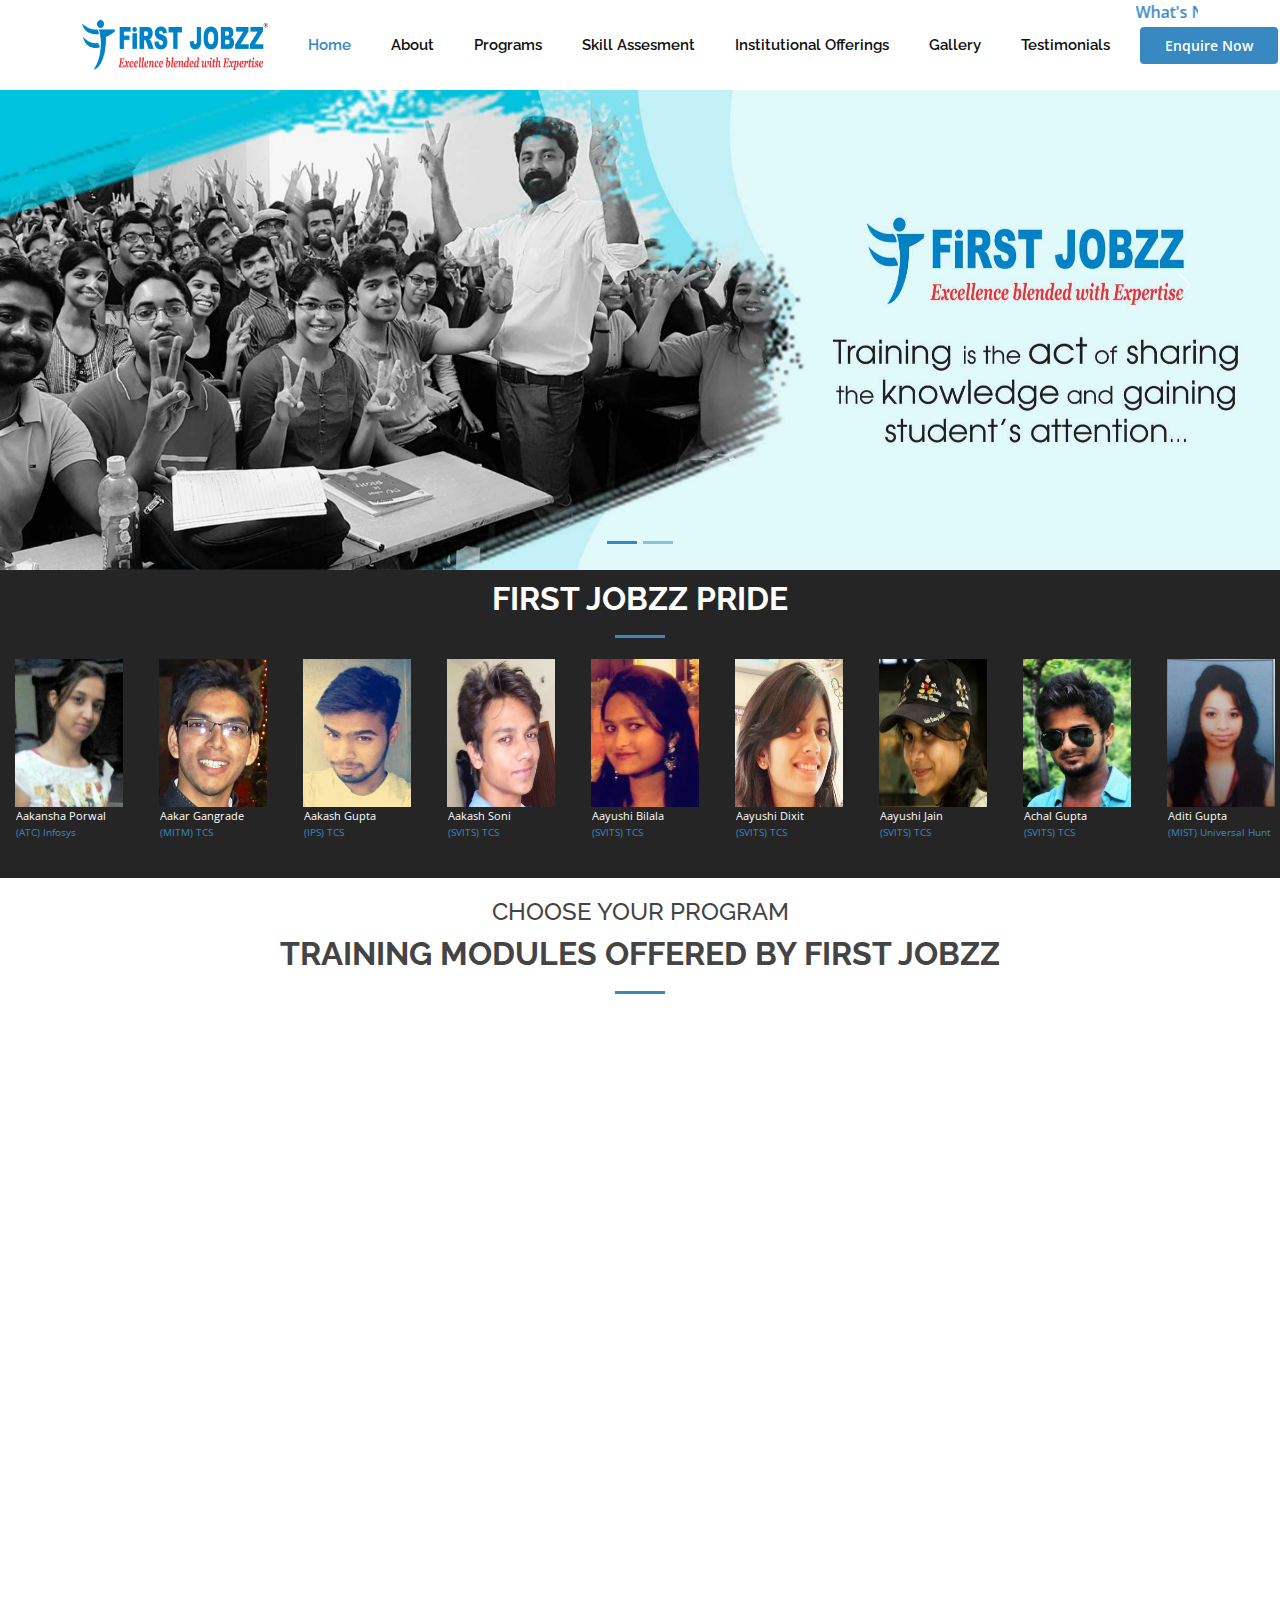
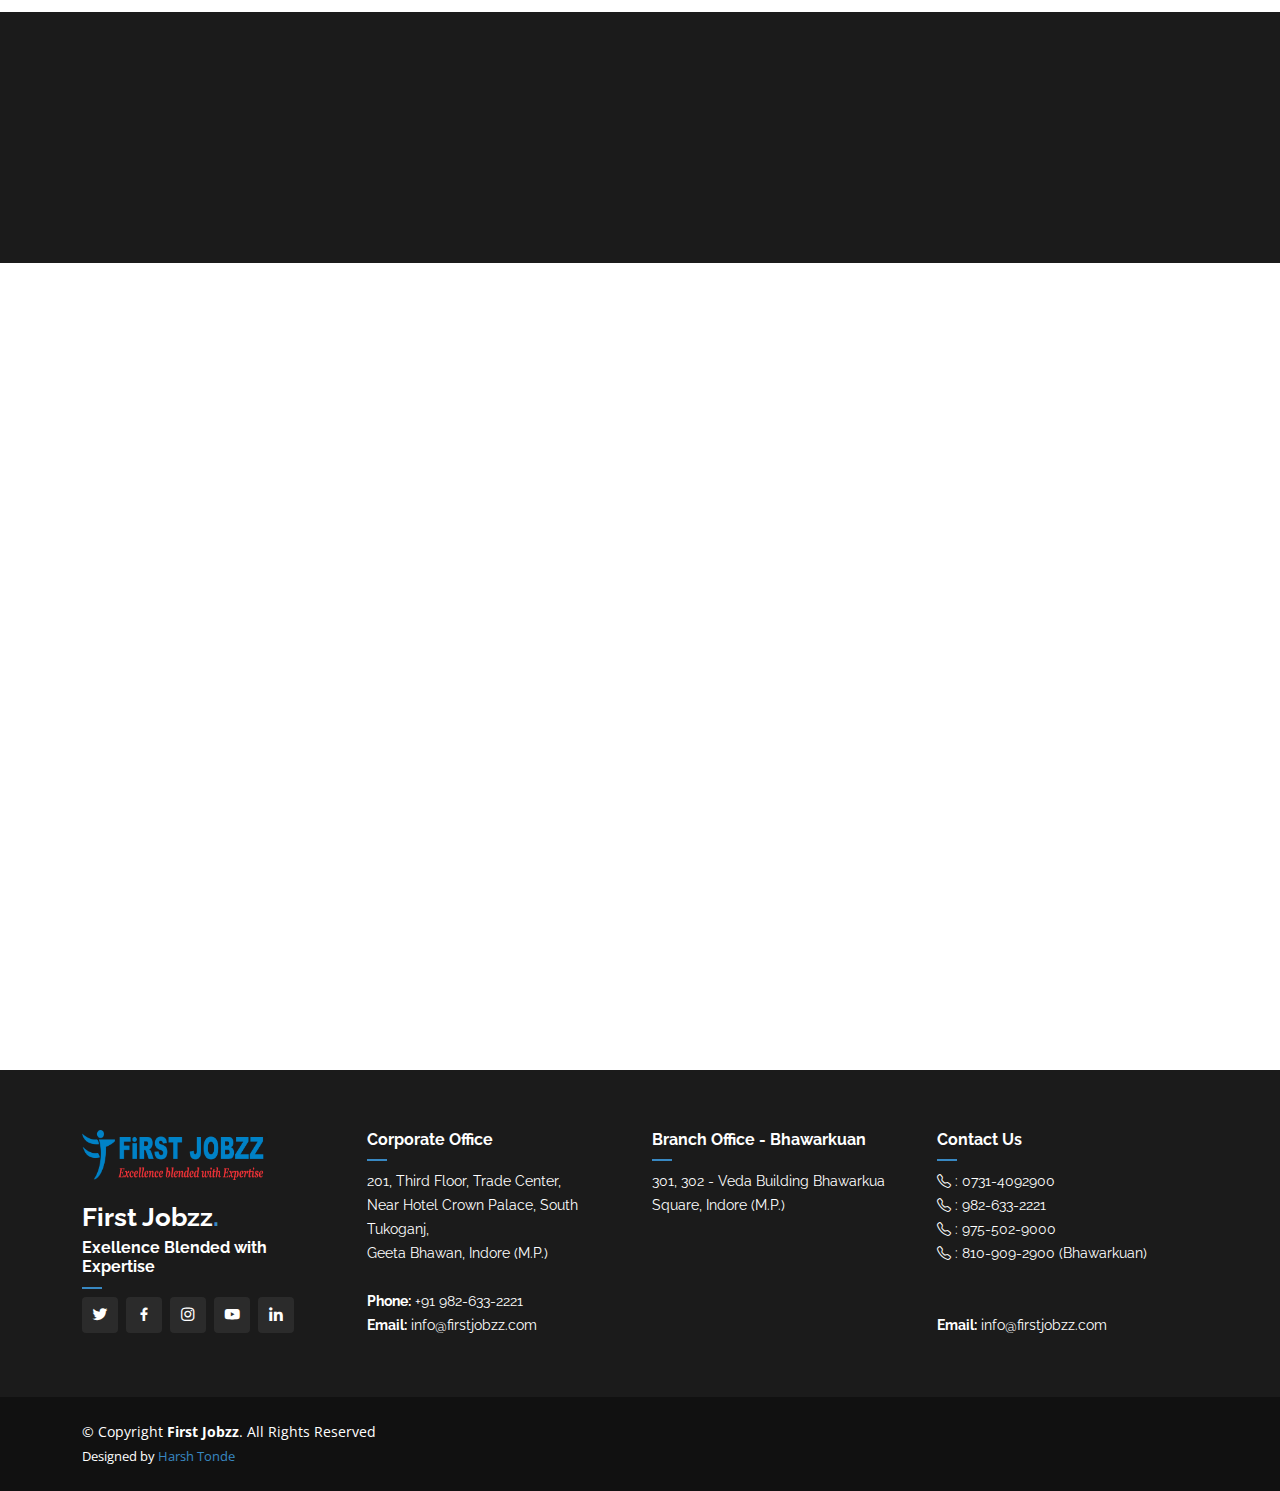
<file: index.html>
<!DOCTYPE html>
<html lang="en">

<head>
  <meta charset="utf-8">
  <meta content="width=device-width, initial-scale=1.0" name="viewport">

  <link rel="stylesheet" href="https://maxcdn.bootstrapcdn.com/bootstrap/4.5.2/css/bootstrap.min.css">
  <script src="https://ajax.googleapis.com/ajax/libs/jquery/3.5.1/jquery.min.js"></script>
  <script src="https://cdnjs.cloudflare.com/ajax/libs/popper.js/1.16.0/umd/popper.min.js"></script>
  <script src="https://maxcdn.bootstrapcdn.com/bootstrap/4.5.2/js/bootstrap.min.js"></script>

  <title>FirstJobzz</title>
  <meta content="" name="description">
  <meta content="" name="keywords">

  <!-- Favicons -->
  <link href="assets/img/icon.png" rel="icon">
  <link href="assets/img/apple-touch-icon.png" rel="apple-touch-icon">

  <!-- Google Fonts -->
  <link href="https://fonts.googleapis.com/css?family=Open+Sans:300,300i,400,400i,600,600i,700,700i|Raleway:300,300i,400,400i,500,500i,600,600i,700,700i|Poppins:300,300i,400,400i,500,500i,600,600i,700,700i" rel="stylesheet">

  <!-- Vendor CSS Files -->
  <link href="assets/vendor/aos/aos.css" rel="stylesheet">
  <link href="assets/vendor/bootstrap/css/bootstrap.min.css" rel="stylesheet">
  <link href="assets/vendor/bootstrap-icons/bootstrap-icons.css" rel="stylesheet">
  <link href="assets/vendor/boxicons/css/boxicons.min.css" rel="stylesheet">
  <link href="assets/vendor/glightbox/css/glightbox.min.css" rel="stylesheet">
  <link href="assets/vendor/remixicon/remixicon.css" rel="stylesheet">
  <link href="assets/vendor/swiper/swiper-bundle.min.css" rel="stylesheet">

  <!-- Main CSS File -->
  <link href="assets/css/style.css" rel="stylesheet">
</head>

<body>

  <!-- ======= Header ======= -->

  <header id="headline" class="fixed-top d-flex align-items-center">
    
    <div class="headline container">
     <marquee behavior="" direction=""><p class="headline text" style="margin: 0px;">What's New:</p></marquee></div>
  </header>
  <header id="header" class="fixed-top d-flex align-items-center">
    
    <div class="container d-flex align-items-center">
      <a href="index.html" class="logo me-auto"><img src="assets/img/logo.png" alt=""></a>

      <nav id="navbar" class="navbar order-last order-lg-0">
        <ul>
          <li><a class="nav-link scrollto active" href="index.html">Home</a></li>
          <li><a class="nav-link scrollto " href="about.html">About</a></li>
          <li><a class="nav-link scrollto " href="programs.html">Programs</a></li>
          <li><a class="nav-link scrollto " href="skillassesment.html">Skill Assesment</a></li>
          <li><a class="nav-link scrollto " href="insitutional-offerings.html">Institutional Offerings</a></li>
          <li><a class="nav-link scrollto " href="gallery.html">Gallery</a></li>
          <li><a class="nav-link scrollto " href="testimonials.html">Testimonials</a></li>
        </ul>
        <i class="bi bi-list mobile-nav-toggle"></i>
      </nav><!-- .navbar -->

      <a href="index.html#contact" class="get-started-btn scrollto">Enquire Now</a>
    </div>
  </header><!-- End Header -->

  <section id="carousal" style="padding: 0px;" ><div id="demo" class="carousel slide" data-ride="carousel">

    <!-- Indicators -->
    <ul class="carousel-indicators" >
      <li style="background-color: #3888C2;" data-target="#demo" data-slide-to="0" class="active"></li>
      <li style="background-color: #3888C2;" data-target="#demo" data-slide-to="1"></li>
    </ul>
  
    <!-- The slideshow -->
    <div class="carousel-inner">
      <div class="carousel-item active">
        <img src="assets/img/Banner1.jpg" alt="Banner1" style="width: inherit; margin-top: 90px;">
      </div>
      <div class="carousel-item">
        <img src="assets/img/Banner_3.jpg" alt="Banner_3" style="width: inherit; margin-top: 90px; position: relative; top: 10px;">
      </div>
    </div>
  
    <!-- Left and right controls -->
    <a class="carousel-control-prev" href="#demo" data-slide="prev">
      <span class="carousel-control-prev-icon"></span>
    </a>
    <a class="carousel-control-next" href="#demo" data-slide="next">
      <span class="carousel-control-next-icon"></span>
    </a>
  
  </div></section>



  <main id="main">

    <section id="tabs" class="tabs" style="background-color: #252525; padding: 0px;"data-aos="fade-up" >
      <div class="section-title" style="padding-bottom: 0px; " >
        <h2 style="color: white; margin-bottom: 0px; margin-top: 10px;">FIRST JOBZZ PRIDE</h2>
      </div></section>

    <!-- Photos -->
    <section id="wrapper" class="wrapper" data-aos="fade-up">
      <div class="marquee">
      <script type="text/javascript" src="./assets/js/photoscroll.js">
      </script></div> 
    </section>
    
    <!-- End Photos -->

     <!-- ======= Tabs Section ======= -->
     <section id="tabs" class="tabs">
      <div class="section-title">
        <h4>CHOOSE YOUR PROGRAM</h4>
        <h2>TRAINING MODULES OFFERED BY FIRST JOBZZ</h2>
      </div>
      
      <div class="container" data-aos="fade-up">

        <ul class="nav nav-tabs row d-flex">
          <li class="nav-item col-lg-4">
            <a class="nav-link active show" data-bs-toggle="tab" data-bs-target="#tab-1">
              <i class="ri-gps-line"></i>
              <h4 class="d-none d-lg-block">FJ-CAMPUS RECRUITMENT MODULES</h4>
            </a>
          </li>
          <li class="nav-item col-lg-4">
            <a class="nav-link" data-bs-toggle="tab" data-bs-target="#tab-2">
              <i class="ri-body-scan-line"></i>
              <h4 class="d-none d-lg-block">FJ-LEAP</h4>
            </a>
          </li>
          <li class="nav-item col-lg-4">
            <a class="nav-link" data-bs-toggle="tab" data-bs-target="#tab-3">
              <i class="ri-sun-line"></i>
              <h4 class="d-none d-lg-block">FJ-FLUENCE</h4>
            </a>
          </li>
        </ul>

        <div class="tab-content">
          <div class="tab-pane active show" id="tab-1">
            <div class="row">
              <div class="col-lg-6 order-2 order-lg-1 mt-3 mt-lg-0" data-aos="fade-up" data-aos-delay="100">
                <br>
                <br>
                <h3>FJ-CAMPUS RECRUITMENT MODULES</h3>
                <p class="fst-italic">
                  Organizations expect candidates to show good understanding of the technical subjects they have gone through in their academics and also demonstrate ability to apply the learnt concepts in a practical situation relevant in the industry.
                </p>
                <ul>
                  <li><i class="ri-check-double-line"></i>Campus Preparation</li>
                  <li><i class="ri-check-double-line"></i>Aptitude</li>
                  <li><i class="ri-check-double-line"></i>Technical</li>
                  <li><i class="ri-check-double-line"></i>GD/PI</li>
                </ul>
                <center><a href="programs.html" class="read-more-btn">Read More...</a></center>
                
                
                </div>
              <div class="col-lg-6 order-1 order-lg-2 text-center" data-aos="fade-up" data-aos-delay="200">
                <img src="assets/img/FJ-CAMPUS RECRUITMENT MODULES.jpg" alt="" class="img-fluid" >
              </div>
            </div>
          </div>
          <div class="tab-pane" id="tab-2">
            <div class="row">
              <div class="col-lg-6 order-2 order-lg-1 mt-3 mt-lg-0">
                <br>
                <br>
                <h3>FJ-LEAP</h3>
                <p class="fst-italic">
                  Legal profession is one of the growing and lucrative professions all over the world. It is one of the most adventurous as well as exciting career. Lawyers are held in high esteem in our society, and there remains the faith that when all else fails, one can still take recourse to the legal system. Success in this profession is not based on marks one obtains in the exam, but it is very much related to personal attributes.
                </p>
                <ul>
                  <li><i class="ri-check-double-line"></i>About</li>
                  <li><i class="ri-check-double-line"></i>What is CLAT?</li>
                  <li><i class="ri-check-double-line"></i>Universities where you can apply</li>
                  <li><i class="ri-check-double-line"></i>FJ-Leap Module</li>
                </ul>
                <center><a href="programs.html" class="read-more-btn">Read More...</a></center>
              </div>
              <div class="col-lg-6 order-1 order-lg-2 text-center">
                <img src="assets/img/tabs-2.jpg" alt="" class="img-fluid">
              </div>
            </div>
          </div>
          <div class="tab-pane" id="tab-3">
            <div class="row">
              <div class="col-lg-6 order-2 order-lg-1 mt-3 mt-lg-0">
                <br>
                <br>
                <br>
                <br>
                <h3>FJ-FLUENCE</h3>
                <p class="fst-italic">
                  Aptitude and ability tests are designed to assess your verbal ability, logical reasoning or thinking performance. These are very important parameters to be judged upon by the employers as they want to know how good you are with numbers, how adept you are in vocabulary (communication), What are your decision making skills etc.
                </p>
                <ul>
                  <li><i class="ri-check-double-line"></i>Communication Skills</li>
                </ul>
                <center><a href="programs.html" class="read-more-btn">Read More...</a></center>
              </div>
              <div class="col-lg-6 order-1 order-lg-2 text-center">
                <img src="assets/img/tabs-3.jpg" alt="" class="img-fluid">
              </div>
            </div>
          </div>
        </div>

      </div>
    </section><!-- End Tabs Section -->
    
    <!-- ======= Counts Section ======= -->
    <section id="counts" class="counts ">
      <div class="container" data-aos="fade-up">

        <div class="row">

          <div class="col-lg-3 col-md-6">
            <div class="count-box">
              <i class="bi bi-emoji-smile"></i>
              <span data-purecounter-start="0" data-purecounter-end="20000" data-purecounter-duration="1" class="purecounter" ></span>
              <h2 style="position: relative; bottom: 45px; left: 60px;">+</h2>
              <p style=" position: relative; bottom: 36px;">Total Students Enrolled</p>
            </div>
          </div>

          <div class="col-lg-3 col-md-6 mt-5 mt-md-0">
            <div class="count-box">
              <i class="bi bi-check2-circle"></i>
              <span data-purecounter-start="0" data-purecounter-end="8568" data-purecounter-duration="1" class="purecounter"></span>
              <h2 style="position: relative; bottom: 45px; left: 50px;">+</h2>
              <p style=" position: relative; bottom: 36px;">Total Number of Placements</p>
            </div>
          </div>

          <div class="col-lg-3 col-md-6 mt-5 mt-lg-0">
            <div class="count-box">
              <i class="bi bi-book-half"></i>
              <span data-purecounter-start="0" data-purecounter-end="157" data-purecounter-duration="1" class="purecounter"></span>
              <h2 style="position: relative; bottom: 45px; left: 38px;">+</h2>
              <p style=" position: relative; bottom: 36px;">Colleges</p>
            </div>
          </div>

          <div class="col-lg-3 col-md-6 mt-5 mt-lg-0">
            <div class="count-box">
              <i class="bi bi-building"></i>
              <span data-purecounter-start="0" data-purecounter-end="330" data-purecounter-duration="1" class="purecounter"></span>
              <h2 style="position: relative; bottom: 45px; left: 40px;">+</h2>
              <p style=" position: relative; bottom: 36px;">Companies</p>
            </div>
          </div>

        </div>

      </div>
    </section><!-- End Counts Section -->
    
    <!-- ======= Clients Section ======= -->

    <section id="clients" class="clients">
      <div class="container" data-aos="zoom-in">
        <div class="section-title">
          <h2>Major Recruiters</h2>
        </div>

        <div class="clients-slider swiper-container">
          <div class="swiper-wrapper align-items-center">
            <div class="swiper-slide"><img src="assets/img/company/Company Logo-01.png" class="img-fluid" alt=""></div>
            <div class="swiper-slide"><img src="assets/img/company/Company Logo-02.png" class="img-fluid" alt=""></div>
            <div class="swiper-slide"><img src="assets/img/company/Company Logo-03.png" class="img-fluid" alt=""></div>
            <div class="swiper-slide"><img src="assets/img/company/Company Logo-04.png" class="img-fluid" alt=""></div>
            <div class="swiper-slide"><img src="assets/img/company/Company Logo-05.png" class="img-fluid" alt=""></div>
            <div class="swiper-slide"><img src="assets/img/company/Company Logo-06.png" class="img-fluid" alt=""></div>
            <div class="swiper-slide"><img src="assets/img/company/Company Logo-07.png" class="img-fluid" alt=""></div>
            <div class="swiper-slide"><img src="assets/img/company/Company Logo-08.png" class="img-fluid" alt=""></div>
            <div class="swiper-slide"><img src="assets/img/company/Company Logo-09.png" class="img-fluid" alt=""></div>
            <div class="swiper-slide"><img src="assets/img/company/Company Logo-10.png" class="img-fluid" alt=""></div>
            <div class="swiper-slide"><img src="assets/img/company/Company Logo-11.png" class="img-fluid" alt=""></div>
            <div class="swiper-slide"><img src="assets/img/company/Company Logo-12.png" class="img-fluid" alt=""></div>
            <div class="swiper-slide"><img src="assets/img/company/Company Logo-13.png" class="img-fluid" alt=""></div>
            <div class="swiper-slide"><img src="assets/img/company/Company Logo-14.png" class="img-fluid" alt=""></div>
            <div class="swiper-slide"><img src="assets/img/company/Company Logo-15.png" class="img-fluid" alt=""></div>
            <div class="swiper-slide"><img src="assets/img/company/Company Logo-16.png" class="img-fluid" alt=""></div>
            <div class="swiper-slide"><img src="assets/img/company/Company Logo-17.png" class="img-fluid" alt=""></div>
            <div class="swiper-slide"><img src="assets/img/company/Company Logo-18.png" class="img-fluid" alt=""></div>
            <div class="swiper-slide"><img src="assets/img/company/Company Logo-19.png" class="img-fluid" alt=""></div>
            <div class="swiper-slide"><img src="assets/img/company/Company Logo-20.png" class="img-fluid" alt=""></div>
            <div class="swiper-slide"><img src="assets/img/company/Company Logo-21.png" class="img-fluid" alt=""></div>
            <div class="swiper-slide"><img src="assets/img/company/Company Logo-22.png" class="img-fluid" alt=""></div>
            <div class="swiper-slide"><img src="assets/img/company/Company Logo-23.png" class="img-fluid" alt=""></div>
            <div class="swiper-slide"><img src="assets/img/company/Company Logo-24.png" class="img-fluid" alt=""></div>
            <div class="swiper-slide"><img src="assets/img/company/Company Logo-25.png" class="img-fluid" alt=""></div>
            <div class="swiper-slide"><img src="assets/img/company/Company Logo-26.png" class="img-fluid" alt=""></div>
            <div class="swiper-slide"><img src="assets/img/company/Company Logo-27.png" class="img-fluid" alt=""></div>
            <div class="swiper-slide"><img src="assets/img/company/Company Logo-28.png" class="img-fluid" alt=""></div>
            <div class="swiper-slide"><img src="assets/img/company/Company Logo-29.png" class="img-fluid" alt=""></div>
            <div class="swiper-slide"><img src="assets/img/company/Company Logo-30.png" class="img-fluid" alt=""></div>
            <div class="swiper-slide"><img src="assets/img/company/Company Logo-31.png" class="img-fluid" alt=""></div>          
          </div>
          <div class="swiper-pagination"></div>
        </div>

      </div>
    </section><!-- End Clients Section -->




    <!-- ======= Contact Section ======= -->
    <section id="contact" class="contact">
      <div class="container" data-aos="fade-up">

        <div class="section-title">
          <h2>Contact</h2>
        </div>

        <div class="row" data-aos="fade-up" data-aos-delay="100">

          <div class="col-lg-6">

            <div class="row">
              <div class="col-md-12">
                <div class="info-box">
                  <i class="bx bx-map"></i>
                  <h3>Our Address</h3>
                  <p>201, Third Floor, Trade Center,<br>
                    Near Hotel Crown Palace, South Tukoganj,<br>
                    Geeta Bhawan, Indore (M.P.)</p>
                </div>
              </div>
              <div class="col-md-6">
                <div class="info-box mt-4">
                  <i class="bx bx-envelope"></i>
                  <h3>Email Us</h3>
                  <p>info@firstjobzz.com</p>
                </div>
              </div>
              <div class="col-md-6">
                <div class="info-box mt-4">
                  <i class="bx bx-phone-call"></i>
                  <h3>Call Us</h3>
                  <p>+91 982-633-2221</p>
                </div>
              </div>
            </div>

          </div>

          <div class="col-lg-6">
            <form action="https://formspree.io/f/xqkwpovk" method="post" role="form" class="php-email-form">
              <div class="row">
                <p>Enquiry Form</p>
                <div class="col form-group">
                  <input type="text" name="name" class="form-control" id="name" placeholder="Your Name" required>
                </div>
                <div class="col form-group">
                  <input type="email" class="form-control" name="_replyto" id="email" placeholder="Your Email" required>
                </div>
              </div>
              <div class="form-group">
                <input type="text" class="form-control" name="subject" id="subject" placeholder="Subject" required>
              </div>
              <div class="form-group">
                <textarea class="form-control" name="message" rows="5" placeholder="Message" required></textarea>
              </div>
              
              <div class="my-3">
                <div class="loading">Loading</div>
                <div class="error-message"></div>
                <div class="sent-message">Your message has been sent. Thank you!</div>
              </div>
              <div class="text-center"><button type="submit">Send Message</button></div>
              
            </form>
          </div>

        </div>

      </div>
    </section><!-- End Contact Section -->

  </main><!-- End #main -->

  <!-- ======= Footer ======= -->
  <footer id="footer">

    <div class="footer-top">
      <div class="container">
        <div class="row">

          <div class="col-lg-3 col-md-6 footer-contact">
            <a href="index.html" class="logo me-auto"><img src="assets/img/logo.png" alt="" style="height: 50px;;"></a>
            <p><br></p>
            <h3>First Jobzz<span>.</span></h3>
            <h4>Exellence Blended with Expertise</h4>
            <div class="social-links text-center text-md-start pt-3 pt-md-0">
              <a href="https://twitter.com/firstjobzz" target="_blank" class="twitter"><i class="bx bxl-twitter"></i></a>
              <a href="https://www.facebook.com/FirstJobzzTheCampusExperts" target="_blank" class="facebook"><i class="bx bxl-facebook"></i></a>
              <a href="https://www.instagram.com/firstjobzz.indore/" target="_blank" class="instagram"><i class="bx bxl-instagram"></i></a>
              <a href="https://www.youtube.com/user/FirstJobzz" target="_blank" class="google-plus"><i class="bx bxl-youtube"></i></a>
              <a href="https://www.linkedin.com/in/first-jobzz-39858861/" target="_blank" class="linkedin"><i class="bx bxl-linkedin"></i></a>
            </div>
          </div>

          <div class="col-lg-3 col-md-6 footer-contact">
            
            <h4>Corporate Office</h4>
            <p>
              201, Third Floor, Trade Center,<br>
              Near Hotel Crown Palace, South Tukoganj,<br>
              Geeta Bhawan, Indore (M.P.)<br><br>
              <strong>Phone:</strong> +91 982-633-2221<br>
              <strong>Email:</strong> info@firstjobzz.com<br>
            </p>
          </div>

          <div class="col-lg-3 col-md-6 footer-contact">
            
            <h4>Branch Office - Bhawarkuan</h4>
            <p>
              301, 302 - Veda Building Bhawarkua Square, Indore (M.P.)<br><br>
            </p>
            
          </div>
          <div class="col-lg-3 col-md-6 footer-contact">
            
            <h4>Contact Us</h4>
            <p>
              <i class="bi bi-telephone"></i> : 0731-4092900<br>
              <i class="bi bi-telephone"></i> : 982-633-2221<br>
              <i class="bi bi-telephone"></i> : 975-502-9000<br>
              <i class="bi bi-telephone"></i> : 810-909-2900 (Bhawarkuan)<br>
              <br><br>
              <strong>Email:</strong> info@firstjobzz.com<br>
            </p>
          </div>
          

        </div>
      </div>
    </div>

    <div class="container d-md-flex py-4">

      <div class="me-md-auto text-center text-md-start">
        <div class="copyright">
          &copy; Copyright <strong><span>First Jobzz</span></strong>. All Rights Reserved
        </div>
        <div class="credits">
          Designed by <a href="https://www.linkedin.com/in/harshtonde/" target="_blank">Harsh Tonde</a>        </div>
      </div>
    </div>
  </footer><!-- End Footer -->

  <a href="#" class="back-to-top d-flex align-items-center justify-content-center"><i class="bi bi-arrow-up-short"></i></a>

  <!-- Vendor JS Files -->
  <script src="assets/vendor/aos/aos.js"></script>
  <script src="assets/vendor/bootstrap/js/bootstrap.bundle.min.js"></script>
  <script src="assets/vendor/glightbox/js/glightbox.min.js"></script>
  <script src="assets/vendor/isotope-layout/isotope.pkgd.min.js"></script>
  <script src="assets/vendor/php-email-form/validate.js"></script>
  <script src="assets/vendor/purecounter/purecounter.js"></script>
  <script src="assets/vendor/swiper/swiper-bundle.min.js"></script>

  <!-- Main JS File -->
  <script src="assets/js/main.js"></script>

</body>

</html>
</file>
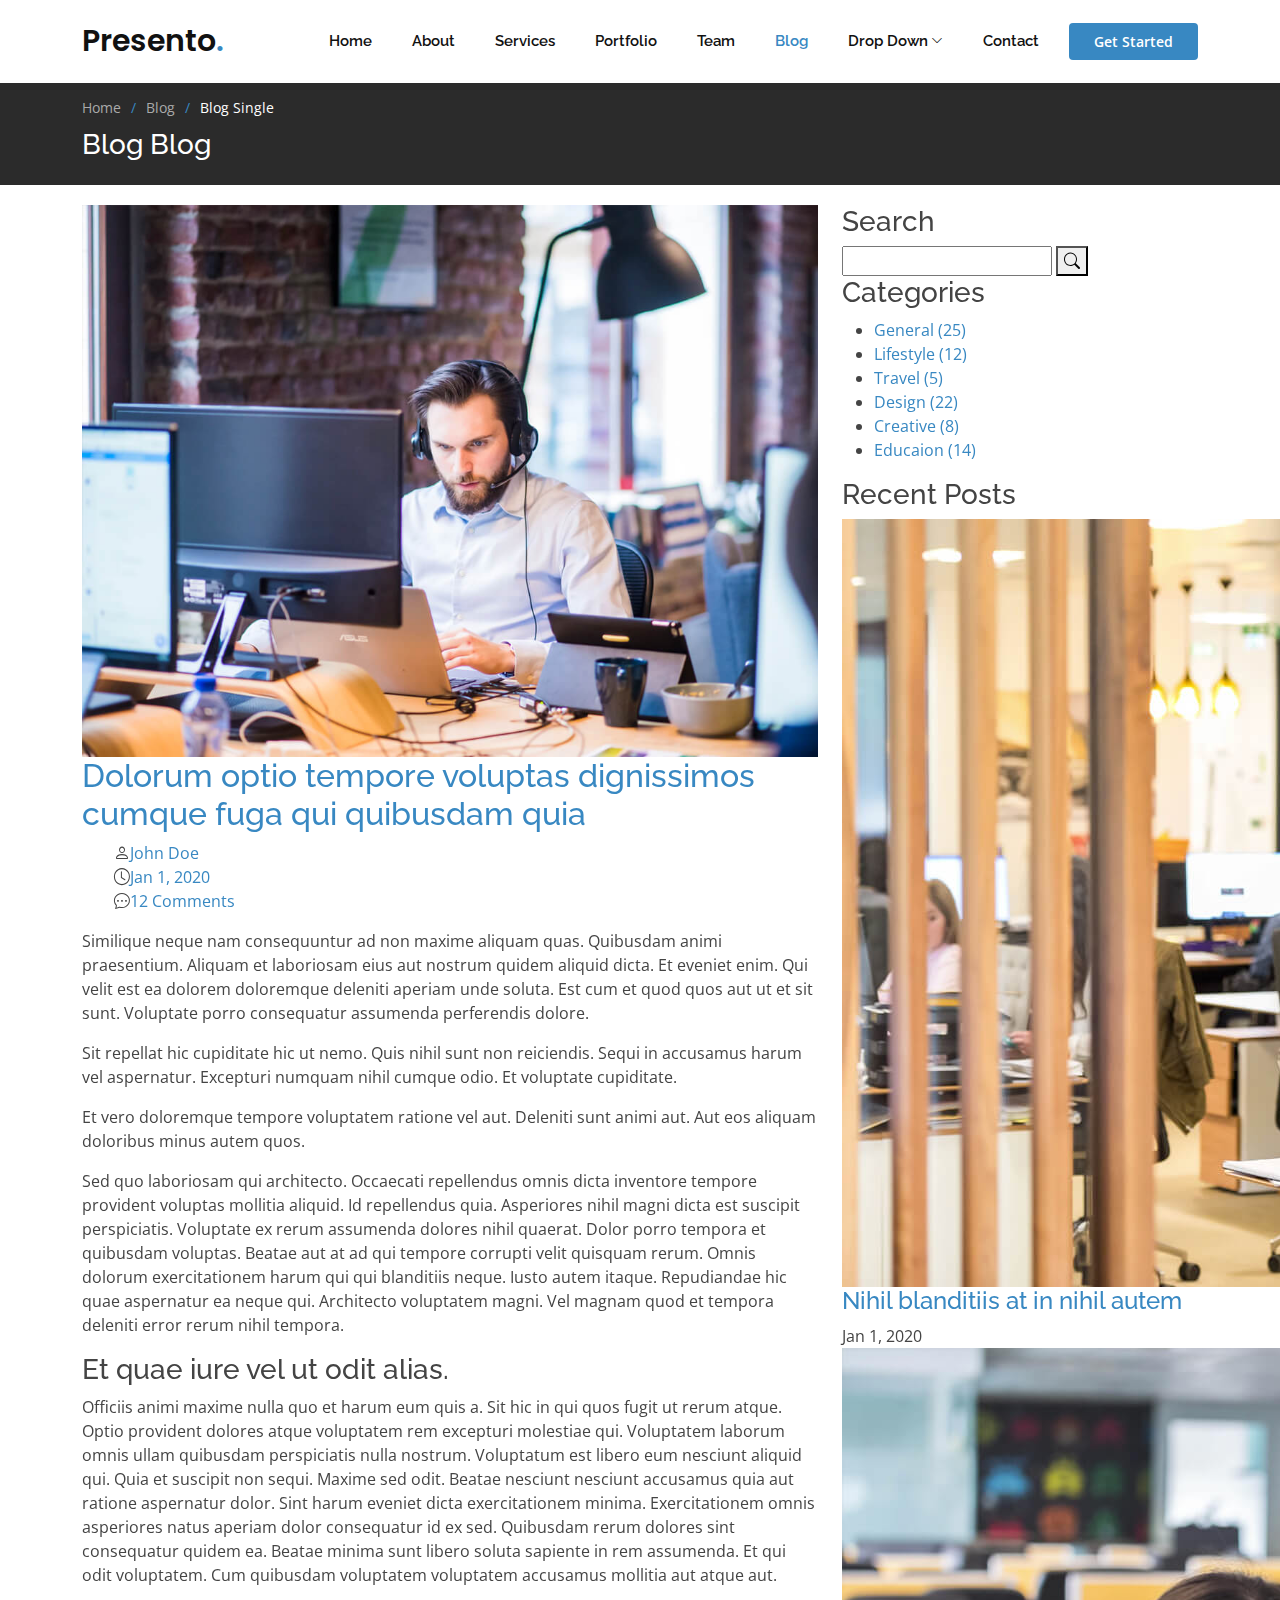
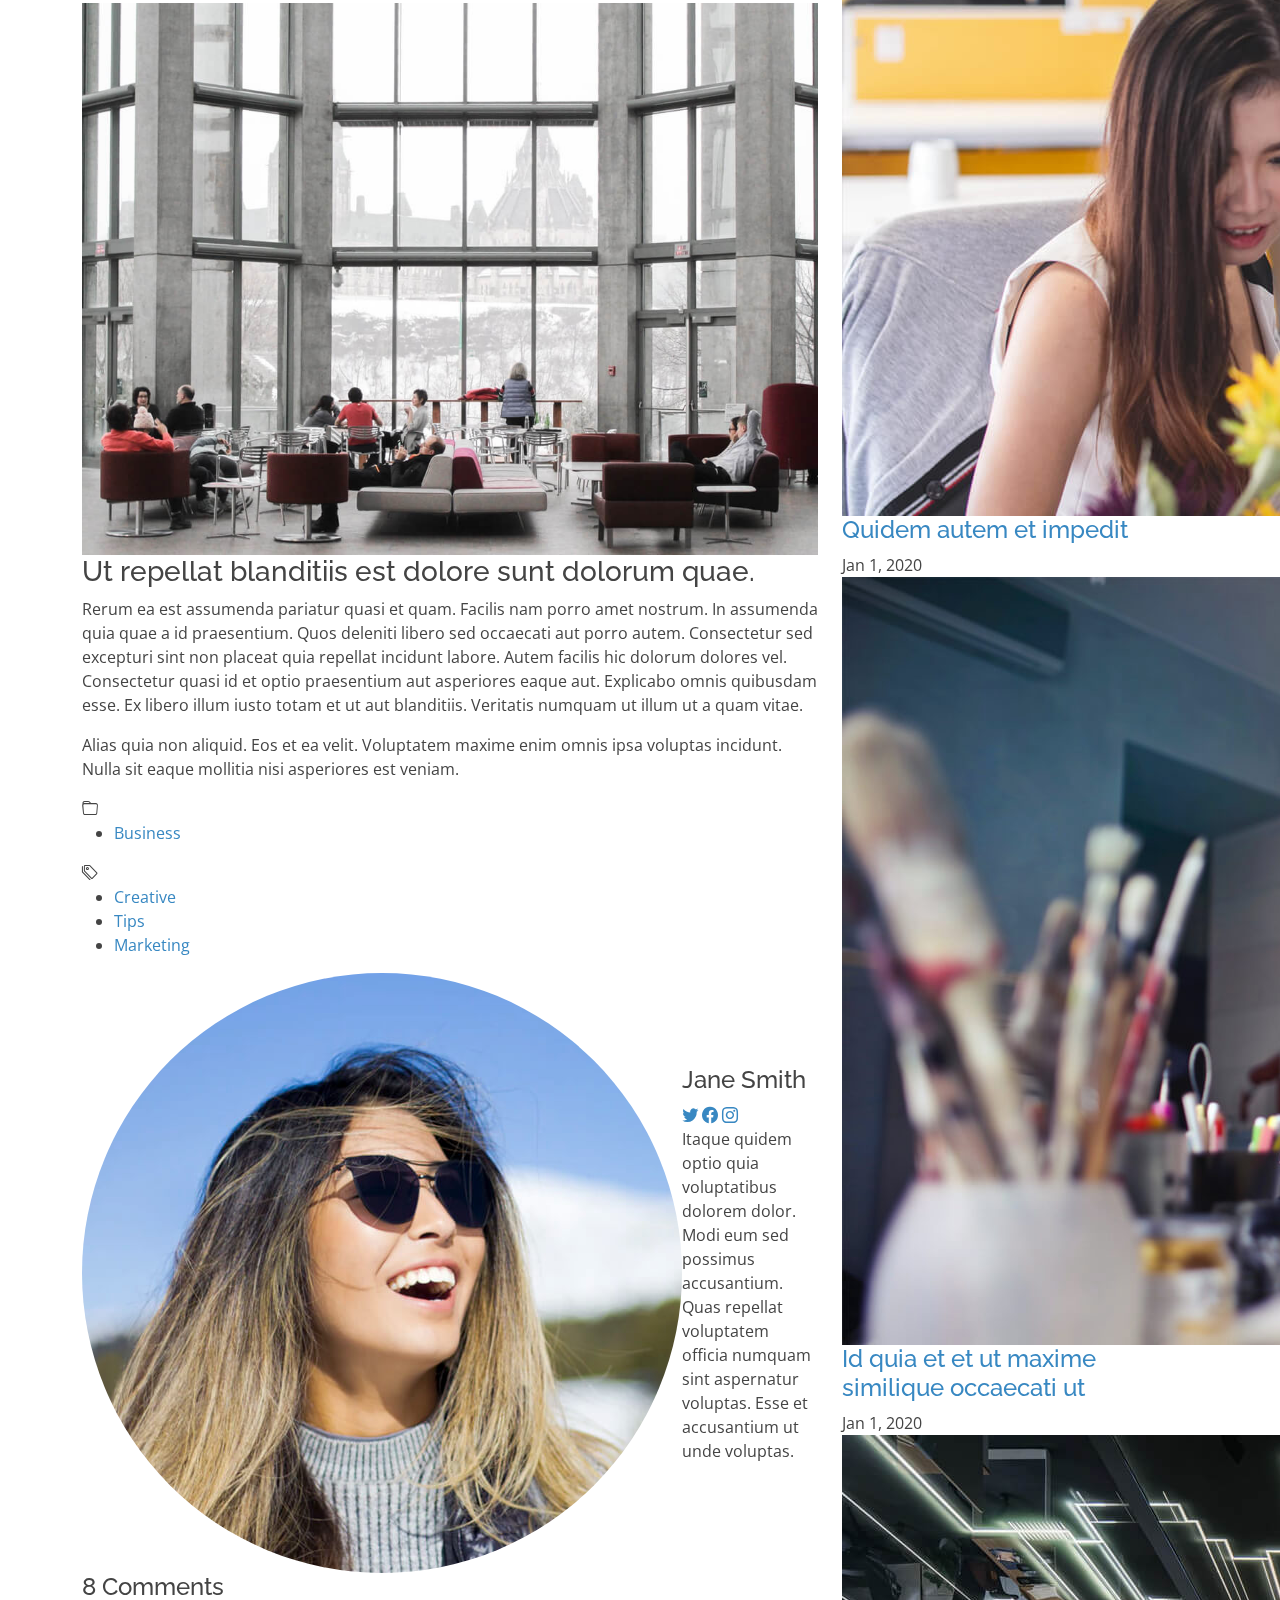
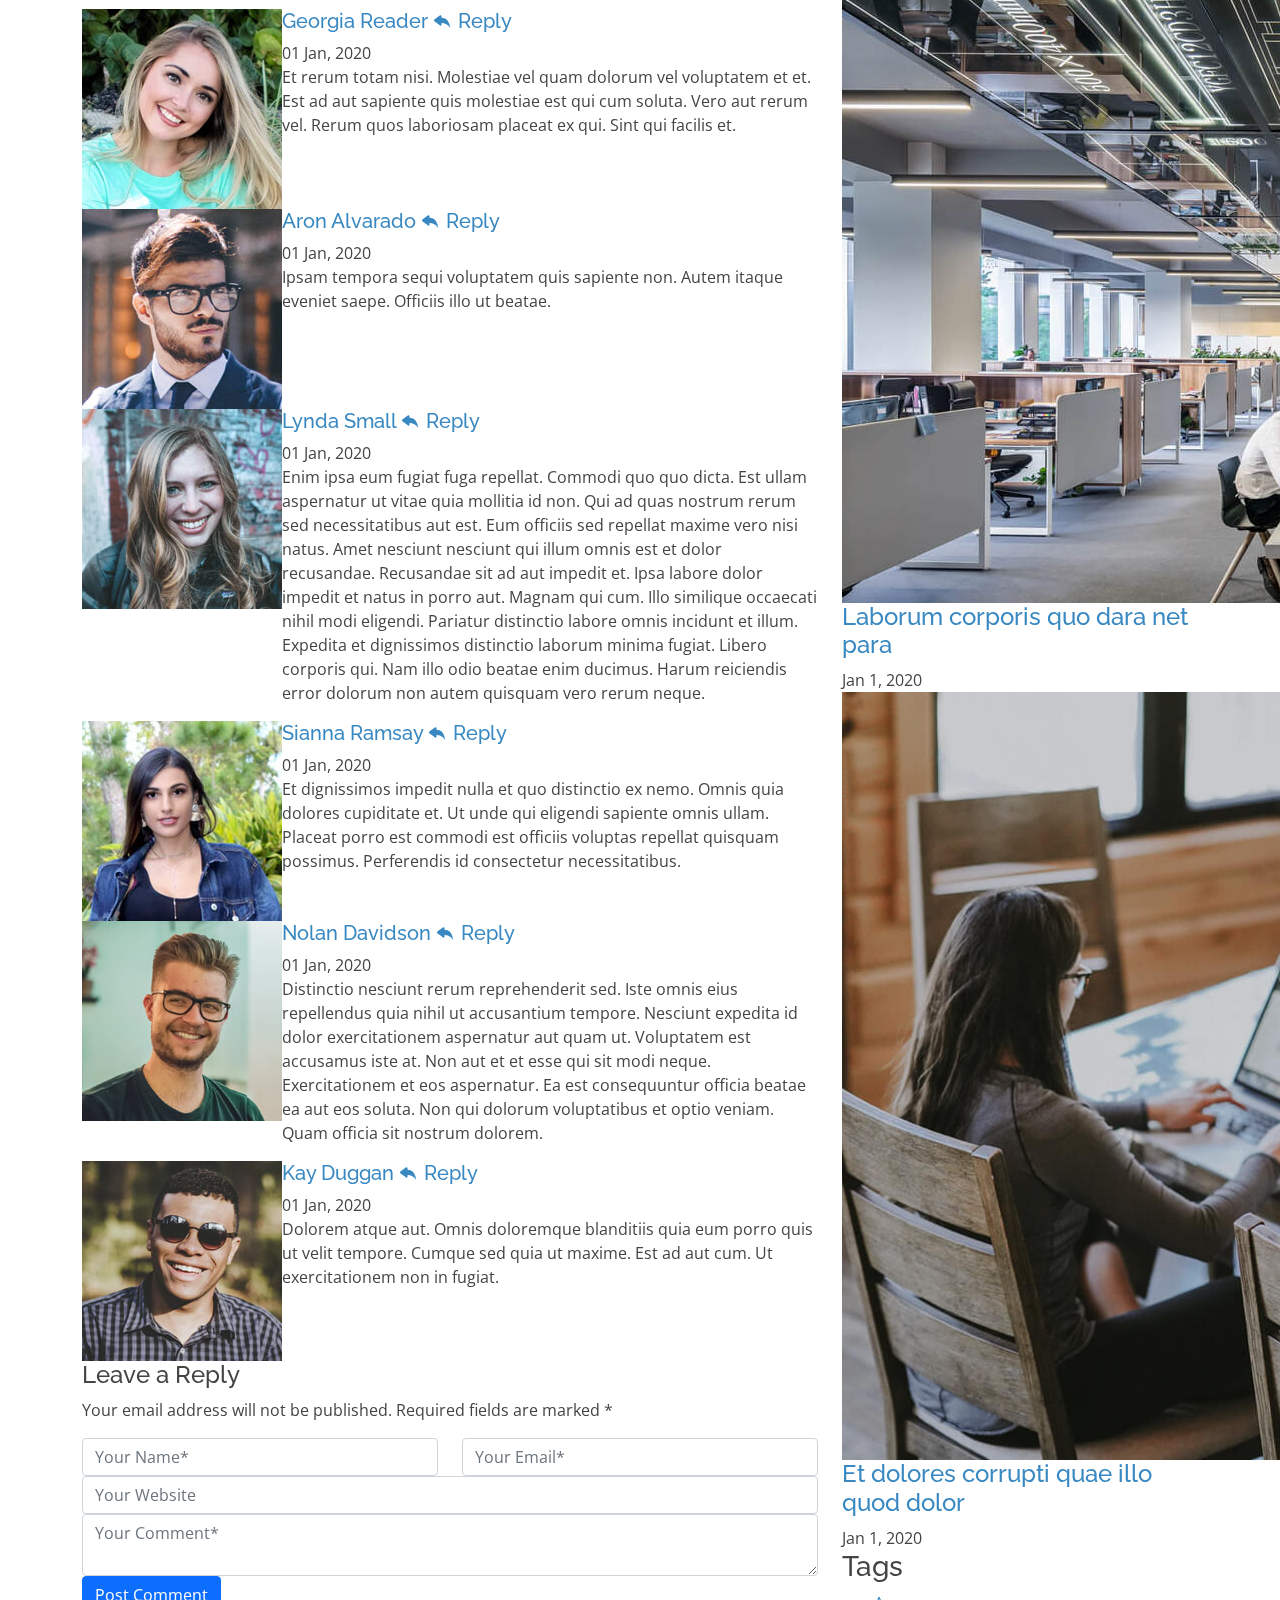
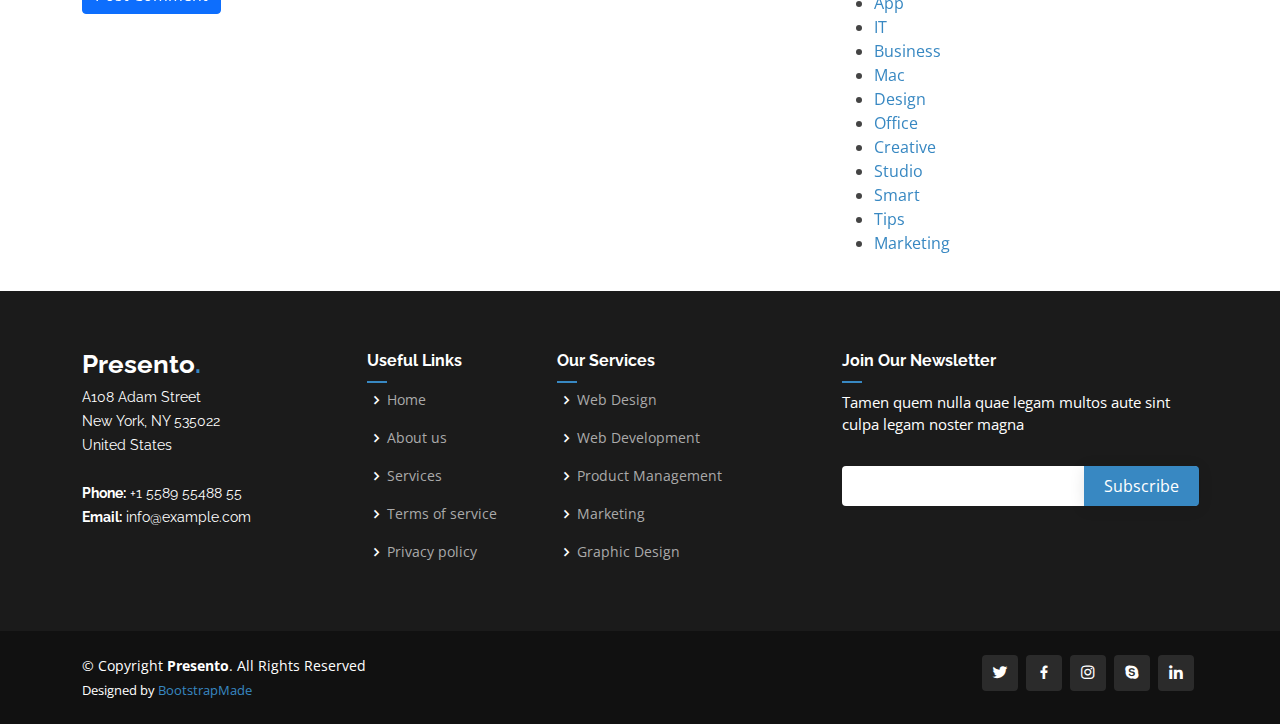
<file: blog-single.html>
<!DOCTYPE html>
<html lang="en">

<head>
  <meta charset="utf-8">
  <meta content="width=device-width, initial-scale=1.0" name="viewport">

  <title>Blog Single - Presento Bootstrap Template</title>
  <meta content="" name="description">
  <meta content="" name="keywords">

  <!-- Favicons -->
  <link href="assets/img/favicon.png" rel="icon">
  <link href="assets/img/apple-touch-icon.png" rel="apple-touch-icon">

  <!-- Google Fonts -->
  <link href="https://fonts.googleapis.com/css?family=Open+Sans:300,300i,400,400i,600,600i,700,700i|Raleway:300,300i,400,400i,500,500i,600,600i,700,700i|Poppins:300,300i,400,400i,500,500i,600,600i,700,700i" rel="stylesheet">

  <!-- Vendor CSS Files -->
  <link href="assets/vendor/aos/aos.css" rel="stylesheet">
  <link href="assets/vendor/bootstrap/css/bootstrap.min.css" rel="stylesheet">
  <link href="assets/vendor/bootstrap-icons/bootstrap-icons.css" rel="stylesheet">
  <link href="assets/vendor/boxicons/css/boxicons.min.css" rel="stylesheet">
  <link href="assets/vendor/glightbox/css/glightbox.min.css" rel="stylesheet">
  <link href="assets/vendor/remixicon/remixicon.css" rel="stylesheet">
  <link href="assets/vendor/swiper/swiper-bundle.min.css" rel="stylesheet">

  <!-- Template Main CSS File -->
  <link href="assets/css/style.css" rel="stylesheet">

  <!-- =======================================================
  * Template Name: Presento - v3.1.0
  * Template URL: https://bootstrapmade.com/presento-bootstrap-corporate-template/
  * Author: BootstrapMade.com
  * License: https://bootstrapmade.com/license/
  ======================================================== -->
</head>

<body>

  <!-- ======= Header ======= -->
  <header id="header" class="fixed-top d-flex align-items-center">
    <div class="container d-flex align-items-center">
      <h1 class="logo me-auto"><a href="index.html">Presento<span>.</span></a></h1>
      <!-- Uncomment below if you prefer to use an image logo -->
      <!-- <a href="index.html" class="logo me-auto"><img src="assets/img/logo.png" alt=""></a>-->

      <nav id="navbar" class="navbar order-last order-lg-0">
        <ul>
          <li><a class="nav-link scrollto " href="#hero">Home</a></li>
          <li><a class="nav-link scrollto" href="#about">About</a></li>
          <li><a class="nav-link scrollto" href="#services">Services</a></li>
          <li><a class="nav-link scrollto " href="#portfolio">Portfolio</a></li>
          <li><a class="nav-link scrollto" href="#team">Team</a></li>
          <li><a class="active" href="blog.html">Blog</a></li>
          <li class="dropdown"><a href="#"><span>Drop Down</span> <i class="bi bi-chevron-down"></i></a>
            <ul>
              <li><a href="#">Drop Down 1</a></li>
              <li class="dropdown"><a href="#"><span>Deep Drop Down</span> <i class="bi bi-chevron-right"></i></a>
                <ul>
                  <li><a href="#">Deep Drop Down 1</a></li>
                  <li><a href="#">Deep Drop Down 2</a></li>
                  <li><a href="#">Deep Drop Down 3</a></li>
                  <li><a href="#">Deep Drop Down 4</a></li>
                  <li><a href="#">Deep Drop Down 5</a></li>
                </ul>
              </li>
              <li><a href="#">Drop Down 2</a></li>
              <li><a href="#">Drop Down 3</a></li>
              <li><a href="#">Drop Down 4</a></li>
            </ul>
          </li>
          <li><a class="nav-link scrollto" href="#contact">Contact</a></li>
        </ul>
        <i class="bi bi-list mobile-nav-toggle"></i>
      </nav><!-- .navbar -->

      <a href="#about" class="get-started-btn scrollto">Get Started</a>
    </div>
  </header><!-- End Header -->

  <main id="main">

    <!-- ======= Breadcrumbs ======= -->
    <section class="breadcrumbs">
      <div class="container">

        <ol>
          <li><a href="index.html">Home</a></li>
          <li><a href="blog.html">Blog</a></li>
          <li>Blog Single</li>
        </ol>
        <h2>Blog Blog</h2>

      </div>
    </section><!-- End Breadcrumbs -->

    <!-- ======= Blog Single Section ======= -->
    <section id="blog" class="blog">
      <div class="container" data-aos="fade-up">

        <div class="row">

          <div class="col-lg-8 entries">

            <article class="entry entry-single">

              <div class="entry-img">
                <img src="assets/img/blog/blog-1.jpg" alt="" class="img-fluid">
              </div>

              <h2 class="entry-title">
                <a href="blog-single.html">Dolorum optio tempore voluptas dignissimos cumque fuga qui quibusdam quia</a>
              </h2>

              <div class="entry-meta">
                <ul>
                  <li class="d-flex align-items-center"><i class="bi bi-person"></i> <a href="blog-single.html">John Doe</a></li>
                  <li class="d-flex align-items-center"><i class="bi bi-clock"></i> <a href="blog-single.html"><time datetime="2020-01-01">Jan 1, 2020</time></a></li>
                  <li class="d-flex align-items-center"><i class="bi bi-chat-dots"></i> <a href="blog-single.html">12 Comments</a></li>
                </ul>
              </div>

              <div class="entry-content">
                <p>
                  Similique neque nam consequuntur ad non maxime aliquam quas. Quibusdam animi praesentium. Aliquam et laboriosam eius aut nostrum quidem aliquid dicta.
                  Et eveniet enim. Qui velit est ea dolorem doloremque deleniti aperiam unde soluta. Est cum et quod quos aut ut et sit sunt. Voluptate porro consequatur assumenda perferendis dolore.
                </p>

                <p>
                  Sit repellat hic cupiditate hic ut nemo. Quis nihil sunt non reiciendis. Sequi in accusamus harum vel aspernatur. Excepturi numquam nihil cumque odio. Et voluptate cupiditate.
                </p>

                <blockquote>
                  <p>
                    Et vero doloremque tempore voluptatem ratione vel aut. Deleniti sunt animi aut. Aut eos aliquam doloribus minus autem quos.
                  </p>
                </blockquote>

                <p>
                  Sed quo laboriosam qui architecto. Occaecati repellendus omnis dicta inventore tempore provident voluptas mollitia aliquid. Id repellendus quia. Asperiores nihil magni dicta est suscipit perspiciatis. Voluptate ex rerum assumenda dolores nihil quaerat.
                  Dolor porro tempora et quibusdam voluptas. Beatae aut at ad qui tempore corrupti velit quisquam rerum. Omnis dolorum exercitationem harum qui qui blanditiis neque.
                  Iusto autem itaque. Repudiandae hic quae aspernatur ea neque qui. Architecto voluptatem magni. Vel magnam quod et tempora deleniti error rerum nihil tempora.
                </p>

                <h3>Et quae iure vel ut odit alias.</h3>
                <p>
                  Officiis animi maxime nulla quo et harum eum quis a. Sit hic in qui quos fugit ut rerum atque. Optio provident dolores atque voluptatem rem excepturi molestiae qui. Voluptatem laborum omnis ullam quibusdam perspiciatis nulla nostrum. Voluptatum est libero eum nesciunt aliquid qui.
                  Quia et suscipit non sequi. Maxime sed odit. Beatae nesciunt nesciunt accusamus quia aut ratione aspernatur dolor. Sint harum eveniet dicta exercitationem minima. Exercitationem omnis asperiores natus aperiam dolor consequatur id ex sed. Quibusdam rerum dolores sint consequatur quidem ea.
                  Beatae minima sunt libero soluta sapiente in rem assumenda. Et qui odit voluptatem. Cum quibusdam voluptatem voluptatem accusamus mollitia aut atque aut.
                </p>
                <img src="assets/img/blog/blog-inside-post.jpg" class="img-fluid" alt="">

                <h3>Ut repellat blanditiis est dolore sunt dolorum quae.</h3>
                <p>
                  Rerum ea est assumenda pariatur quasi et quam. Facilis nam porro amet nostrum. In assumenda quia quae a id praesentium. Quos deleniti libero sed occaecati aut porro autem. Consectetur sed excepturi sint non placeat quia repellat incidunt labore. Autem facilis hic dolorum dolores vel.
                  Consectetur quasi id et optio praesentium aut asperiores eaque aut. Explicabo omnis quibusdam esse. Ex libero illum iusto totam et ut aut blanditiis. Veritatis numquam ut illum ut a quam vitae.
                </p>
                <p>
                  Alias quia non aliquid. Eos et ea velit. Voluptatem maxime enim omnis ipsa voluptas incidunt. Nulla sit eaque mollitia nisi asperiores est veniam.
                </p>

              </div>

              <div class="entry-footer">
                <i class="bi bi-folder"></i>
                <ul class="cats">
                  <li><a href="#">Business</a></li>
                </ul>

                <i class="bi bi-tags"></i>
                <ul class="tags">
                  <li><a href="#">Creative</a></li>
                  <li><a href="#">Tips</a></li>
                  <li><a href="#">Marketing</a></li>
                </ul>
              </div>

            </article><!-- End blog entry -->

            <div class="blog-author d-flex align-items-center">
              <img src="assets/img/blog/blog-author.jpg" class="rounded-circle float-left" alt="">
              <div>
                <h4>Jane Smith</h4>
                <div class="social-links">
                  <a href="https://twitters.com/#"><i class="bi bi-twitter"></i></a>
                  <a href="https://facebook.com/#"><i class="bi bi-facebook"></i></a>
                  <a href="https://instagram.com/#"><i class="biu bi-instagram"></i></a>
                </div>
                <p>
                  Itaque quidem optio quia voluptatibus dolorem dolor. Modi eum sed possimus accusantium. Quas repellat voluptatem officia numquam sint aspernatur voluptas. Esse et accusantium ut unde voluptas.
                </p>
              </div>
            </div><!-- End blog author bio -->

            <div class="blog-comments">

              <h4 class="comments-count">8 Comments</h4>

              <div id="comment-1" class="comment">
                <div class="d-flex">
                  <div class="comment-img"><img src="assets/img/blog/comments-1.jpg" alt=""></div>
                  <div>
                    <h5><a href="">Georgia Reader</a> <a href="#" class="reply"><i class="bi bi-reply-fill"></i> Reply</a></h5>
                    <time datetime="2020-01-01">01 Jan, 2020</time>
                    <p>
                      Et rerum totam nisi. Molestiae vel quam dolorum vel voluptatem et et. Est ad aut sapiente quis molestiae est qui cum soluta.
                      Vero aut rerum vel. Rerum quos laboriosam placeat ex qui. Sint qui facilis et.
                    </p>
                  </div>
                </div>
              </div><!-- End comment #1 -->

              <div id="comment-2" class="comment">
                <div class="d-flex">
                  <div class="comment-img"><img src="assets/img/blog/comments-2.jpg" alt=""></div>
                  <div>
                    <h5><a href="">Aron Alvarado</a> <a href="#" class="reply"><i class="bi bi-reply-fill"></i> Reply</a></h5>
                    <time datetime="2020-01-01">01 Jan, 2020</time>
                    <p>
                      Ipsam tempora sequi voluptatem quis sapiente non. Autem itaque eveniet saepe. Officiis illo ut beatae.
                    </p>
                  </div>
                </div>

                <div id="comment-reply-1" class="comment comment-reply">
                  <div class="d-flex">
                    <div class="comment-img"><img src="assets/img/blog/comments-3.jpg" alt=""></div>
                    <div>
                      <h5><a href="">Lynda Small</a> <a href="#" class="reply"><i class="bi bi-reply-fill"></i> Reply</a></h5>
                      <time datetime="2020-01-01">01 Jan, 2020</time>
                      <p>
                        Enim ipsa eum fugiat fuga repellat. Commodi quo quo dicta. Est ullam aspernatur ut vitae quia mollitia id non. Qui ad quas nostrum rerum sed necessitatibus aut est. Eum officiis sed repellat maxime vero nisi natus. Amet nesciunt nesciunt qui illum omnis est et dolor recusandae.

                        Recusandae sit ad aut impedit et. Ipsa labore dolor impedit et natus in porro aut. Magnam qui cum. Illo similique occaecati nihil modi eligendi. Pariatur distinctio labore omnis incidunt et illum. Expedita et dignissimos distinctio laborum minima fugiat.

                        Libero corporis qui. Nam illo odio beatae enim ducimus. Harum reiciendis error dolorum non autem quisquam vero rerum neque.
                      </p>
                    </div>
                  </div>

                  <div id="comment-reply-2" class="comment comment-reply">
                    <div class="d-flex">
                      <div class="comment-img"><img src="assets/img/blog/comments-4.jpg" alt=""></div>
                      <div>
                        <h5><a href="">Sianna Ramsay</a> <a href="#" class="reply"><i class="bi bi-reply-fill"></i> Reply</a></h5>
                        <time datetime="2020-01-01">01 Jan, 2020</time>
                        <p>
                          Et dignissimos impedit nulla et quo distinctio ex nemo. Omnis quia dolores cupiditate et. Ut unde qui eligendi sapiente omnis ullam. Placeat porro est commodi est officiis voluptas repellat quisquam possimus. Perferendis id consectetur necessitatibus.
                        </p>
                      </div>
                    </div>

                  </div><!-- End comment reply #2-->

                </div><!-- End comment reply #1-->

              </div><!-- End comment #2-->

              <div id="comment-3" class="comment">
                <div class="d-flex">
                  <div class="comment-img"><img src="assets/img/blog/comments-5.jpg" alt=""></div>
                  <div>
                    <h5><a href="">Nolan Davidson</a> <a href="#" class="reply"><i class="bi bi-reply-fill"></i> Reply</a></h5>
                    <time datetime="2020-01-01">01 Jan, 2020</time>
                    <p>
                      Distinctio nesciunt rerum reprehenderit sed. Iste omnis eius repellendus quia nihil ut accusantium tempore. Nesciunt expedita id dolor exercitationem aspernatur aut quam ut. Voluptatem est accusamus iste at.
                      Non aut et et esse qui sit modi neque. Exercitationem et eos aspernatur. Ea est consequuntur officia beatae ea aut eos soluta. Non qui dolorum voluptatibus et optio veniam. Quam officia sit nostrum dolorem.
                    </p>
                  </div>
                </div>

              </div><!-- End comment #3 -->

              <div id="comment-4" class="comment">
                <div class="d-flex">
                  <div class="comment-img"><img src="assets/img/blog/comments-6.jpg" alt=""></div>
                  <div>
                    <h5><a href="">Kay Duggan</a> <a href="#" class="reply"><i class="bi bi-reply-fill"></i> Reply</a></h5>
                    <time datetime="2020-01-01">01 Jan, 2020</time>
                    <p>
                      Dolorem atque aut. Omnis doloremque blanditiis quia eum porro quis ut velit tempore. Cumque sed quia ut maxime. Est ad aut cum. Ut exercitationem non in fugiat.
                    </p>
                  </div>
                </div>

              </div><!-- End comment #4 -->

              <div class="reply-form">
                <h4>Leave a Reply</h4>
                <p>Your email address will not be published. Required fields are marked * </p>
                <form action="">
                  <div class="row">
                    <div class="col-md-6 form-group">
                      <input name="name" type="text" class="form-control" placeholder="Your Name*">
                    </div>
                    <div class="col-md-6 form-group">
                      <input name="email" type="text" class="form-control" placeholder="Your Email*">
                    </div>
                  </div>
                  <div class="row">
                    <div class="col form-group">
                      <input name="website" type="text" class="form-control" placeholder="Your Website">
                    </div>
                  </div>
                  <div class="row">
                    <div class="col form-group">
                      <textarea name="comment" class="form-control" placeholder="Your Comment*"></textarea>
                    </div>
                  </div>
                  <button type="submit" class="btn btn-primary">Post Comment</button>

                </form>

              </div>

            </div><!-- End blog comments -->

          </div><!-- End blog entries list -->

          <div class="col-lg-4">

            <div class="sidebar">

              <h3 class="sidebar-title">Search</h3>
              <div class="sidebar-item search-form">
                <form action="">
                  <input type="text">
                  <button type="submit"><i class="bi bi-search"></i></button>
                </form>
              </div><!-- End sidebar search formn-->

              <h3 class="sidebar-title">Categories</h3>
              <div class="sidebar-item categories">
                <ul>
                  <li><a href="#">General <span>(25)</span></a></li>
                  <li><a href="#">Lifestyle <span>(12)</span></a></li>
                  <li><a href="#">Travel <span>(5)</span></a></li>
                  <li><a href="#">Design <span>(22)</span></a></li>
                  <li><a href="#">Creative <span>(8)</span></a></li>
                  <li><a href="#">Educaion <span>(14)</span></a></li>
                </ul>
              </div><!-- End sidebar categories-->

              <h3 class="sidebar-title">Recent Posts</h3>
              <div class="sidebar-item recent-posts">
                <div class="post-item clearfix">
                  <img src="assets/img/blog/blog-recent-1.jpg" alt="">
                  <h4><a href="blog-single.html">Nihil blanditiis at in nihil autem</a></h4>
                  <time datetime="2020-01-01">Jan 1, 2020</time>
                </div>

                <div class="post-item clearfix">
                  <img src="assets/img/blog/blog-recent-2.jpg" alt="">
                  <h4><a href="blog-single.html">Quidem autem et impedit</a></h4>
                  <time datetime="2020-01-01">Jan 1, 2020</time>
                </div>

                <div class="post-item clearfix">
                  <img src="assets/img/blog/blog-recent-3.jpg" alt="">
                  <h4><a href="blog-single.html">Id quia et et ut maxime similique occaecati ut</a></h4>
                  <time datetime="2020-01-01">Jan 1, 2020</time>
                </div>

                <div class="post-item clearfix">
                  <img src="assets/img/blog/blog-recent-4.jpg" alt="">
                  <h4><a href="blog-single.html">Laborum corporis quo dara net para</a></h4>
                  <time datetime="2020-01-01">Jan 1, 2020</time>
                </div>

                <div class="post-item clearfix">
                  <img src="assets/img/blog/blog-recent-5.jpg" alt="">
                  <h4><a href="blog-single.html">Et dolores corrupti quae illo quod dolor</a></h4>
                  <time datetime="2020-01-01">Jan 1, 2020</time>
                </div>

              </div><!-- End sidebar recent posts-->

              <h3 class="sidebar-title">Tags</h3>
              <div class="sidebar-item tags">
                <ul>
                  <li><a href="#">App</a></li>
                  <li><a href="#">IT</a></li>
                  <li><a href="#">Business</a></li>
                  <li><a href="#">Mac</a></li>
                  <li><a href="#">Design</a></li>
                  <li><a href="#">Office</a></li>
                  <li><a href="#">Creative</a></li>
                  <li><a href="#">Studio</a></li>
                  <li><a href="#">Smart</a></li>
                  <li><a href="#">Tips</a></li>
                  <li><a href="#">Marketing</a></li>
                </ul>
              </div><!-- End sidebar tags-->

            </div><!-- End sidebar -->

          </div><!-- End blog sidebar -->

        </div>

      </div>
    </section><!-- End Blog Single Section -->

  </main><!-- End #main -->

  <!-- ======= Footer ======= -->
  <footer id="footer">

    <div class="footer-top">
      <div class="container">
        <div class="row">

          <div class="col-lg-3 col-md-6 footer-contact">
            <h3>Presento<span>.</span></h3>
            <p>
              A108 Adam Street <br>
              New York, NY 535022<br>
              United States <br><br>
              <strong>Phone:</strong> +1 5589 55488 55<br>
              <strong>Email:</strong> info@example.com<br>
            </p>
          </div>

          <div class="col-lg-2 col-md-6 footer-links">
            <h4>Useful Links</h4>
            <ul>
              <li><i class="bx bx-chevron-right"></i> <a href="#">Home</a></li>
              <li><i class="bx bx-chevron-right"></i> <a href="#">About us</a></li>
              <li><i class="bx bx-chevron-right"></i> <a href="#">Services</a></li>
              <li><i class="bx bx-chevron-right"></i> <a href="#">Terms of service</a></li>
              <li><i class="bx bx-chevron-right"></i> <a href="#">Privacy policy</a></li>
            </ul>
          </div>

          <div class="col-lg-3 col-md-6 footer-links">
            <h4>Our Services</h4>
            <ul>
              <li><i class="bx bx-chevron-right"></i> <a href="#">Web Design</a></li>
              <li><i class="bx bx-chevron-right"></i> <a href="#">Web Development</a></li>
              <li><i class="bx bx-chevron-right"></i> <a href="#">Product Management</a></li>
              <li><i class="bx bx-chevron-right"></i> <a href="#">Marketing</a></li>
              <li><i class="bx bx-chevron-right"></i> <a href="#">Graphic Design</a></li>
            </ul>
          </div>

          <div class="col-lg-4 col-md-6 footer-newsletter">
            <h4>Join Our Newsletter</h4>
            <p>Tamen quem nulla quae legam multos aute sint culpa legam noster magna</p>
            <form action="" method="post">
              <input type="email" name="email"><input type="submit" value="Subscribe">
            </form>
          </div>

        </div>
      </div>
    </div>

    <div class="container d-md-flex py-4">

      <div class="me-md-auto text-center text-md-start">
        <div class="copyright">
          &copy; Copyright <strong><span>Presento</span></strong>. All Rights Reserved
        </div>
        <div class="credits">
          <!-- All the links in the footer should remain intact. -->
          <!-- You can delete the links only if you purchased the pro version. -->
          <!-- Licensing information: https://bootstrapmade.com/license/ -->
          <!-- Purchase the pro version with working PHP/AJAX contact form: https://bootstrapmade.com/presento-bootstrap-corporate-template/ -->
          Designed by <a href="https://bootstrapmade.com/">BootstrapMade</a>
        </div>
      </div>
      <div class="social-links text-center text-md-end pt-3 pt-md-0">
        <a href="#" class="twitter"><i class="bx bxl-twitter"></i></a>
        <a href="#" class="facebook"><i class="bx bxl-facebook"></i></a>
        <a href="#" class="instagram"><i class="bx bxl-instagram"></i></a>
        <a href="#" class="google-plus"><i class="bx bxl-skype"></i></a>
        <a href="#" class="linkedin"><i class="bx bxl-linkedin"></i></a>
      </div>
    </div>
  </footer><!-- End Footer -->

  <a href="#" class="back-to-top d-flex align-items-center justify-content-center"><i class="bi bi-arrow-up-short"></i></a>

  <!-- Vendor JS Files -->
  <script src="assets/vendor/aos/aos.js"></script>
  <script src="assets/vendor/bootstrap/js/bootstrap.bundle.min.js"></script>
  <script src="assets/vendor/glightbox/js/glightbox.min.js"></script>
  <script src="assets/vendor/isotope-layout/isotope.pkgd.min.js"></script>
  <script src="assets/vendor/php-email-form/validate.js"></script>
  <script src="assets/vendor/purecounter/purecounter.js"></script>
  <script src="assets/vendor/swiper/swiper-bundle.min.js"></script>

  <!-- Template Main JS File -->
  <script src="assets/js/main.js"></script>

</body>

</html>
</file>
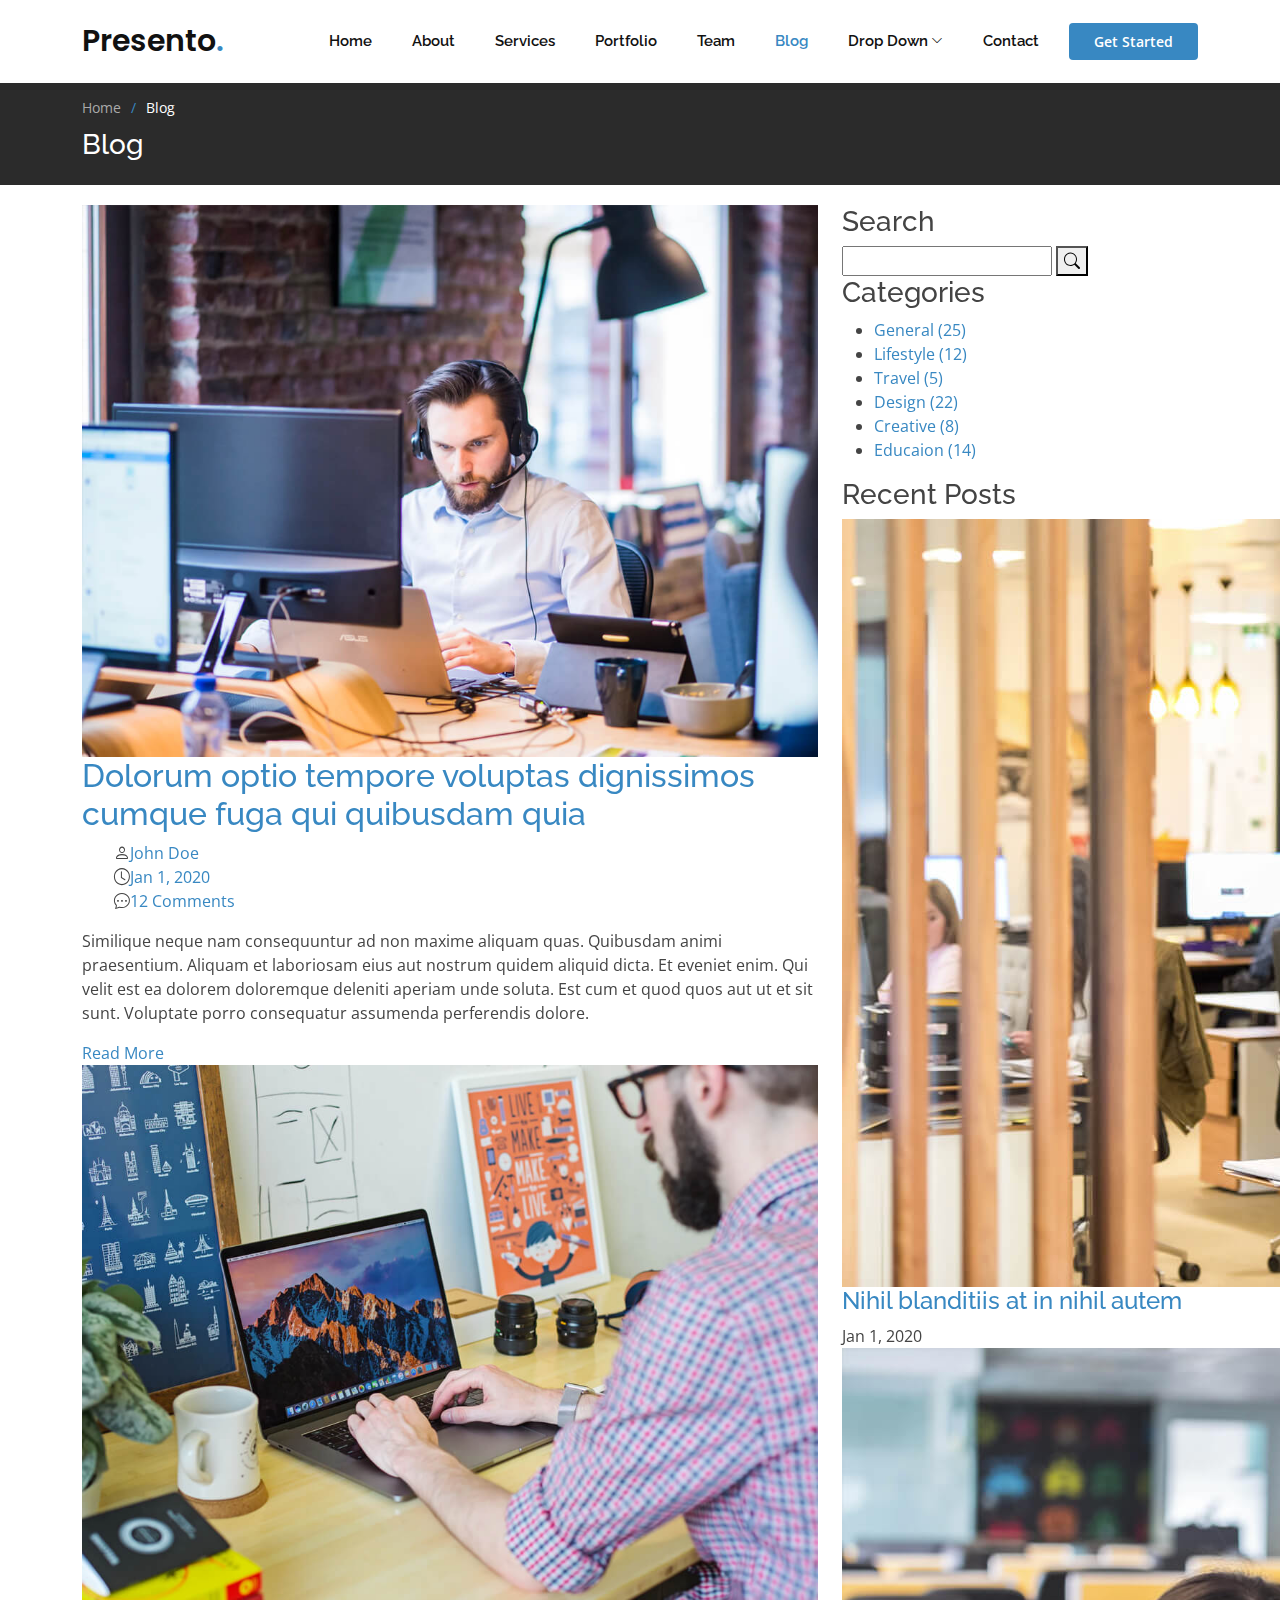
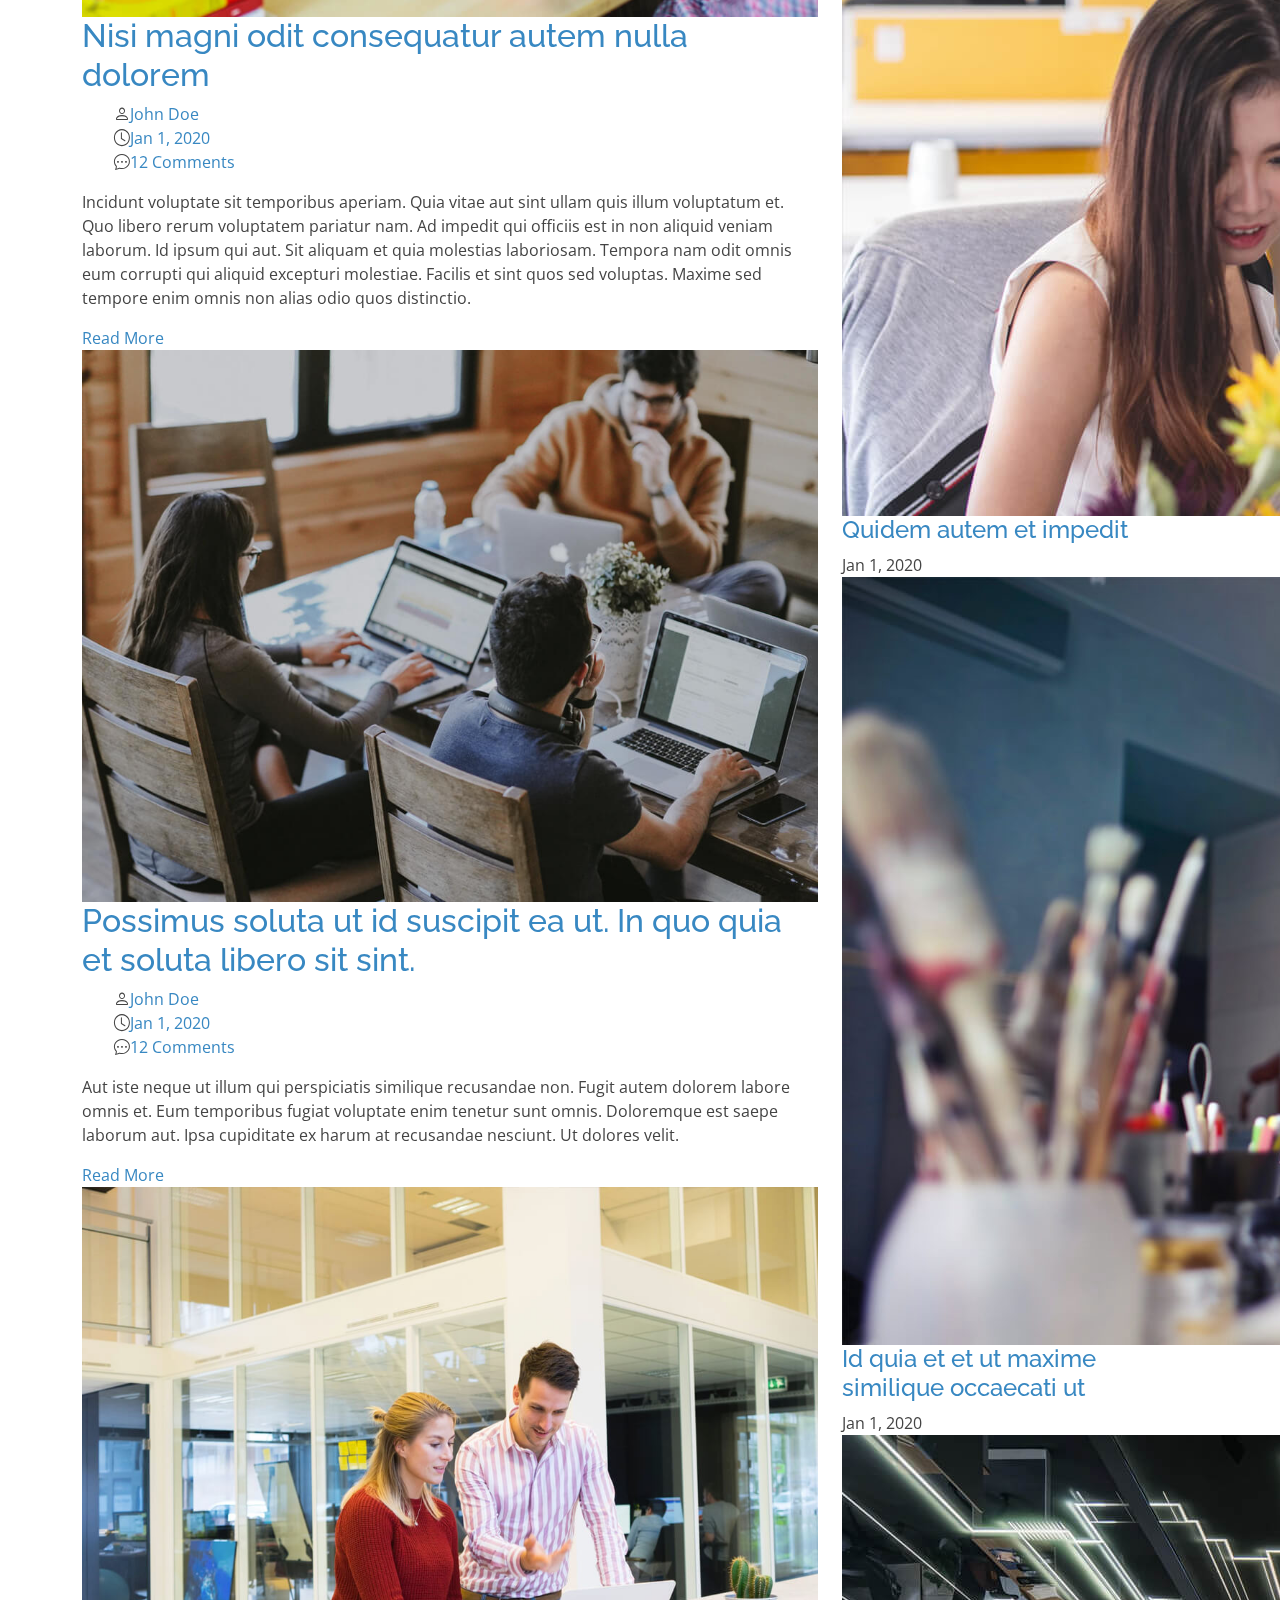
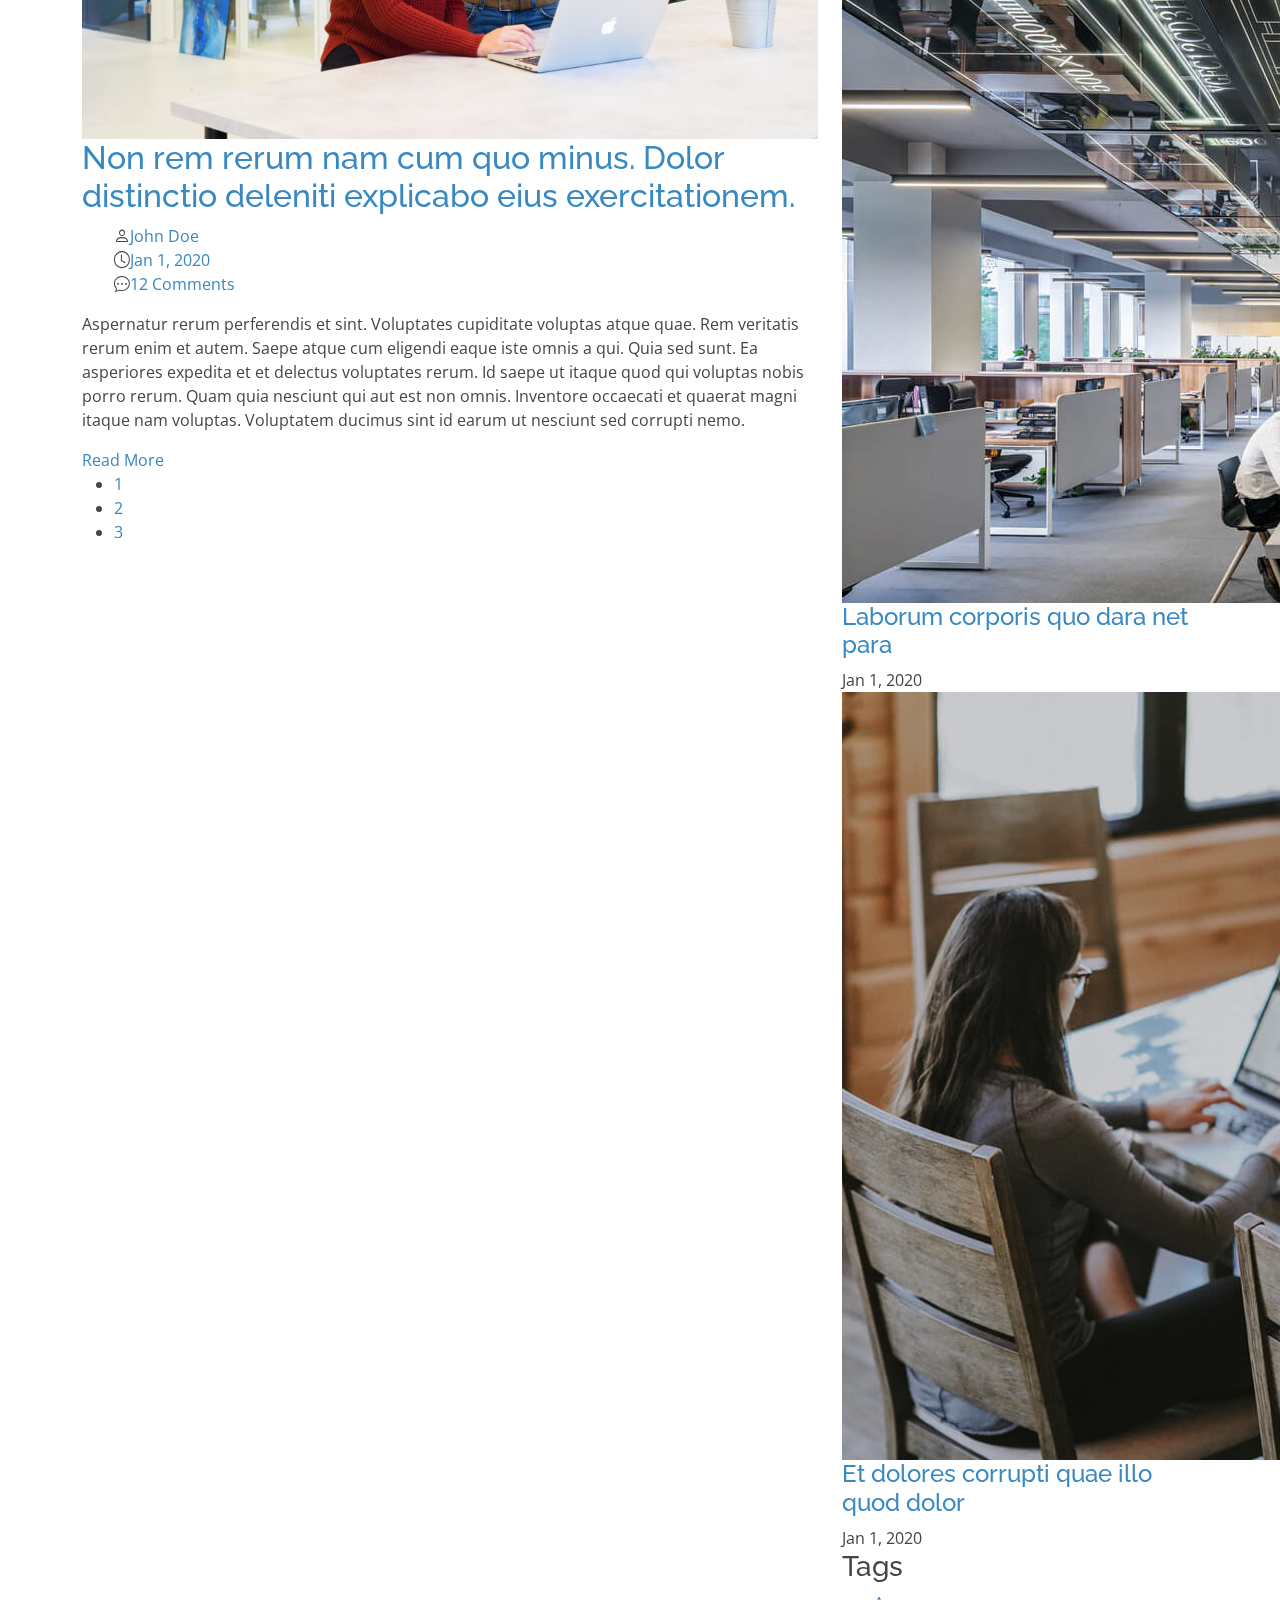
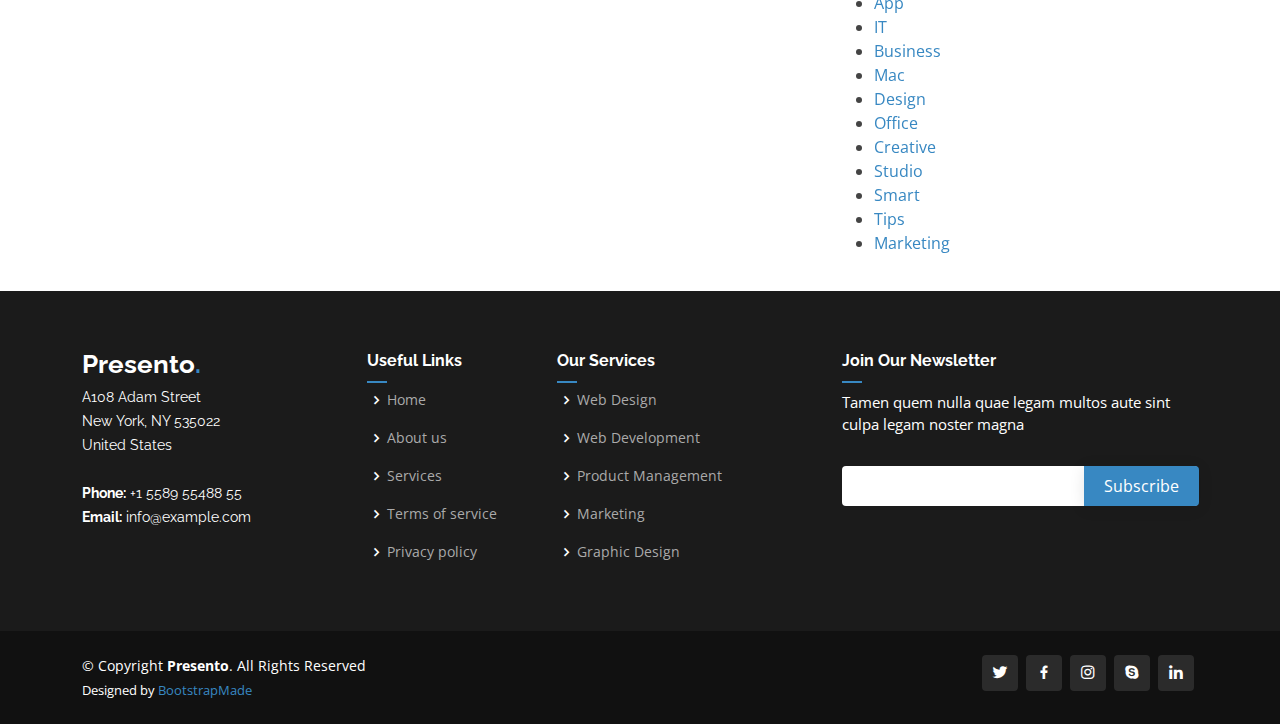
<file: blog.html>
<!DOCTYPE html>
<html lang="en">

<head>
  <meta charset="utf-8">
  <meta content="width=device-width, initial-scale=1.0" name="viewport">

  <title>Blog - Presento Bootstrap Template</title>
  <meta content="" name="description">
  <meta content="" name="keywords">

  <!-- Favicons -->
  <link href="assets/img/favicon.png" rel="icon">
  <link href="assets/img/apple-touch-icon.png" rel="apple-touch-icon">

  <!-- Google Fonts -->
  <link href="https://fonts.googleapis.com/css?family=Open+Sans:300,300i,400,400i,600,600i,700,700i|Raleway:300,300i,400,400i,500,500i,600,600i,700,700i|Poppins:300,300i,400,400i,500,500i,600,600i,700,700i" rel="stylesheet">

  <!-- Vendor CSS Files -->
  <link href="assets/vendor/aos/aos.css" rel="stylesheet">
  <link href="assets/vendor/bootstrap/css/bootstrap.min.css" rel="stylesheet">
  <link href="assets/vendor/bootstrap-icons/bootstrap-icons.css" rel="stylesheet">
  <link href="assets/vendor/boxicons/css/boxicons.min.css" rel="stylesheet">
  <link href="assets/vendor/glightbox/css/glightbox.min.css" rel="stylesheet">
  <link href="assets/vendor/remixicon/remixicon.css" rel="stylesheet">
  <link href="assets/vendor/swiper/swiper-bundle.min.css" rel="stylesheet">

  <!-- Template Main CSS File -->
  <link href="assets/css/style.css" rel="stylesheet">

  <!-- =======================================================
  * Template Name: Presento - v3.1.0
  * Template URL: https://bootstrapmade.com/presento-bootstrap-corporate-template/
  * Author: BootstrapMade.com
  * License: https://bootstrapmade.com/license/
  ======================================================== -->
</head>

<body>

  <!-- ======= Header ======= -->
  <header id="header" class="fixed-top d-flex align-items-center">
    <div class="container d-flex align-items-center">
      <h1 class="logo me-auto"><a href="index.html">Presento<span>.</span></a></h1>
      <!-- Uncomment below if you prefer to use an image logo -->
      <!-- <a href="index.html" class="logo me-auto"><img src="assets/img/logo.png" alt=""></a>-->

      <nav id="navbar" class="navbar order-last order-lg-0">
        <ul>
          <li><a class="nav-link scrollto " href="#hero">Home</a></li>
          <li><a class="nav-link scrollto" href="#about">About</a></li>
          <li><a class="nav-link scrollto" href="#services">Services</a></li>
          <li><a class="nav-link scrollto " href="#portfolio">Portfolio</a></li>
          <li><a class="nav-link scrollto" href="#team">Team</a></li>
          <li><a class="active" href="blog.html">Blog</a></li>
          <li class="dropdown"><a href="#"><span>Drop Down</span> <i class="bi bi-chevron-down"></i></a>
            <ul>
              <li><a href="#">Drop Down 1</a></li>
              <li class="dropdown"><a href="#"><span>Deep Drop Down</span> <i class="bi bi-chevron-right"></i></a>
                <ul>
                  <li><a href="#">Deep Drop Down 1</a></li>
                  <li><a href="#">Deep Drop Down 2</a></li>
                  <li><a href="#">Deep Drop Down 3</a></li>
                  <li><a href="#">Deep Drop Down 4</a></li>
                  <li><a href="#">Deep Drop Down 5</a></li>
                </ul>
              </li>
              <li><a href="#">Drop Down 2</a></li>
              <li><a href="#">Drop Down 3</a></li>
              <li><a href="#">Drop Down 4</a></li>
            </ul>
          </li>
          <li><a class="nav-link scrollto" href="#contact">Contact</a></li>
        </ul>
        <i class="bi bi-list mobile-nav-toggle"></i>
      </nav><!-- .navbar -->

      <a href="#about" class="get-started-btn scrollto">Get Started</a>
    </div>
  </header><!-- End Header -->

  <main id="main">

    <!-- ======= Breadcrumbs ======= -->
    <section class="breadcrumbs">
      <div class="container">

        <ol>
          <li><a href="index.html">Home</a></li>
          <li>Blog</li>
        </ol>
        <h2>Blog</h2>

      </div>
    </section><!-- End Breadcrumbs -->

    <!-- ======= Blog Section ======= -->
    <section id="blog" class="blog">
      <div class="container" data-aos="fade-up">

        <div class="row">

          <div class="col-lg-8 entries">

            <article class="entry">

              <div class="entry-img">
                <img src="assets/img/blog/blog-1.jpg" alt="" class="img-fluid">
              </div>

              <h2 class="entry-title">
                <a href="blog-single.html">Dolorum optio tempore voluptas dignissimos cumque fuga qui quibusdam quia</a>
              </h2>

              <div class="entry-meta">
                <ul>
                  <li class="d-flex align-items-center"><i class="bi bi-person"></i> <a href="blog-single.html">John Doe</a></li>
                  <li class="d-flex align-items-center"><i class="bi bi-clock"></i> <a href="blog-single.html"><time datetime="2020-01-01">Jan 1, 2020</time></a></li>
                  <li class="d-flex align-items-center"><i class="bi bi-chat-dots"></i> <a href="blog-single.html">12 Comments</a></li>
                </ul>
              </div>

              <div class="entry-content">
                <p>
                  Similique neque nam consequuntur ad non maxime aliquam quas. Quibusdam animi praesentium. Aliquam et laboriosam eius aut nostrum quidem aliquid dicta.
                  Et eveniet enim. Qui velit est ea dolorem doloremque deleniti aperiam unde soluta. Est cum et quod quos aut ut et sit sunt. Voluptate porro consequatur assumenda perferendis dolore.
                </p>
                <div class="read-more">
                  <a href="blog-single.html">Read More</a>
                </div>
              </div>

            </article><!-- End blog entry -->

            <article class="entry">

              <div class="entry-img">
                <img src="assets/img/blog/blog-2.jpg" alt="" class="img-fluid">
              </div>

              <h2 class="entry-title">
                <a href="blog-single.html">Nisi magni odit consequatur autem nulla dolorem</a>
              </h2>

              <div class="entry-meta">
                <ul>
                  <li class="d-flex align-items-center"><i class="bi bi-person"></i> <a href="blog-single.html">John Doe</a></li>
                  <li class="d-flex align-items-center"><i class="bi bi-clock"></i> <a href="blog-single.html"><time datetime="2020-01-01">Jan 1, 2020</time></a></li>
                  <li class="d-flex align-items-center"><i class="bi bi-chat-dots"></i> <a href="blog-single.html">12 Comments</a></li>
                </ul>
              </div>

              <div class="entry-content">
                <p>
                  Incidunt voluptate sit temporibus aperiam. Quia vitae aut sint ullam quis illum voluptatum et. Quo libero rerum voluptatem pariatur nam.
                  Ad impedit qui officiis est in non aliquid veniam laborum. Id ipsum qui aut. Sit aliquam et quia molestias laboriosam. Tempora nam odit omnis eum corrupti qui aliquid excepturi molestiae. Facilis et sint quos sed voluptas. Maxime sed tempore enim omnis non alias odio quos distinctio.
                </p>
                <div class="read-more">
                  <a href="blog-single.html">Read More</a>
                </div>
              </div>

            </article><!-- End blog entry -->

            <article class="entry">

              <div class="entry-img">
                <img src="assets/img/blog/blog-3.jpg" alt="" class="img-fluid">
              </div>

              <h2 class="entry-title">
                <a href="blog-single.html">Possimus soluta ut id suscipit ea ut. In quo quia et soluta libero sit sint.</a>
              </h2>

              <div class="entry-meta">
                <ul>
                  <li class="d-flex align-items-center"><i class="bi bi-person"></i> <a href="blog-single.html">John Doe</a></li>
                  <li class="d-flex align-items-center"><i class="bi bi-clock"></i> <a href="blog-single.html"><time datetime="2020-01-01">Jan 1, 2020</time></a></li>
                  <li class="d-flex align-items-center"><i class="bi bi-chat-dots"></i> <a href="blog-single.html">12 Comments</a></li>
                </ul>
              </div>

              <div class="entry-content">
                <p>
                  Aut iste neque ut illum qui perspiciatis similique recusandae non. Fugit autem dolorem labore omnis et. Eum temporibus fugiat voluptate enim tenetur sunt omnis.
                  Doloremque est saepe laborum aut. Ipsa cupiditate ex harum at recusandae nesciunt. Ut dolores velit.
                </p>
                <div class="read-more">
                  <a href="blog-single.html">Read More</a>
                </div>
              </div>

            </article><!-- End blog entry -->

            <article class="entry">

              <div class="entry-img">
                <img src="assets/img/blog/blog-4.jpg" alt="" class="img-fluid">
              </div>

              <h2 class="entry-title">
                <a href="blog-single.html">Non rem rerum nam cum quo minus. Dolor distinctio deleniti explicabo eius exercitationem.</a>
              </h2>

              <div class="entry-meta">
                <ul>
                  <li class="d-flex align-items-center"><i class="bi bi-person"></i> <a href="blog-single.html">John Doe</a></li>
                  <li class="d-flex align-items-center"><i class="bi bi-clock"></i> <a href="blog-single.html"><time datetime="2020-01-01">Jan 1, 2020</time></a></li>
                  <li class="d-flex align-items-center"><i class="bi bi-chat-dots"></i> <a href="blog-single.html">12 Comments</a></li>
                </ul>
              </div>

              <div class="entry-content">
                <p>
                  Aspernatur rerum perferendis et sint. Voluptates cupiditate voluptas atque quae. Rem veritatis rerum enim et autem. Saepe atque cum eligendi eaque iste omnis a qui.
                  Quia sed sunt. Ea asperiores expedita et et delectus voluptates rerum. Id saepe ut itaque quod qui voluptas nobis porro rerum. Quam quia nesciunt qui aut est non omnis. Inventore occaecati et quaerat magni itaque nam voluptas. Voluptatem ducimus sint id earum ut nesciunt sed corrupti nemo.
                </p>
                <div class="read-more">
                  <a href="blog-single.html">Read More</a>
                </div>
              </div>

            </article><!-- End blog entry -->

            <div class="blog-pagination">
              <ul class="justify-content-center">
                <li><a href="#">1</a></li>
                <li class="active"><a href="#">2</a></li>
                <li><a href="#">3</a></li>
              </ul>
            </div>

          </div><!-- End blog entries list -->

          <div class="col-lg-4">

            <div class="sidebar">

              <h3 class="sidebar-title">Search</h3>
              <div class="sidebar-item search-form">
                <form action="">
                  <input type="text">
                  <button type="submit"><i class="bi bi-search"></i></button>
                </form>
              </div><!-- End sidebar search formn-->

              <h3 class="sidebar-title">Categories</h3>
              <div class="sidebar-item categories">
                <ul>
                  <li><a href="#">General <span>(25)</span></a></li>
                  <li><a href="#">Lifestyle <span>(12)</span></a></li>
                  <li><a href="#">Travel <span>(5)</span></a></li>
                  <li><a href="#">Design <span>(22)</span></a></li>
                  <li><a href="#">Creative <span>(8)</span></a></li>
                  <li><a href="#">Educaion <span>(14)</span></a></li>
                </ul>
              </div><!-- End sidebar categories-->

              <h3 class="sidebar-title">Recent Posts</h3>
              <div class="sidebar-item recent-posts">
                <div class="post-item clearfix">
                  <img src="assets/img/blog/blog-recent-1.jpg" alt="">
                  <h4><a href="blog-single.html">Nihil blanditiis at in nihil autem</a></h4>
                  <time datetime="2020-01-01">Jan 1, 2020</time>
                </div>

                <div class="post-item clearfix">
                  <img src="assets/img/blog/blog-recent-2.jpg" alt="">
                  <h4><a href="blog-single.html">Quidem autem et impedit</a></h4>
                  <time datetime="2020-01-01">Jan 1, 2020</time>
                </div>

                <div class="post-item clearfix">
                  <img src="assets/img/blog/blog-recent-3.jpg" alt="">
                  <h4><a href="blog-single.html">Id quia et et ut maxime similique occaecati ut</a></h4>
                  <time datetime="2020-01-01">Jan 1, 2020</time>
                </div>

                <div class="post-item clearfix">
                  <img src="assets/img/blog/blog-recent-4.jpg" alt="">
                  <h4><a href="blog-single.html">Laborum corporis quo dara net para</a></h4>
                  <time datetime="2020-01-01">Jan 1, 2020</time>
                </div>

                <div class="post-item clearfix">
                  <img src="assets/img/blog/blog-recent-5.jpg" alt="">
                  <h4><a href="blog-single.html">Et dolores corrupti quae illo quod dolor</a></h4>
                  <time datetime="2020-01-01">Jan 1, 2020</time>
                </div>

              </div><!-- End sidebar recent posts-->

              <h3 class="sidebar-title">Tags</h3>
              <div class="sidebar-item tags">
                <ul>
                  <li><a href="#">App</a></li>
                  <li><a href="#">IT</a></li>
                  <li><a href="#">Business</a></li>
                  <li><a href="#">Mac</a></li>
                  <li><a href="#">Design</a></li>
                  <li><a href="#">Office</a></li>
                  <li><a href="#">Creative</a></li>
                  <li><a href="#">Studio</a></li>
                  <li><a href="#">Smart</a></li>
                  <li><a href="#">Tips</a></li>
                  <li><a href="#">Marketing</a></li>
                </ul>
              </div><!-- End sidebar tags-->

            </div><!-- End sidebar -->

          </div><!-- End blog sidebar -->

        </div>

      </div>
    </section><!-- End Blog Section -->

  </main><!-- End #main -->

  <!-- ======= Footer ======= -->
  <footer id="footer">

    <div class="footer-top">
      <div class="container">
        <div class="row">

          <div class="col-lg-3 col-md-6 footer-contact">
            <h3>Presento<span>.</span></h3>
            <p>
              A108 Adam Street <br>
              New York, NY 535022<br>
              United States <br><br>
              <strong>Phone:</strong> +1 5589 55488 55<br>
              <strong>Email:</strong> info@example.com<br>
            </p>
          </div>

          <div class="col-lg-2 col-md-6 footer-links">
            <h4>Useful Links</h4>
            <ul>
              <li><i class="bx bx-chevron-right"></i> <a href="#">Home</a></li>
              <li><i class="bx bx-chevron-right"></i> <a href="#">About us</a></li>
              <li><i class="bx bx-chevron-right"></i> <a href="#">Services</a></li>
              <li><i class="bx bx-chevron-right"></i> <a href="#">Terms of service</a></li>
              <li><i class="bx bx-chevron-right"></i> <a href="#">Privacy policy</a></li>
            </ul>
          </div>

          <div class="col-lg-3 col-md-6 footer-links">
            <h4>Our Services</h4>
            <ul>
              <li><i class="bx bx-chevron-right"></i> <a href="#">Web Design</a></li>
              <li><i class="bx bx-chevron-right"></i> <a href="#">Web Development</a></li>
              <li><i class="bx bx-chevron-right"></i> <a href="#">Product Management</a></li>
              <li><i class="bx bx-chevron-right"></i> <a href="#">Marketing</a></li>
              <li><i class="bx bx-chevron-right"></i> <a href="#">Graphic Design</a></li>
            </ul>
          </div>

          <div class="col-lg-4 col-md-6 footer-newsletter">
            <h4>Join Our Newsletter</h4>
            <p>Tamen quem nulla quae legam multos aute sint culpa legam noster magna</p>
            <form action="" method="post">
              <input type="email" name="email"><input type="submit" value="Subscribe">
            </form>
          </div>

        </div>
      </div>
    </div>

    <div class="container d-md-flex py-4">

      <div class="me-md-auto text-center text-md-start">
        <div class="copyright">
          &copy; Copyright <strong><span>Presento</span></strong>. All Rights Reserved
        </div>
        <div class="credits">
          <!-- All the links in the footer should remain intact. -->
          <!-- You can delete the links only if you purchased the pro version. -->
          <!-- Licensing information: https://bootstrapmade.com/license/ -->
          <!-- Purchase the pro version with working PHP/AJAX contact form: https://bootstrapmade.com/presento-bootstrap-corporate-template/ -->
          Designed by <a href="https://bootstrapmade.com/">BootstrapMade</a>
        </div>
      </div>
      <div class="social-links text-center text-md-end pt-3 pt-md-0">
        <a href="#" class="twitter"><i class="bx bxl-twitter"></i></a>
        <a href="#" class="facebook"><i class="bx bxl-facebook"></i></a>
        <a href="#" class="instagram"><i class="bx bxl-instagram"></i></a>
        <a href="#" class="google-plus"><i class="bx bxl-skype"></i></a>
        <a href="#" class="linkedin"><i class="bx bxl-linkedin"></i></a>
      </div>
    </div>
  </footer><!-- End Footer -->

  <a href="#" class="back-to-top d-flex align-items-center justify-content-center"><i class="bi bi-arrow-up-short"></i></a>

  <!-- Vendor JS Files -->
  <script src="assets/vendor/aos/aos.js"></script>
  <script src="assets/vendor/bootstrap/js/bootstrap.bundle.min.js"></script>
  <script src="assets/vendor/glightbox/js/glightbox.min.js"></script>
  <script src="assets/vendor/isotope-layout/isotope.pkgd.min.js"></script>
  <script src="assets/vendor/php-email-form/validate.js"></script>
  <script src="assets/vendor/purecounter/purecounter.js"></script>
  <script src="assets/vendor/swiper/swiper-bundle.min.js"></script>

  <!-- Template Main JS File -->
  <script src="assets/js/main.js"></script>

</body>

</html>
</file>
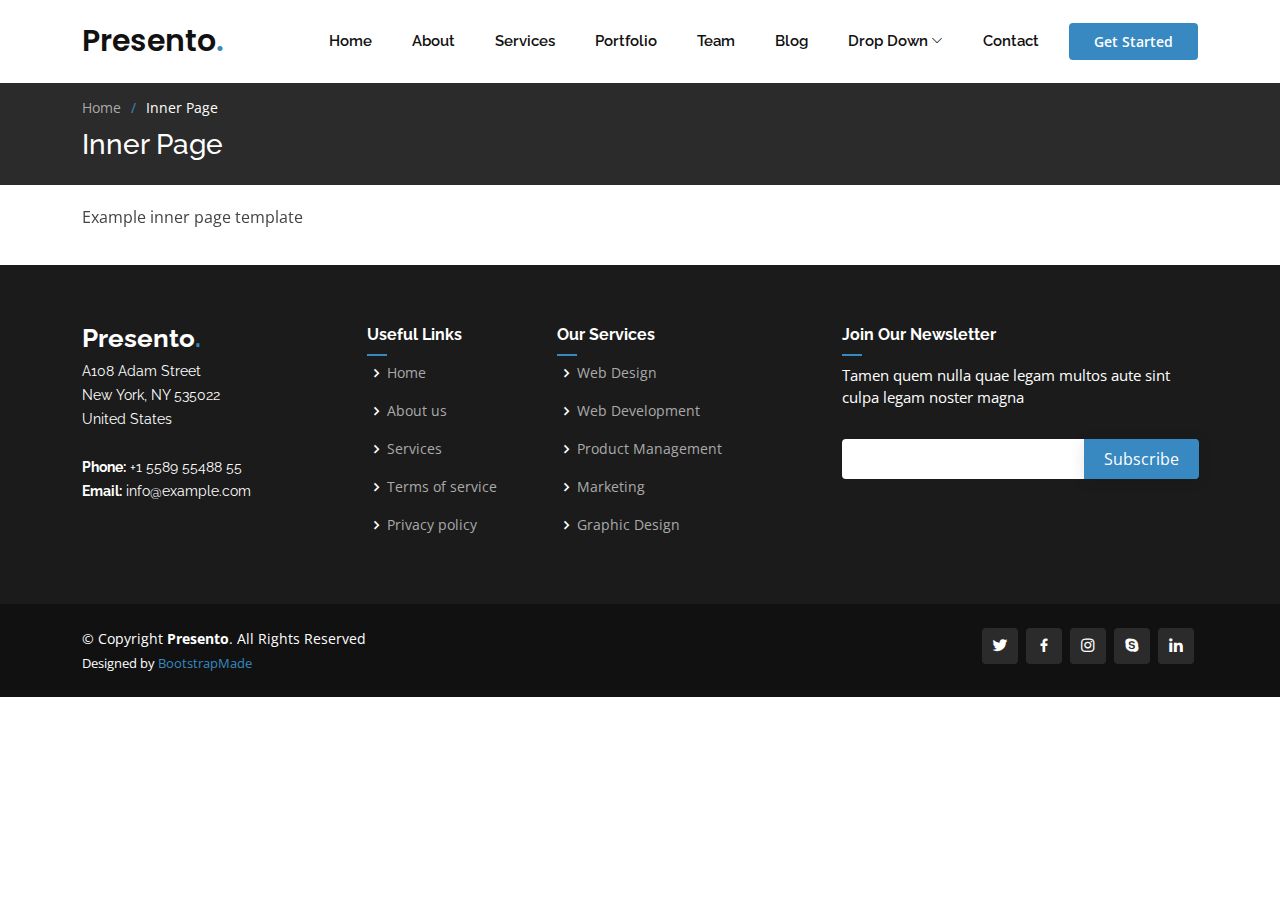
<file: inner-page.html>
<!DOCTYPE html>
<html lang="en">

<head>
  <meta charset="utf-8">
  <meta content="width=device-width, initial-scale=1.0" name="viewport">

  <title>Inner Page - Presento Bootstrap Template</title>
  <meta content="" name="description">
  <meta content="" name="keywords">

  <!-- Favicons -->
  <link href="assets/img/favicon.png" rel="icon">
  <link href="assets/img/apple-touch-icon.png" rel="apple-touch-icon">

  <!-- Google Fonts -->
  <link href="https://fonts.googleapis.com/css?family=Open+Sans:300,300i,400,400i,600,600i,700,700i|Raleway:300,300i,400,400i,500,500i,600,600i,700,700i|Poppins:300,300i,400,400i,500,500i,600,600i,700,700i" rel="stylesheet">

  <!-- Vendor CSS Files -->
  <link href="assets/vendor/aos/aos.css" rel="stylesheet">
  <link href="assets/vendor/bootstrap/css/bootstrap.min.css" rel="stylesheet">
  <link href="assets/vendor/bootstrap-icons/bootstrap-icons.css" rel="stylesheet">
  <link href="assets/vendor/boxicons/css/boxicons.min.css" rel="stylesheet">
  <link href="assets/vendor/glightbox/css/glightbox.min.css" rel="stylesheet">
  <link href="assets/vendor/remixicon/remixicon.css" rel="stylesheet">
  <link href="assets/vendor/swiper/swiper-bundle.min.css" rel="stylesheet">

  <!-- Template Main CSS File -->
  <link href="assets/css/style.css" rel="stylesheet">

  <!-- =======================================================
  * Template Name: Presento - v3.1.0
  * Template URL: https://bootstrapmade.com/presento-bootstrap-corporate-template/
  * Author: BootstrapMade.com
  * License: https://bootstrapmade.com/license/
  ======================================================== -->
</head>

<body>

  <!-- ======= Header ======= -->
  <header id="header" class="fixed-top d-flex align-items-center">
    <div class="container d-flex align-items-center">
      <h1 class="logo me-auto"><a href="index.html">Presento<span>.</span></a></h1>
      <!-- Uncomment below if you prefer to use an image logo -->
      <!-- <a href="index.html" class="logo me-auto"><img src="assets/img/logo.png" alt=""></a>-->

      <nav id="navbar" class="navbar order-last order-lg-0">
        <ul>
          <li><a class="nav-link scrollto " href="#hero">Home</a></li>
          <li><a class="nav-link scrollto" href="#about">About</a></li>
          <li><a class="nav-link scrollto" href="#services">Services</a></li>
          <li><a class="nav-link scrollto " href="#portfolio">Portfolio</a></li>
          <li><a class="nav-link scrollto" href="#team">Team</a></li>
          <li><a href="blog.html">Blog</a></li>
          <li class="dropdown"><a href="#"><span>Drop Down</span> <i class="bi bi-chevron-down"></i></a>
            <ul>
              <li><a href="#">Drop Down 1</a></li>
              <li class="dropdown"><a href="#"><span>Deep Drop Down</span> <i class="bi bi-chevron-right"></i></a>
                <ul>
                  <li><a href="#">Deep Drop Down 1</a></li>
                  <li><a href="#">Deep Drop Down 2</a></li>
                  <li><a href="#">Deep Drop Down 3</a></li>
                  <li><a href="#">Deep Drop Down 4</a></li>
                  <li><a href="#">Deep Drop Down 5</a></li>
                </ul>
              </li>
              <li><a href="#">Drop Down 2</a></li>
              <li><a href="#">Drop Down 3</a></li>
              <li><a href="#">Drop Down 4</a></li>
            </ul>
          </li>
          <li><a class="nav-link scrollto" href="#contact">Contact</a></li>
        </ul>
        <i class="bi bi-list mobile-nav-toggle"></i>
      </nav><!-- .navbar -->

      <a href="#about" class="get-started-btn scrollto">Get Started</a>
    </div>
  </header><!-- End Header -->

  <main id="main">

    <!-- ======= Breadcrumbs ======= -->
    <section class="breadcrumbs">
      <div class="container">

        <ol>
          <li><a href="index.html">Home</a></li>
          <li>Inner Page</li>
        </ol>
        <h2>Inner Page</h2>

      </div>
    </section><!-- End Breadcrumbs -->

    <section class="inner-page">
      <div class="container" data-aos="fade-up">
        <p>
          Example inner page template
        </p>
      </div>
    </section>

  </main><!-- End #main -->

  <!-- ======= Footer ======= -->
  <footer id="footer">

    <div class="footer-top">
      <div class="container">
        <div class="row">

          <div class="col-lg-3 col-md-6 footer-contact">
            <h3>Presento<span>.</span></h3>
            <p>
              A108 Adam Street <br>
              New York, NY 535022<br>
              United States <br><br>
              <strong>Phone:</strong> +1 5589 55488 55<br>
              <strong>Email:</strong> info@example.com<br>
            </p>
          </div>

          <div class="col-lg-2 col-md-6 footer-links">
            <h4>Useful Links</h4>
            <ul>
              <li><i class="bx bx-chevron-right"></i> <a href="#">Home</a></li>
              <li><i class="bx bx-chevron-right"></i> <a href="#">About us</a></li>
              <li><i class="bx bx-chevron-right"></i> <a href="#">Services</a></li>
              <li><i class="bx bx-chevron-right"></i> <a href="#">Terms of service</a></li>
              <li><i class="bx bx-chevron-right"></i> <a href="#">Privacy policy</a></li>
            </ul>
          </div>

          <div class="col-lg-3 col-md-6 footer-links">
            <h4>Our Services</h4>
            <ul>
              <li><i class="bx bx-chevron-right"></i> <a href="#">Web Design</a></li>
              <li><i class="bx bx-chevron-right"></i> <a href="#">Web Development</a></li>
              <li><i class="bx bx-chevron-right"></i> <a href="#">Product Management</a></li>
              <li><i class="bx bx-chevron-right"></i> <a href="#">Marketing</a></li>
              <li><i class="bx bx-chevron-right"></i> <a href="#">Graphic Design</a></li>
            </ul>
          </div>

          <div class="col-lg-4 col-md-6 footer-newsletter">
            <h4>Join Our Newsletter</h4>
            <p>Tamen quem nulla quae legam multos aute sint culpa legam noster magna</p>
            <form action="" method="post">
              <input type="email" name="email"><input type="submit" value="Subscribe">
            </form>
          </div>

        </div>
      </div>
    </div>

    <div class="container d-md-flex py-4">

      <div class="me-md-auto text-center text-md-start">
        <div class="copyright">
          &copy; Copyright <strong><span>Presento</span></strong>. All Rights Reserved
        </div>
        <div class="credits">
          <!-- All the links in the footer should remain intact. -->
          <!-- You can delete the links only if you purchased the pro version. -->
          <!-- Licensing information: https://bootstrapmade.com/license/ -->
          <!-- Purchase the pro version with working PHP/AJAX contact form: https://bootstrapmade.com/presento-bootstrap-corporate-template/ -->
          Designed by <a href="https://bootstrapmade.com/">BootstrapMade</a>
        </div>
      </div>
      <div class="social-links text-center text-md-end pt-3 pt-md-0">
        <a href="#" class="twitter"><i class="bx bxl-twitter"></i></a>
        <a href="#" class="facebook"><i class="bx bxl-facebook"></i></a>
        <a href="#" class="instagram"><i class="bx bxl-instagram"></i></a>
        <a href="#" class="google-plus"><i class="bx bxl-skype"></i></a>
        <a href="#" class="linkedin"><i class="bx bxl-linkedin"></i></a>
      </div>
    </div>
  </footer><!-- End Footer -->

  <a href="#" class="back-to-top d-flex align-items-center justify-content-center"><i class="bi bi-arrow-up-short"></i></a>

  <!-- Vendor JS Files -->
  <script src="assets/vendor/aos/aos.js"></script>
  <script src="assets/vendor/bootstrap/js/bootstrap.bundle.min.js"></script>
  <script src="assets/vendor/glightbox/js/glightbox.min.js"></script>
  <script src="assets/vendor/isotope-layout/isotope.pkgd.min.js"></script>
  <script src="assets/vendor/php-email-form/validate.js"></script>
  <script src="assets/vendor/purecounter/purecounter.js"></script>
  <script src="assets/vendor/swiper/swiper-bundle.min.js"></script>

  <!-- Template Main JS File -->
  <script src="assets/js/main.js"></script>

</body>

</html>
</file>
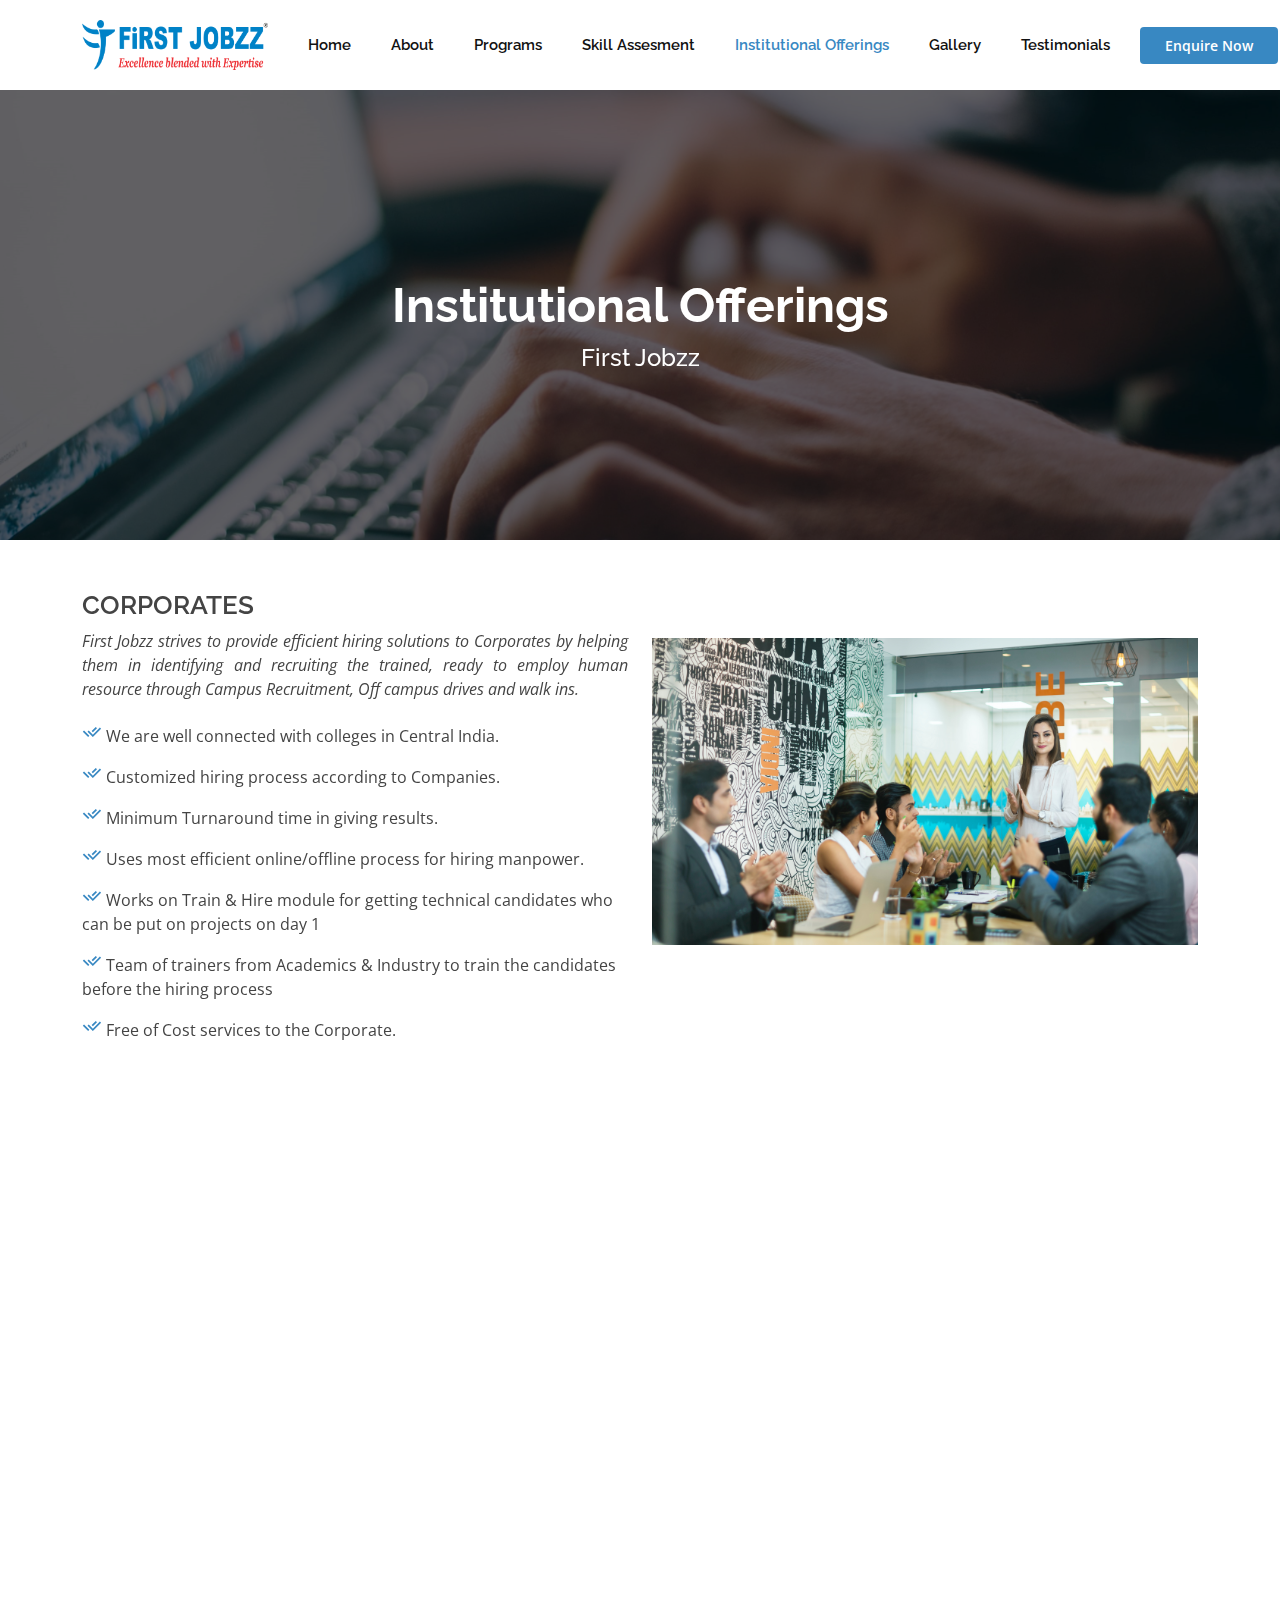
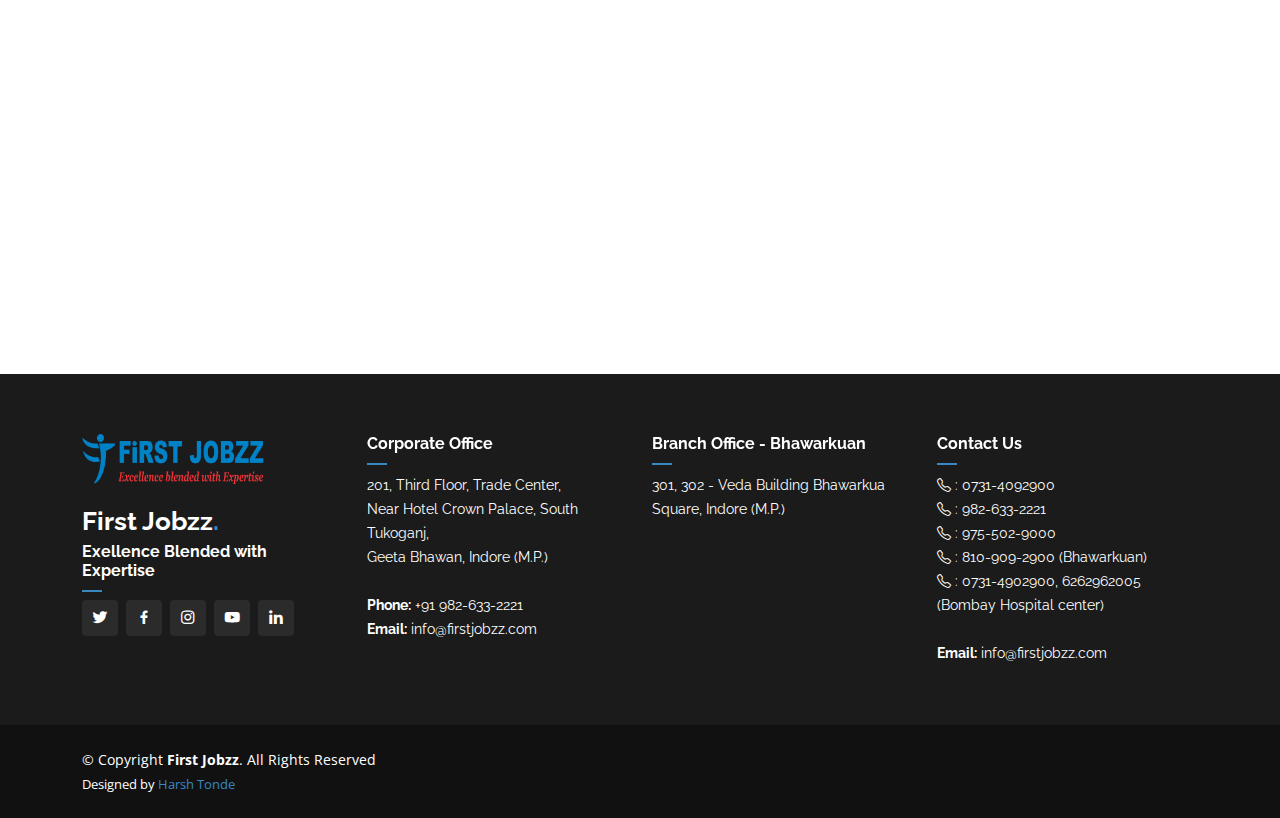
<file: insitutional-offerings.html>
<!DOCTYPE html>
<html lang="en">

<head>
  <meta charset="utf-8">
  <meta content="width=device-width, initial-scale=1.0" name="viewport">

  <title>FirstJobzz</title>
  <meta content="" name="description">
  <meta content="" name="keywords">

  <!-- Favicons -->
  <link href="assets/img/icon.png" rel="icon">
  <link href="assets/img/apple-touch-icon.png" rel="apple-touch-icon">

  <!-- Google Fonts -->
  <link href="https://fonts.googleapis.com/css?family=Open+Sans:300,300i,400,400i,600,600i,700,700i|Raleway:300,300i,400,400i,500,500i,600,600i,700,700i|Poppins:300,300i,400,400i,500,500i,600,600i,700,700i" rel="stylesheet">

  <!-- Vendor CSS Files -->
  <link href="assets/vendor/aos/aos.css" rel="stylesheet">
  <link href="assets/vendor/bootstrap/css/bootstrap.min.css" rel="stylesheet">
  <link href="assets/vendor/bootstrap-icons/bootstrap-icons.css" rel="stylesheet">
  <link href="assets/vendor/boxicons/css/boxicons.min.css" rel="stylesheet">
  <link href="assets/vendor/glightbox/css/glightbox.min.css" rel="stylesheet">
  <link href="assets/vendor/remixicon/remixicon.css" rel="stylesheet">
  <link href="assets/vendor/swiper/swiper-bundle.min.css" rel="stylesheet">

  <!-- Main CSS File -->
  <link href="assets/css/style.css" rel="stylesheet">
</head>

<body>

  <!-- ======= Header ======= -->
  <header id="header" class="fixed-top d-flex align-items-center">
    <div class="container d-flex align-items-center">
      <a href="about.html" class="logo me-auto"><img src="assets/img/logo.png" alt=""></a>

      <nav id="navbar" class="navbar order-last order-lg-0">
        <ul>
          <li><a class="nav-link scrollto" href="index.html">Home</a></li>
          <li><a class="nav-link scrollto " href="about.html">About</a></li>
          <li><a class="nav-link scrollto" href="programs.html">Programs</a></li>
          <li><a class="nav-link scrollto " href="skillassesment.html">Skill Assesment</a></li>
          <li><a class="nav-link scrollto active " href="insitutional-offerings.html">Institutional Offerings</a></li>
          <li><a class="nav-link scrollto " href="gallery.html">Gallery</a></li>
          <li><a class="nav-link scrollto " href="testimonials.html">Testimonials</a></li>
        </ul>
        <i class="bi bi-list mobile-nav-toggle"></i>
      </nav><!-- .navbar -->

      <a href="index.html#contact" class="get-started-btn scrollto">Enquire Now</a>
    </div>
  </header><!-- End Header -->

  <!-- ======= About Section ======= -->
  <section id="about" class="d-flex align-items-center">

    <div class="container" data-aos="zoom-out" data-aos-delay="100">
      <br>
      <br>
      <center>
        <h1>Institutional Offerings</h1>
        <h2>First Jobzz</h2>
      </center>
      </div>
    </div>

  </section>
  <!-- End About -->


  <main id="main">

    <!-- ======= About Section ======= -->
    <section id="tabs" class="tabs">
      
      
      <div class="container" data-aos="fade-up">

        <div class="tab-content">
          <div class="tab-pane active show">
            <div class="row">
              <div class="col-lg-6 order-2 order-lg-1 mt-3 mt-lg-0" data-aos="fade-up" data-aos-delay="50">
                <h3>CORPORATES</h3>
                
                <p class="fst-italic" style="text-align: justify;">
                  First Jobzz strives to provide efficient hiring solutions to Corporates by helping them in identifying and recruiting the trained, ready to employ human resource through Campus Recruitment, Off campus drives and walk ins.</p>
                  <ul>
                    <li><i class="ri-check-double-line"></i>We are well connected with colleges in Central India.</li>
                    <li><i class="ri-check-double-line"></i>Customized hiring process according to Companies.</li>
                    <li><i class="ri-check-double-line"></i>Minimum Turnaround time in giving results.</li>
                    <li><i class="ri-check-double-line"></i>Uses most efficient online/offline process for hiring manpower.</li>
                    <li><i class="ri-check-double-line"></i>Works on Train & Hire module for getting technical candidates who can be put on projects on day 1</li>
                    <li><i class="ri-check-double-line"></i>Team of trainers from Academics & Industry to train the candidates before the hiring process</li>
                    <li><i class="ri-check-double-line"></i>Free of Cost services to the Corporate.</li>

                  </ul>
                </div>
              <div class="col-lg-6 order-1 order-lg-2 text-center" data-aos="fade-up" data-aos-delay="200">
                <br><br>
                <img src="assets/img/smartworks-coworking-cW4lLTavU80-unsplash.jpg" alt="" class="img-fluid" >
              </div>
              
            </div>
            
          </div>
      </div>
      <div class="container" data-aos="fade-up">

        <div class="tab-content">
          <div class="tab-pane active show">
            <div class="row">
              <div class="col-lg-6 order-2 order-lg-1 mt-3 mt-lg-0" data-aos="fade-up" data-aos-delay="50">
                <h3>COLLEGES</h3>
                
                <p class="fst-italic" style="text-align: justify;">
                  First Jobzz provide complete training & Placement solutions to the Colleges. We not only provide Campus Opportunities to the students but primarily focuses on training the students on various employability skills(Soft Skills/Business kills/Technical Skills) as required by the Companies. We provide in house training to the students where we train them for their dream jobs as per the needs of the companies and try to abridge the gap between the Industry & Academics.
                </p>
                  <ul>
                    <li><i class="ri-check-double-line"></i>Students gets industry exposure.</li>
                    <li><i class="ri-check-double-line"></i>Get trained by experts according to the contemporary needs and practices in the Industry.</li>
                    <li><i class="ri-check-double-line"></i>Make the students well ahead in the Placement Competition.</li>
                    <li><i class="ri-check-double-line"></i>Provide better Campus Opportunities.</li>
                    <li><i class="ri-check-double-line"></i>Enhance brand image of the colleges.</li>
                    <li><i class="ri-check-double-line"></i>Reduces Man hours & expenses of the Placement Cell.</li>
                    <li><i class="ri-check-double-line"></i>Reduces burden of placements from the Management.</li>
                    <li><i class="ri-check-double-line"></i>Attract more students for admission due to better placements.</li>

                  </ul>
                </div>
              <div class="col-lg-6 order-1 order-lg-2 text-center" data-aos="fade-up" data-aos-delay="200">
                <br><br>
                <img src="assets/img/muhammad-rizwan-VnydpKiCDaY-unsplash.jpg" alt="" class="img-fluid" >
              </div>
              
            </div>
            
          </div>
      </div>
    </section><!-- End about Section -->
  

    <!-- Features -->
    <div class="container" data-aos="fade-up">
      <div class="row">
        <div class="section-title">

          <h2>With First Jobzz you can get</h2>
          <div class="row">
            <div class="col-md-4">
              <img alt="" src="assets/img/Icon-03.png" class="rounded-circle" style="height: 100px; width: 100px;"/>       
              <h5>
                <br>
                Online Campus Test Series
              </h5>
            </div>
            <div class="col-md-4">
              <img alt="" src="assets/img/Icon-02.png" class="rounded-circle" style="height: 100px; width: 100px;"/>        
              <h5>
                <br>
                24x7 Online support
              </h5>
            </div>
            <div class="col-md-4">
              <img alt="" src="assets/img/Icon-01.png" class="rounded-circle" style="height: 100px; width: 100px;"/>        
              <h5>
                <br>
                Trained by Industry Experts
              </h5>
            </div>
          </div>
        </div>
      </div>
    </div>
    <!-- End Features -->
   
     
   
  <!-- ======= Footer ======= -->
  <footer id="footer">

    <div class="footer-top">
      <div class="container">
        <div class="row">

          <div class="col-lg-3 col-md-6 footer-contact">
            <a href="index.html" class="logo me-auto"><img src="assets/img/logo.png" alt="" style="height: 50px;;"></a>
            <p><br></p>
            <h3>First Jobzz<span>.</span></h3>
            <h4>Exellence Blended with Expertise</h4>
            <div class="social-links text-center text-md-start pt-3 pt-md-0">
              <a href="https://twitter.com/firstjobzz" target="_blank" class="twitter"><i class="bx bxl-twitter"></i></a>
              <a href="https://www.facebook.com/FirstJobzzTheCampusExperts" target="_blank" class="facebook"><i class="bx bxl-facebook"></i></a>
              <a href="https://www.instagram.com/firstjobzz.indore/" target="_blank" class="instagram"><i class="bx bxl-instagram"></i></a>
              <a href="https://www.youtube.com/user/FirstJobzz" target="_blank" class="google-plus"><i class="bx bxl-youtube"></i></a>
              <a href="https://www.linkedin.com/in/first-jobzz-39858861/" target="_blank" class="linkedin"><i class="bx bxl-linkedin"></i></a>
            </div>
          </div>

          <div class="col-lg-3 col-md-6 footer-contact">
            
            <h4>Corporate Office</h4>
            <p>
              201, Third Floor, Trade Center,<br>
              Near Hotel Crown Palace, South Tukoganj,<br>
              Geeta Bhawan, Indore (M.P.)<br><br>
              <strong>Phone:</strong> +91 982-633-2221<br>
              <strong>Email:</strong> info@firstjobzz.com<br>
            </p>
          </div>

          <div class="col-lg-3 col-md-6 footer-contact">
            
            <h4>Branch Office - Bhawarkuan</h4>
            <p>
              301, 302 - Veda Building Bhawarkua Square, Indore (M.P.)<br><br>
            </p>
            
          </div>
          <div class="col-lg-3 col-md-6 footer-contact">
            
            <h4>Contact Us</h4>
            <p>
              <i class="bi bi-telephone"></i> : 0731-4092900<br>
              <i class="bi bi-telephone"></i> : 982-633-2221<br>
              <i class="bi bi-telephone"></i> : 975-502-9000<br>
              <i class="bi bi-telephone"></i> : 810-909-2900 (Bhawarkuan)<br>
              <i class="bi bi-telephone"></i> : 0731-4902900, 6262962005 (Bombay Hospital center)<br><br>
              <strong>Email:</strong> info@firstjobzz.com<br>
            </p>
          </div>
          

        </div>
      </div>
    </div>

    <div class="container d-md-flex py-4">

      <div class="me-md-auto text-center text-md-start">
        <div class="copyright">
          &copy; Copyright <strong><span>First Jobzz</span></strong>. All Rights Reserved
        </div>
        <div class="credits">
          Designed by <a href="https://www.linkedin.com/in/harshtonde/" target="_blank">Harsh Tonde</a>
        </div>
      </div>
    </div>
  </footer><!-- End Footer -->

  <a href="#" class="back-to-top d-flex align-items-center justify-content-center"><i class="bi bi-arrow-up-short"></i></a>

  <!-- Vendor JS Files -->
  <script src="assets/vendor/aos/aos.js"></script>
  <script src="assets/vendor/bootstrap/js/bootstrap.bundle.min.js"></script>
  <script src="assets/vendor/glightbox/js/glightbox.min.js"></script>
  <script src="assets/vendor/isotope-layout/isotope.pkgd.min.js"></script>
  <script src="assets/vendor/php-email-form/validate.js"></script>
  <script src="assets/vendor/purecounter/purecounter.js"></script>
  <script src="assets/vendor/swiper/swiper-bundle.min.js"></script>

  <!-- Main JS File -->
  <script src="assets/js/main.js"></script>

</body>

</html>
</file>
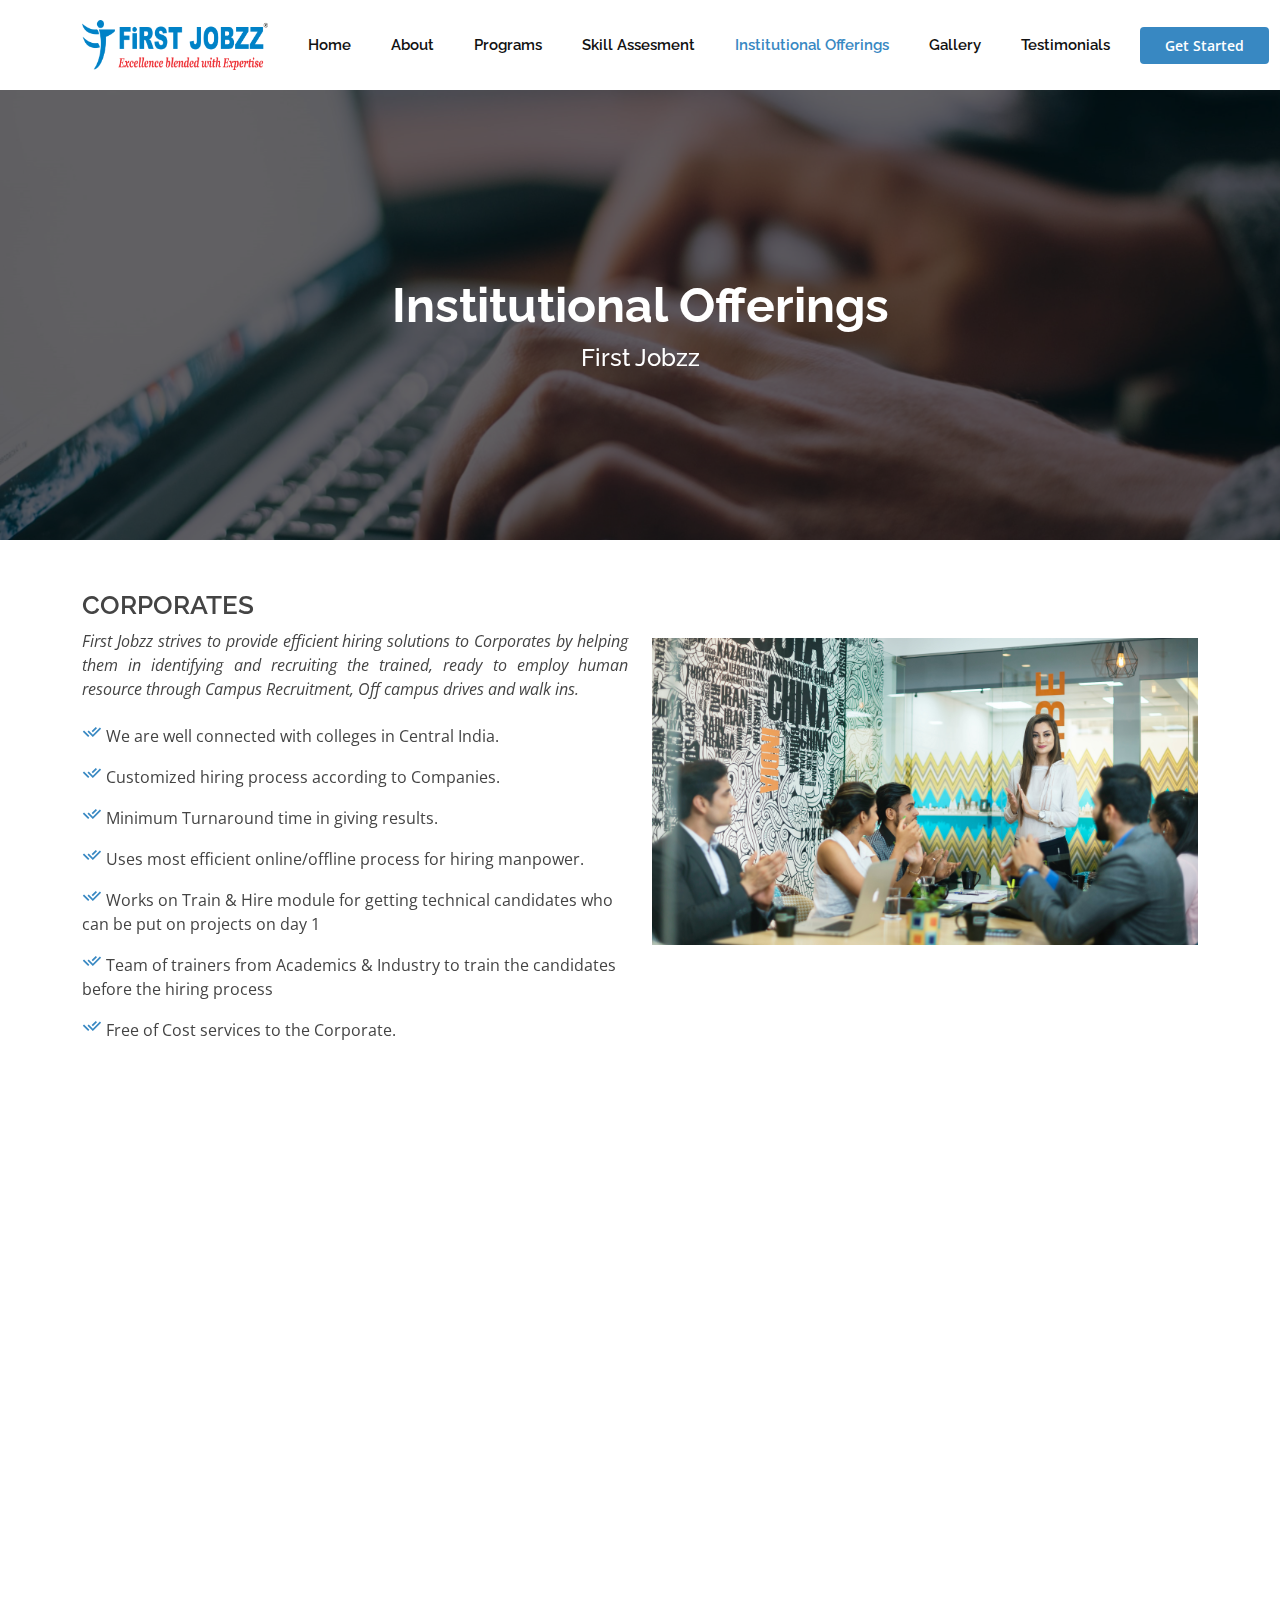
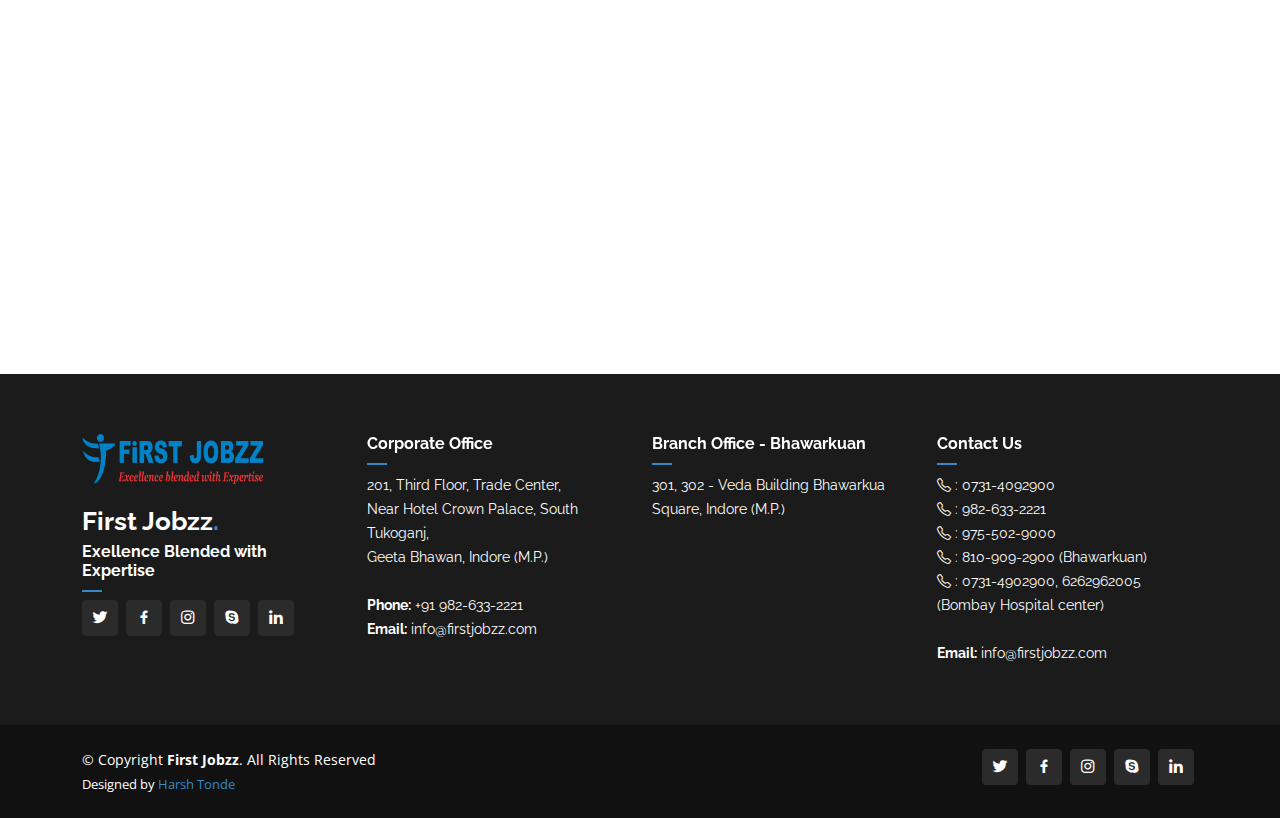
<file: insituttional-offerings.html>
<!DOCTYPE html>
<html lang="en">

<head>
  <meta charset="utf-8">
  <meta content="width=device-width, initial-scale=1.0" name="viewport">

  <title>FirstJobzz</title>
  <meta content="" name="description">
  <meta content="" name="keywords">

  <!-- Favicons -->
  <link href="assets/img/icon.png" rel="icon">
  <link href="assets/img/apple-touch-icon.png" rel="apple-touch-icon">

  <!-- Google Fonts -->
  <link href="https://fonts.googleapis.com/css?family=Open+Sans:300,300i,400,400i,600,600i,700,700i|Raleway:300,300i,400,400i,500,500i,600,600i,700,700i|Poppins:300,300i,400,400i,500,500i,600,600i,700,700i" rel="stylesheet">

  <!-- Vendor CSS Files -->
  <link href="assets/vendor/aos/aos.css" rel="stylesheet">
  <link href="assets/vendor/bootstrap/css/bootstrap.min.css" rel="stylesheet">
  <link href="assets/vendor/bootstrap-icons/bootstrap-icons.css" rel="stylesheet">
  <link href="assets/vendor/boxicons/css/boxicons.min.css" rel="stylesheet">
  <link href="assets/vendor/glightbox/css/glightbox.min.css" rel="stylesheet">
  <link href="assets/vendor/remixicon/remixicon.css" rel="stylesheet">
  <link href="assets/vendor/swiper/swiper-bundle.min.css" rel="stylesheet">

  <!-- Main CSS File -->
  <link href="assets/css/style.css" rel="stylesheet">
</head>

<body>

  <!-- ======= Header ======= -->
  <header id="header" class="fixed-top d-flex align-items-center">
    <div class="container d-flex align-items-center">
      <!-- <h1 class="logo me-auto"><a href="index.html">Presento<span>.</span></a></h1> -->
      <!-- Uncomment below if you prefer to use an image logo -->
      <a href="about.html" class="logo me-auto"><img src="assets/img/logo.png" alt=""></a>

      <nav id="navbar" class="navbar order-last order-lg-0">
        <ul>
          <li><a class="nav-link scrollto" href="index.html">Home</a></li>
          <li><a class="nav-link scrollto " href="about.html">About</a></li>
          <li><a class="nav-link scrollto" href="programs.html">Programs</a></li>
          <li><a class="nav-link scrollto " href="skill assesment.html">Skill Assesment</a></li>
          <li><a class="nav-link scrollto active " href="insituttional-offerings.html">Institutional Offerings</a></li>
          <li><a class="nav-link scrollto " href="gallery.html">Gallery</a></li>
          <li><a class="nav-link scrollto " href="testimonials.html">Testimonials</a></li>
        </ul>
        <i class="bi bi-list mobile-nav-toggle"></i>
      </nav><!-- .navbar -->

      <a href="#about" class="get-started-btn scrollto">Get Started</a>
    </div>
  </header><!-- End Header -->

  <!-- ======= About Section ======= -->
  <section id="about" class="d-flex align-items-center">

    <div class="container" data-aos="zoom-out" data-aos-delay="100">
      <br>
      <br>
      <center>
        <h1>Institutional Offerings</h1>
        <h2>First Jobzz</h2>
      </center>
      </div>
    </div>

  </section>
  <!-- End About -->


  <main id="main">

    <!-- ======= About Section ======= -->
    <section id="tabs" class="tabs">
      
      
      <div class="container" data-aos="fade-up">

        <div class="tab-content">
          <div class="tab-pane active show">
            <div class="row">
              <div class="col-lg-6 order-2 order-lg-1 mt-3 mt-lg-0" data-aos="fade-up" data-aos-delay="50">
                <h3>CORPORATES</h3>
                
                <p class="fst-italic" style="text-align: justify;">
                  First Jobzz strives to provide efficient hiring solutions to Corporates by helping them in identifying and recruiting the trained, ready to employ human resource through Campus Recruitment, Off campus drives and walk ins.</p>
                  <ul>
                    <li><i class="ri-check-double-line"></i>We are well connected with colleges in Central India.</li>
                    <li><i class="ri-check-double-line"></i>Customized hiring process according to Companies.</li>
                    <li><i class="ri-check-double-line"></i>Minimum Turnaround time in giving results.</li>
                    <li><i class="ri-check-double-line"></i>Uses most efficient online/offline process for hiring manpower.</li>
                    <li><i class="ri-check-double-line"></i>Works on Train & Hire module for getting technical candidates who can be put on projects on day 1</li>
                    <li><i class="ri-check-double-line"></i>Team of trainers from Academics & Industry to train the candidates before the hiring process</li>
                    <li><i class="ri-check-double-line"></i>Free of Cost services to the Corporate.</li>

                  </ul>
                </div>
              <div class="col-lg-6 order-1 order-lg-2 text-center" data-aos="fade-up" data-aos-delay="200">
                <br><br>
                <img src="assets/img/smartworks-coworking-cW4lLTavU80-unsplash.jpg" alt="" class="img-fluid" >
              </div>
              
            </div>
            
          </div>
      </div>
      <div class="container" data-aos="fade-up">

        <div class="tab-content">
          <div class="tab-pane active show">
            <div class="row">
              <div class="col-lg-6 order-2 order-lg-1 mt-3 mt-lg-0" data-aos="fade-up" data-aos-delay="50">
                <h3>COLLEGES</h3>
                
                <p class="fst-italic" style="text-align: justify;">
                  First Jobzz provide complete training & Placement solutions to the Colleges. We not only provide Campus Opportunities to the students but primarily focuses on training the students on various employability skills(Soft Skills/Business kills/Technical Skills) as required by the Companies. We provide in house training to the students where we train them for their dream jobs as per the needs of the companies and try to abridge the gap between the Industry & Academics.
                </p>
                  <ul>
                    <li><i class="ri-check-double-line"></i>Students gets industry exposure.</li>
                    <li><i class="ri-check-double-line"></i>Get trained by experts according to the contemporary needs and practices in the Industry.</li>
                    <li><i class="ri-check-double-line"></i>Make the students well ahead in the Placement Competition.</li>
                    <li><i class="ri-check-double-line"></i>Provide better Campus Opportunities.</li>
                    <li><i class="ri-check-double-line"></i>Enhance brand image of the colleges.</li>
                    <li><i class="ri-check-double-line"></i>Reduces Man hours & expenses of the Placement Cell.</li>
                    <li><i class="ri-check-double-line"></i>Reduces burden of placements from the Management.</li>
                    <li><i class="ri-check-double-line"></i>Attract more students for admission due to better placements.</li>

                  </ul>
                </div>
              <div class="col-lg-6 order-1 order-lg-2 text-center" data-aos="fade-up" data-aos-delay="200">
                <br><br>
                <img src="assets/img/muhammad-rizwan-VnydpKiCDaY-unsplash.jpg" alt="" class="img-fluid" >
              </div>
              
            </div>
            
          </div>
      </div>
    </section><!-- End about Section -->
  

    <!-- Features -->
    <div class="container" data-aos="fade-up">
      <div class="row">
        <div class="section-title">

          <h2>With First Jobzz you can get</h2>
          <div class="row">
            <div class="col-md-4">
              <img alt="" src="assets/img/Icon-03.png" class="rounded-circle" style="height: 100px; width: 100px;"/>       
              <h5>
                <br>
                Online Campus Test Series
              </h5>
            </div>
            <div class="col-md-4">
              <img alt="" src="assets/img/Icon-02.png" class="rounded-circle" style="height: 100px; width: 100px;"/>        
              <h5>
                <br>
                24x7 Online support
              </h5>
            </div>
            <div class="col-md-4">
              <img alt="" src="assets/img/Icon-01.png" class="rounded-circle" style="height: 100px; width: 100px;"/>        
              <h5>
                <br>
                Trained by Industry Experts
              </h5>
            </div>
          </div>
        </div>
      </div>
    </div>
    <!-- End Features -->
   
     
   
  <!-- ======= Footer ======= -->
  <footer id="footer">

    <div class="footer-top">
      <div class="container">
        <div class="row">

          <div class="col-lg-3 col-md-6 footer-contact">
            <a href="index.html" class="logo me-auto"><img src="assets/img/logo.png" alt="" style="height: 50px;;"></a>
            <p><br></p>
            <h3>First Jobzz<span>.</span></h3>
            <h4>Exellence Blended with Expertise</h4>
            <div class="social-links text-center text-md-start pt-3 pt-md-0">
              <a href="#" class="twitter"><i class="bx bxl-twitter"></i></a>
              <a href="#" class="facebook"><i class="bx bxl-facebook"></i></a>
              <a href="#" class="instagram"><i class="bx bxl-instagram"></i></a>
              <a href="#" class="google-plus"><i class="bx bxl-skype"></i></a>
              <a href="#" class="linkedin"><i class="bx bxl-linkedin"></i></a>
            </div>
          </div>

          <div class="col-lg-3 col-md-6 footer-contact">
            
            <h4>Corporate Office</h4>
            <p>
              201, Third Floor, Trade Center,<br>
              Near Hotel Crown Palace, South Tukoganj,<br>
              Geeta Bhawan, Indore (M.P.)<br><br>
              <strong>Phone:</strong> +91 982-633-2221<br>
              <strong>Email:</strong> info@firstjobzz.com<br>
            </p>
          </div>

          <div class="col-lg-3 col-md-6 footer-contact">
            
            <h4>Branch Office - Bhawarkuan</h4>
            <p>
              301, 302 - Veda Building Bhawarkua Square, Indore (M.P.)<br><br>
            </p>
            
          </div>
          <div class="col-lg-3 col-md-6 footer-contact">
            
            <h4>Contact Us</h4>
            <p>
              <i class="bi bi-telephone"></i> : 0731-4092900<br>
              <i class="bi bi-telephone"></i> : 982-633-2221<br>
              <i class="bi bi-telephone"></i> : 975-502-9000<br>
              <i class="bi bi-telephone"></i> : 810-909-2900 (Bhawarkuan)<br>
              <i class="bi bi-telephone"></i> : 0731-4902900, 6262962005 (Bombay Hospital center)<br><br>
              <strong>Email:</strong> info@firstjobzz.com<br>
            </p>
          </div>
          

        </div>
      </div>
    </div>

    <div class="container d-md-flex py-4">

      <div class="me-md-auto text-center text-md-start">
        <div class="copyright">
          &copy; Copyright <strong><span>First Jobzz</span></strong>. All Rights Reserved
        </div>
        <div class="credits">
          <!-- All the links in the footer should remain intact. -->
          <!-- You can delete the links only if you purchased the pro version. -->
          <!-- Licensing information: https://bootstrapmade.com/license/ -->
          <!-- Purchase the pro version with working PHP/AJAX contact form: https://bootstrapmade.com/presento-bootstrap-corporate-template/ -->
          Designed by <a href="">Harsh Tonde</a>
        </div>
      </div>
      <div class="social-links text-center text-md-end pt-3 pt-md-0">
        <a href="#" class="twitter"><i class="bx bxl-twitter"></i></a>
        <a href="#" class="facebook"><i class="bx bxl-facebook"></i></a>
        <a href="#" class="instagram"><i class="bx bxl-instagram"></i></a>
        <a href="#" class="google-plus"><i class="bx bxl-skype"></i></a>
        <a href="#" class="linkedin"><i class="bx bxl-linkedin"></i></a>
      </div>
    </div>
  </footer><!-- End Footer -->

  <a href="#" class="back-to-top d-flex align-items-center justify-content-center"><i class="bi bi-arrow-up-short"></i></a>

  <!-- Vendor JS Files -->
  <script src="assets/vendor/aos/aos.js"></script>
  <script src="assets/vendor/bootstrap/js/bootstrap.bundle.min.js"></script>
  <script src="assets/vendor/glightbox/js/glightbox.min.js"></script>
  <script src="assets/vendor/isotope-layout/isotope.pkgd.min.js"></script>
  <script src="assets/vendor/php-email-form/validate.js"></script>
  <script src="assets/vendor/purecounter/purecounter.js"></script>
  <script src="assets/vendor/swiper/swiper-bundle.min.js"></script>

  <!-- Main JS File -->
  <script src="assets/js/main.js"></script>

</body>

</html>
</file>
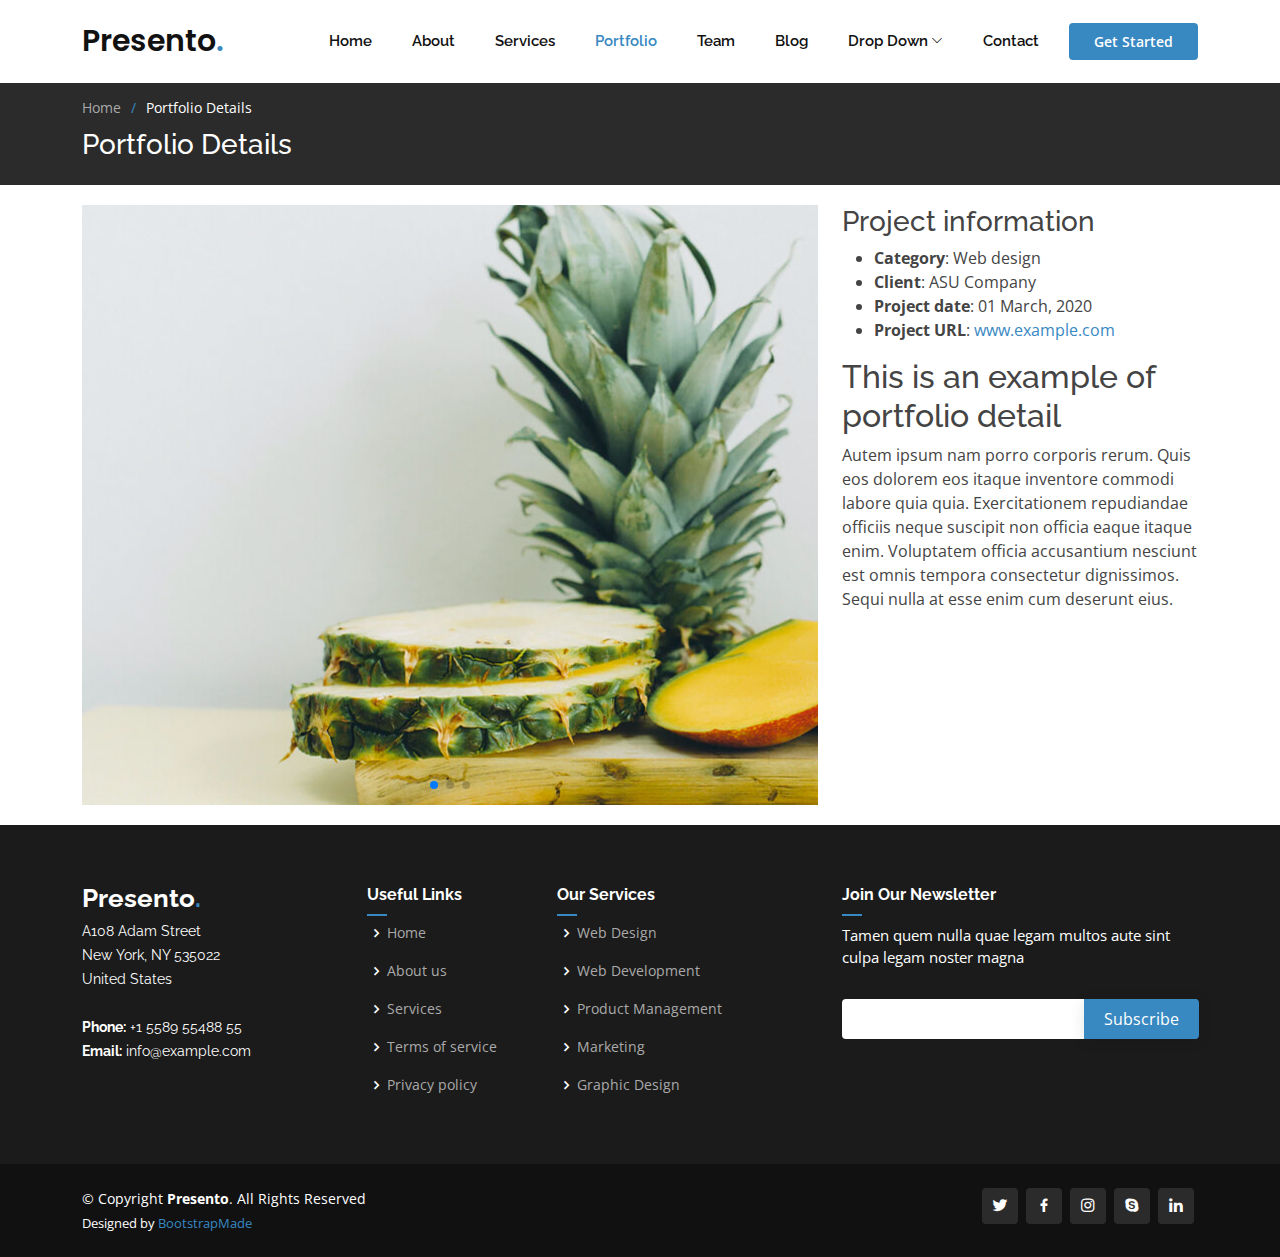
<file: portfolio-details.html>
<!DOCTYPE html>
<html lang="en">

<head>
  <meta charset="utf-8">
  <meta content="width=device-width, initial-scale=1.0" name="viewport">

  <title>Portfolio Details - Presento Bootstrap Template</title>
  <meta content="" name="description">
  <meta content="" name="keywords">

  <!-- Favicons -->
  <link href="assets/img/favicon.png" rel="icon">
  <link href="assets/img/apple-touch-icon.png" rel="apple-touch-icon">

  <!-- Google Fonts -->
  <link href="https://fonts.googleapis.com/css?family=Open+Sans:300,300i,400,400i,600,600i,700,700i|Raleway:300,300i,400,400i,500,500i,600,600i,700,700i|Poppins:300,300i,400,400i,500,500i,600,600i,700,700i" rel="stylesheet">

  <!-- Vendor CSS Files -->
  <link href="assets/vendor/aos/aos.css" rel="stylesheet">
  <link href="assets/vendor/bootstrap/css/bootstrap.min.css" rel="stylesheet">
  <link href="assets/vendor/bootstrap-icons/bootstrap-icons.css" rel="stylesheet">
  <link href="assets/vendor/boxicons/css/boxicons.min.css" rel="stylesheet">
  <link href="assets/vendor/glightbox/css/glightbox.min.css" rel="stylesheet">
  <link href="assets/vendor/remixicon/remixicon.css" rel="stylesheet">
  <link href="assets/vendor/swiper/swiper-bundle.min.css" rel="stylesheet">

  <!-- Template Main CSS File -->
  <link href="assets/css/style.css" rel="stylesheet">

  <!-- =======================================================
  * Template Name: Presento - v3.1.0
  * Template URL: https://bootstrapmade.com/presento-bootstrap-corporate-template/
  * Author: BootstrapMade.com
  * License: https://bootstrapmade.com/license/
  ======================================================== -->
</head>

<body>

  <!-- ======= Header ======= -->
  <header id="header" class="fixed-top d-flex align-items-center">
    <div class="container d-flex align-items-center">
      <h1 class="logo me-auto"><a href="index.html">Presento<span>.</span></a></h1>
      <!-- Uncomment below if you prefer to use an image logo -->
      <!-- <a href="index.html" class="logo me-auto"><img src="assets/img/logo.png" alt=""></a>-->

      <nav id="navbar" class="navbar order-last order-lg-0">
        <ul>
          <li><a class="nav-link scrollto " href="#hero">Home</a></li>
          <li><a class="nav-link scrollto" href="#about">About</a></li>
          <li><a class="nav-link scrollto" href="#services">Services</a></li>
          <li><a class="nav-link scrollto active" href="#portfolio">Portfolio</a></li>
          <li><a class="nav-link scrollto" href="#team">Team</a></li>
          <li><a href="blog.html">Blog</a></li>
          <li class="dropdown"><a href="#"><span>Drop Down</span> <i class="bi bi-chevron-down"></i></a>
            <ul>
              <li><a href="#">Drop Down 1</a></li>
              <li class="dropdown"><a href="#"><span>Deep Drop Down</span> <i class="bi bi-chevron-right"></i></a>
                <ul>
                  <li><a href="#">Deep Drop Down 1</a></li>
                  <li><a href="#">Deep Drop Down 2</a></li>
                  <li><a href="#">Deep Drop Down 3</a></li>
                  <li><a href="#">Deep Drop Down 4</a></li>
                  <li><a href="#">Deep Drop Down 5</a></li>
                </ul>
              </li>
              <li><a href="#">Drop Down 2</a></li>
              <li><a href="#">Drop Down 3</a></li>
              <li><a href="#">Drop Down 4</a></li>
            </ul>
          </li>
          <li><a class="nav-link scrollto" href="#contact">Contact</a></li>
        </ul>
        <i class="bi bi-list mobile-nav-toggle"></i>
      </nav><!-- .navbar -->

      <a href="#about" class="get-started-btn scrollto">Get Started</a>
    </div>
  </header><!-- End Header -->

  <main id="main">

    <!-- ======= Breadcrumbs ======= -->
    <section class="breadcrumbs">
      <div class="container">

        <ol>
          <li><a href="index.html">Home</a></li>
          <li>Portfolio Details</li>
        </ol>
        <h2>Portfolio Details</h2>

      </div>
    </section><!-- End Breadcrumbs -->

    <!-- ======= Portfolio Details Section ======= -->
    <section id="portfolio-details" class="portfolio-details">
      <div class="container">

        <div class="row gy-4">

          <div class="col-lg-8">
            <div class="portfolio-details-slider swiper-container">
              <div class="swiper-wrapper align-items-center">

                <div class="swiper-slide">
                  <img src="assets/img/portfolio/portfolio-details-1.jpg" alt="">
                </div>

                <div class="swiper-slide">
                  <img src="assets/img/portfolio/portfolio-details-2.jpg" alt="">
                </div>

                <div class="swiper-slide">
                  <img src="assets/img/portfolio/portfolio-details-3.jpg" alt="">
                </div>

              </div>
              <div class="swiper-pagination"></div>
            </div>
          </div>

          <div class="col-lg-4">
            <div class="portfolio-info">
              <h3>Project information</h3>
              <ul>
                <li><strong>Category</strong>: Web design</li>
                <li><strong>Client</strong>: ASU Company</li>
                <li><strong>Project date</strong>: 01 March, 2020</li>
                <li><strong>Project URL</strong>: <a href="#">www.example.com</a></li>
              </ul>
            </div>
            <div class="portfolio-description">
              <h2>This is an example of portfolio detail</h2>
              <p>
                Autem ipsum nam porro corporis rerum. Quis eos dolorem eos itaque inventore commodi labore quia quia. Exercitationem repudiandae officiis neque suscipit non officia eaque itaque enim. Voluptatem officia accusantium nesciunt est omnis tempora consectetur dignissimos. Sequi nulla at esse enim cum deserunt eius.
              </p>
            </div>
          </div>

        </div>

      </div>
    </section><!-- End Portfolio Details Section -->

  </main><!-- End #main -->

  <!-- ======= Footer ======= -->
  <footer id="footer">

    <div class="footer-top">
      <div class="container">
        <div class="row">

          <div class="col-lg-3 col-md-6 footer-contact">
            <h3>Presento<span>.</span></h3>
            <p>
              A108 Adam Street <br>
              New York, NY 535022<br>
              United States <br><br>
              <strong>Phone:</strong> +1 5589 55488 55<br>
              <strong>Email:</strong> info@example.com<br>
            </p>
          </div>

          <div class="col-lg-2 col-md-6 footer-links">
            <h4>Useful Links</h4>
            <ul>
              <li><i class="bx bx-chevron-right"></i> <a href="#">Home</a></li>
              <li><i class="bx bx-chevron-right"></i> <a href="#">About us</a></li>
              <li><i class="bx bx-chevron-right"></i> <a href="#">Services</a></li>
              <li><i class="bx bx-chevron-right"></i> <a href="#">Terms of service</a></li>
              <li><i class="bx bx-chevron-right"></i> <a href="#">Privacy policy</a></li>
            </ul>
          </div>

          <div class="col-lg-3 col-md-6 footer-links">
            <h4>Our Services</h4>
            <ul>
              <li><i class="bx bx-chevron-right"></i> <a href="#">Web Design</a></li>
              <li><i class="bx bx-chevron-right"></i> <a href="#">Web Development</a></li>
              <li><i class="bx bx-chevron-right"></i> <a href="#">Product Management</a></li>
              <li><i class="bx bx-chevron-right"></i> <a href="#">Marketing</a></li>
              <li><i class="bx bx-chevron-right"></i> <a href="#">Graphic Design</a></li>
            </ul>
          </div>

          <div class="col-lg-4 col-md-6 footer-newsletter">
            <h4>Join Our Newsletter</h4>
            <p>Tamen quem nulla quae legam multos aute sint culpa legam noster magna</p>
            <form action="" method="post">
              <input type="email" name="email"><input type="submit" value="Subscribe">
            </form>
          </div>

        </div>
      </div>
    </div>

    <div class="container d-md-flex py-4">

      <div class="me-md-auto text-center text-md-start">
        <div class="copyright">
          &copy; Copyright <strong><span>Presento</span></strong>. All Rights Reserved
        </div>
        <div class="credits">
          <!-- All the links in the footer should remain intact. -->
          <!-- You can delete the links only if you purchased the pro version. -->
          <!-- Licensing information: https://bootstrapmade.com/license/ -->
          <!-- Purchase the pro version with working PHP/AJAX contact form: https://bootstrapmade.com/presento-bootstrap-corporate-template/ -->
          Designed by <a href="https://bootstrapmade.com/">BootstrapMade</a>
        </div>
      </div>
      <div class="social-links text-center text-md-end pt-3 pt-md-0">
        <a href="#" class="twitter"><i class="bx bxl-twitter"></i></a>
        <a href="#" class="facebook"><i class="bx bxl-facebook"></i></a>
        <a href="#" class="instagram"><i class="bx bxl-instagram"></i></a>
        <a href="#" class="google-plus"><i class="bx bxl-skype"></i></a>
        <a href="#" class="linkedin"><i class="bx bxl-linkedin"></i></a>
      </div>
    </div>
  </footer><!-- End Footer -->

  <a href="#" class="back-to-top d-flex align-items-center justify-content-center"><i class="bi bi-arrow-up-short"></i></a>

  <!-- Vendor JS Files -->
  <script src="assets/vendor/aos/aos.js"></script>
  <script src="assets/vendor/bootstrap/js/bootstrap.bundle.min.js"></script>
  <script src="assets/vendor/glightbox/js/glightbox.min.js"></script>
  <script src="assets/vendor/isotope-layout/isotope.pkgd.min.js"></script>
  <script src="assets/vendor/php-email-form/validate.js"></script>
  <script src="assets/vendor/purecounter/purecounter.js"></script>
  <script src="assets/vendor/swiper/swiper-bundle.min.js"></script>

  <!-- Template Main JS File -->
  <script src="assets/js/main.js"></script>

</body>

</html>
</file>
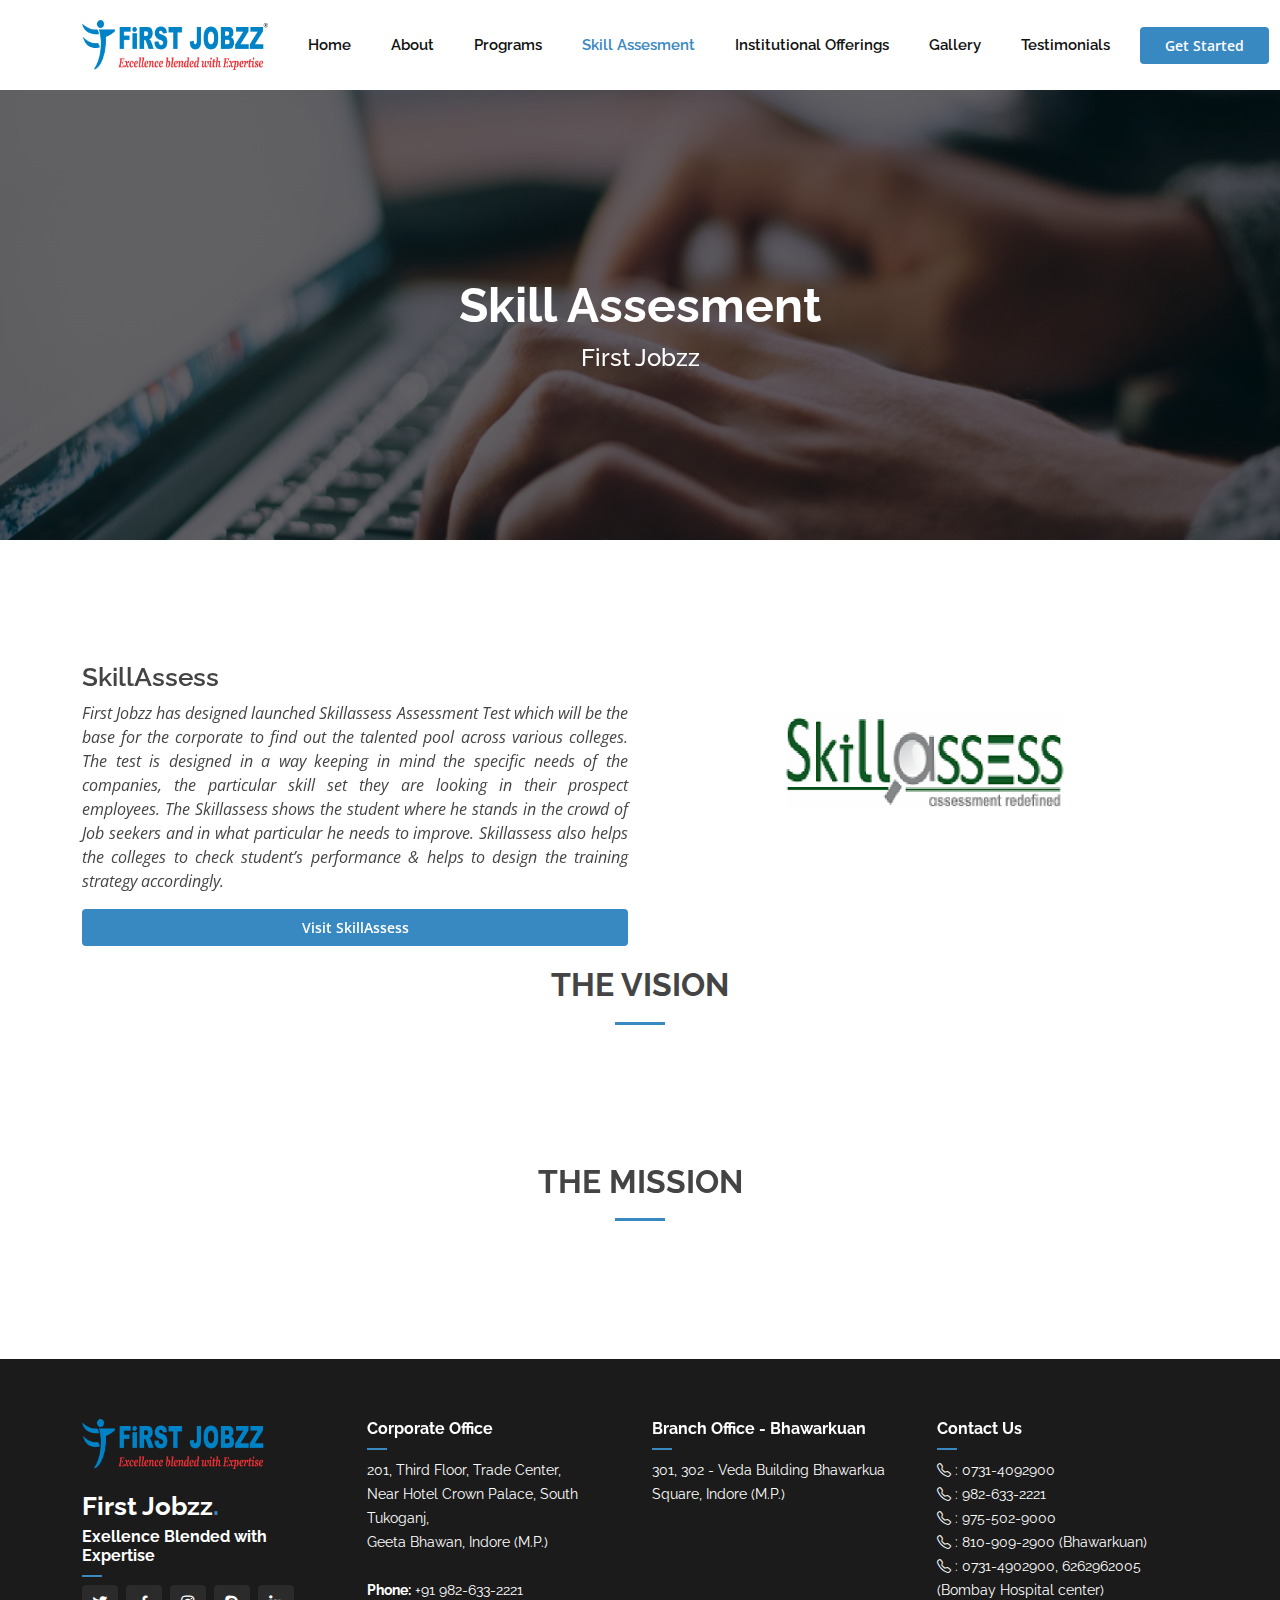
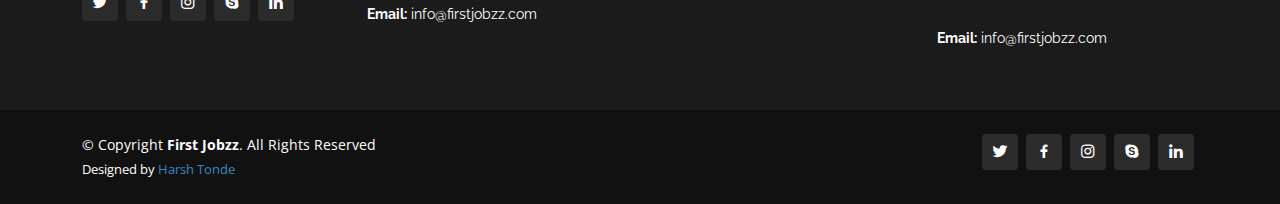
<file: skill assesment.html>
<!DOCTYPE html>
<html lang="en">

<head>
  <meta charset="utf-8">
  <meta content="width=device-width, initial-scale=1.0" name="viewport">

  <title>FirstJobzz</title>
  <meta content="" name="description">
  <meta content="" name="keywords">

  <!-- Favicons -->
  <link href="assets/img/icon.png" rel="icon">
  <link href="assets/img/apple-touch-icon.png" rel="apple-touch-icon">

  <!-- Google Fonts -->
  <link href="https://fonts.googleapis.com/css?family=Open+Sans:300,300i,400,400i,600,600i,700,700i|Raleway:300,300i,400,400i,500,500i,600,600i,700,700i|Poppins:300,300i,400,400i,500,500i,600,600i,700,700i" rel="stylesheet">

  <!-- Vendor CSS Files -->
  <link href="assets/vendor/aos/aos.css" rel="stylesheet">
  <link href="assets/vendor/bootstrap/css/bootstrap.min.css" rel="stylesheet">
  <link href="assets/vendor/bootstrap-icons/bootstrap-icons.css" rel="stylesheet">
  <link href="assets/vendor/boxicons/css/boxicons.min.css" rel="stylesheet">
  <link href="assets/vendor/glightbox/css/glightbox.min.css" rel="stylesheet">
  <link href="assets/vendor/remixicon/remixicon.css" rel="stylesheet">
  <link href="assets/vendor/swiper/swiper-bundle.min.css" rel="stylesheet">

  <!-- Main CSS File -->
  <link href="assets/css/style.css" rel="stylesheet">
</head>

<body>

  <!-- ======= Header ======= -->
  <header id="header" class="fixed-top d-flex align-items-center">
    <div class="container d-flex align-items-center">
      <!-- <h1 class="logo me-auto"><a href="index.html">Presento<span>.</span></a></h1> -->
      <!-- Uncomment below if you prefer to use an image logo -->
      <a href="about.html" class="logo me-auto"><img src="assets/img/logo.png" alt=""></a>

      <nav id="navbar" class="navbar order-last order-lg-0">
        <ul>
          <li><a class="nav-link scrollto" href="index.html">Home</a></li>
          <li><a class="nav-link scrollto " href="about.html">About</a></li>
          <li><a class="nav-link scrollto " href="programs.html">Programs</a></li>
          <li><a class="nav-link scrollto active" href="skill assesment.html">Skill Assesment</a></li>
          <li><a class="nav-link scrollto " href="insituttional-offerings.html">Institutional Offerings</a></li>
          <li><a class="nav-link scrollto " href="gallery.html">Gallery</a></li>
          <li><a class="nav-link scrollto " href="testimonials.html">Testimonials</a></li>
        </ul>
        <i class="bi bi-list mobile-nav-toggle"></i>
      </nav><!-- .navbar -->

      <a href="#about" class="get-started-btn scrollto">Get Started</a>
    </div>
  </header><!-- End Header -->

  <!-- ======= About Section ======= -->
  <section id="about" class="d-flex align-items-center">

    <div class="container" data-aos="zoom-out" data-aos-delay="100">
      <br>
      <br>
      <center>
        <h1>Skill Assesment</h1>
        <h2>First Jobzz</h2>
      </center>
      </div>
    </div>

  </section>
  <!-- End About -->


  <main id="main">

    <!-- ======= About Section ======= -->
    <section id="tabs" class="tabs">
      
      
      <div class="container" data-aos="fade-up">

        <div class="tab-content">
          <div class="tab-pane active show">
            <div class="row">
              <div class="col-lg-6 order-2 order-lg-1 mt-3 mt-lg-0" data-aos="fade-up" data-aos-delay="50">
                <br><br><br>
                <h3>SkillAssess</h3>
                
                <p class="fst-italic" style="text-align: justify;">
                   First Jobzz has designed launched Skillassess Assessment Test which will be the base for the corporate to find out the talented pool across various colleges. The test is designed in a way keeping in mind the specific needs of the companies, the particular skill set they are looking in their prospect employees. The Skillassess shows the student where he stands in the crowd of Job seekers and in what particular he needs to improve. Skillassess also helps the colleges to check student’s performance & helps to design the training strategy accordingly.</p>
                   <center><a href="http://skillassess.co.in/index.html" target="_blank" class="read-more-btn">Visit SkillAssess</a></center>
                </div>
              <div class="col-lg-6 order-1 order-lg-2 text-center" data-aos="fade-up" data-aos-delay="200">
                <img src="assets/img/skilassess-01.png" alt="" class="img-fluid" >
              </div>
              
            </div>
            
          </div>
      </div>
    </section><!-- End about Section -->
    
    <!-- The Vision Section -->
    <div class="section-title">

      <h2>THE VISION</h2>
    </div>
    <div class="container" data-aos="fade-up" data-aos-delay="20">
      <p class="fst-italic" style=" text-align: center;">
        "Our vision is to be the most trustworthy & most preferred assessment provider in the country for both the employees and the employers."</p><br><br>
    </div>
    <!-- End Vision Section -->

    <!-- The Mission Section -->
    <div class="section-title">

      <h2>THE MISSION</h2>
    </div>
    <div class="container" data-aos="fade-up" data-aos-delay="20">
      <p class="fst-italic" style=" text-align: center;">
        "For achieving our vision, we at “Skill assess” strive towards, honestly assessing the employability skills of the candidates in all aspects, be it Logical Reasoning, Technical Skills or Communication Skills, and provide the right fit to the employers."<br><br></p>
    </div>
    <!-- End Mission Section -->

    
  <!-- ======= Footer ======= -->
  <footer id="footer">

    <div class="footer-top">
      <div class="container">
        <div class="row">

          <div class="col-lg-3 col-md-6 footer-contact">
            <a href="index.html" class="logo me-auto"><img src="assets/img/logo.png" alt="" style="height: 50px;;"></a>
            <p><br></p>
            <h3>First Jobzz<span>.</span></h3>
            <h4>Exellence Blended with Expertise</h4>
            <div class="social-links text-center text-md-start pt-3 pt-md-0">
              <a href="#" class="twitter"><i class="bx bxl-twitter"></i></a>
              <a href="#" class="facebook"><i class="bx bxl-facebook"></i></a>
              <a href="#" class="instagram"><i class="bx bxl-instagram"></i></a>
              <a href="#" class="google-plus"><i class="bx bxl-skype"></i></a>
              <a href="#" class="linkedin"><i class="bx bxl-linkedin"></i></a>
            </div>
          </div>

          <div class="col-lg-3 col-md-6 footer-contact">
            
            <h4>Corporate Office</h4>
            <p>
              201, Third Floor, Trade Center,<br>
              Near Hotel Crown Palace, South Tukoganj,<br>
              Geeta Bhawan, Indore (M.P.)<br><br>
              <strong>Phone:</strong> +91 982-633-2221<br>
              <strong>Email:</strong> info@firstjobzz.com<br>
            </p>
          </div>

          <div class="col-lg-3 col-md-6 footer-contact">
            
            <h4>Branch Office - Bhawarkuan</h4>
            <p>
              301, 302 - Veda Building Bhawarkua Square, Indore (M.P.)<br><br>
            </p>
            
          </div>
          <div class="col-lg-3 col-md-6 footer-contact">
            
            <h4>Contact Us</h4>
            <p>
              <i class="bi bi-telephone"></i> : 0731-4092900<br>
              <i class="bi bi-telephone"></i> : 982-633-2221<br>
              <i class="bi bi-telephone"></i> : 975-502-9000<br>
              <i class="bi bi-telephone"></i> : 810-909-2900 (Bhawarkuan)<br>
              <i class="bi bi-telephone"></i> : 0731-4902900, 6262962005 (Bombay Hospital center)<br><br>
              <strong>Email:</strong> info@firstjobzz.com<br>
            </p>
          </div>
          

        </div>
      </div>
    </div>

    <div class="container d-md-flex py-4">

      <div class="me-md-auto text-center text-md-start">
        <div class="copyright">
          &copy; Copyright <strong><span>First Jobzz</span></strong>. All Rights Reserved
        </div>
        <div class="credits">
          <!-- All the links in the footer should remain intact. -->
          <!-- You can delete the links only if you purchased the pro version. -->
          <!-- Licensing information: https://bootstrapmade.com/license/ -->
          <!-- Purchase the pro version with working PHP/AJAX contact form: https://bootstrapmade.com/presento-bootstrap-corporate-template/ -->
          Designed by <a href="">Harsh Tonde</a>
        </div>
      </div>
      <div class="social-links text-center text-md-end pt-3 pt-md-0">
        <a href="#" class="twitter"><i class="bx bxl-twitter"></i></a>
        <a href="#" class="facebook"><i class="bx bxl-facebook"></i></a>
        <a href="#" class="instagram"><i class="bx bxl-instagram"></i></a>
        <a href="#" class="google-plus"><i class="bx bxl-skype"></i></a>
        <a href="#" class="linkedin"><i class="bx bxl-linkedin"></i></a>
      </div>
    </div>
  </footer><!-- End Footer -->

  <a href="#" class="back-to-top d-flex align-items-center justify-content-center"><i class="bi bi-arrow-up-short"></i></a>

  <!-- Vendor JS Files -->
  <script src="assets/vendor/aos/aos.js"></script>
  <script src="assets/vendor/bootstrap/js/bootstrap.bundle.min.js"></script>
  <script src="assets/vendor/glightbox/js/glightbox.min.js"></script>
  <script src="assets/vendor/isotope-layout/isotope.pkgd.min.js"></script>
  <script src="assets/vendor/php-email-form/validate.js"></script>
  <script src="assets/vendor/purecounter/purecounter.js"></script>
  <script src="assets/vendor/swiper/swiper-bundle.min.js"></script>

  <!-- Main JS File -->
  <script src="assets/js/main.js"></script>

</body>

</html>
</file>
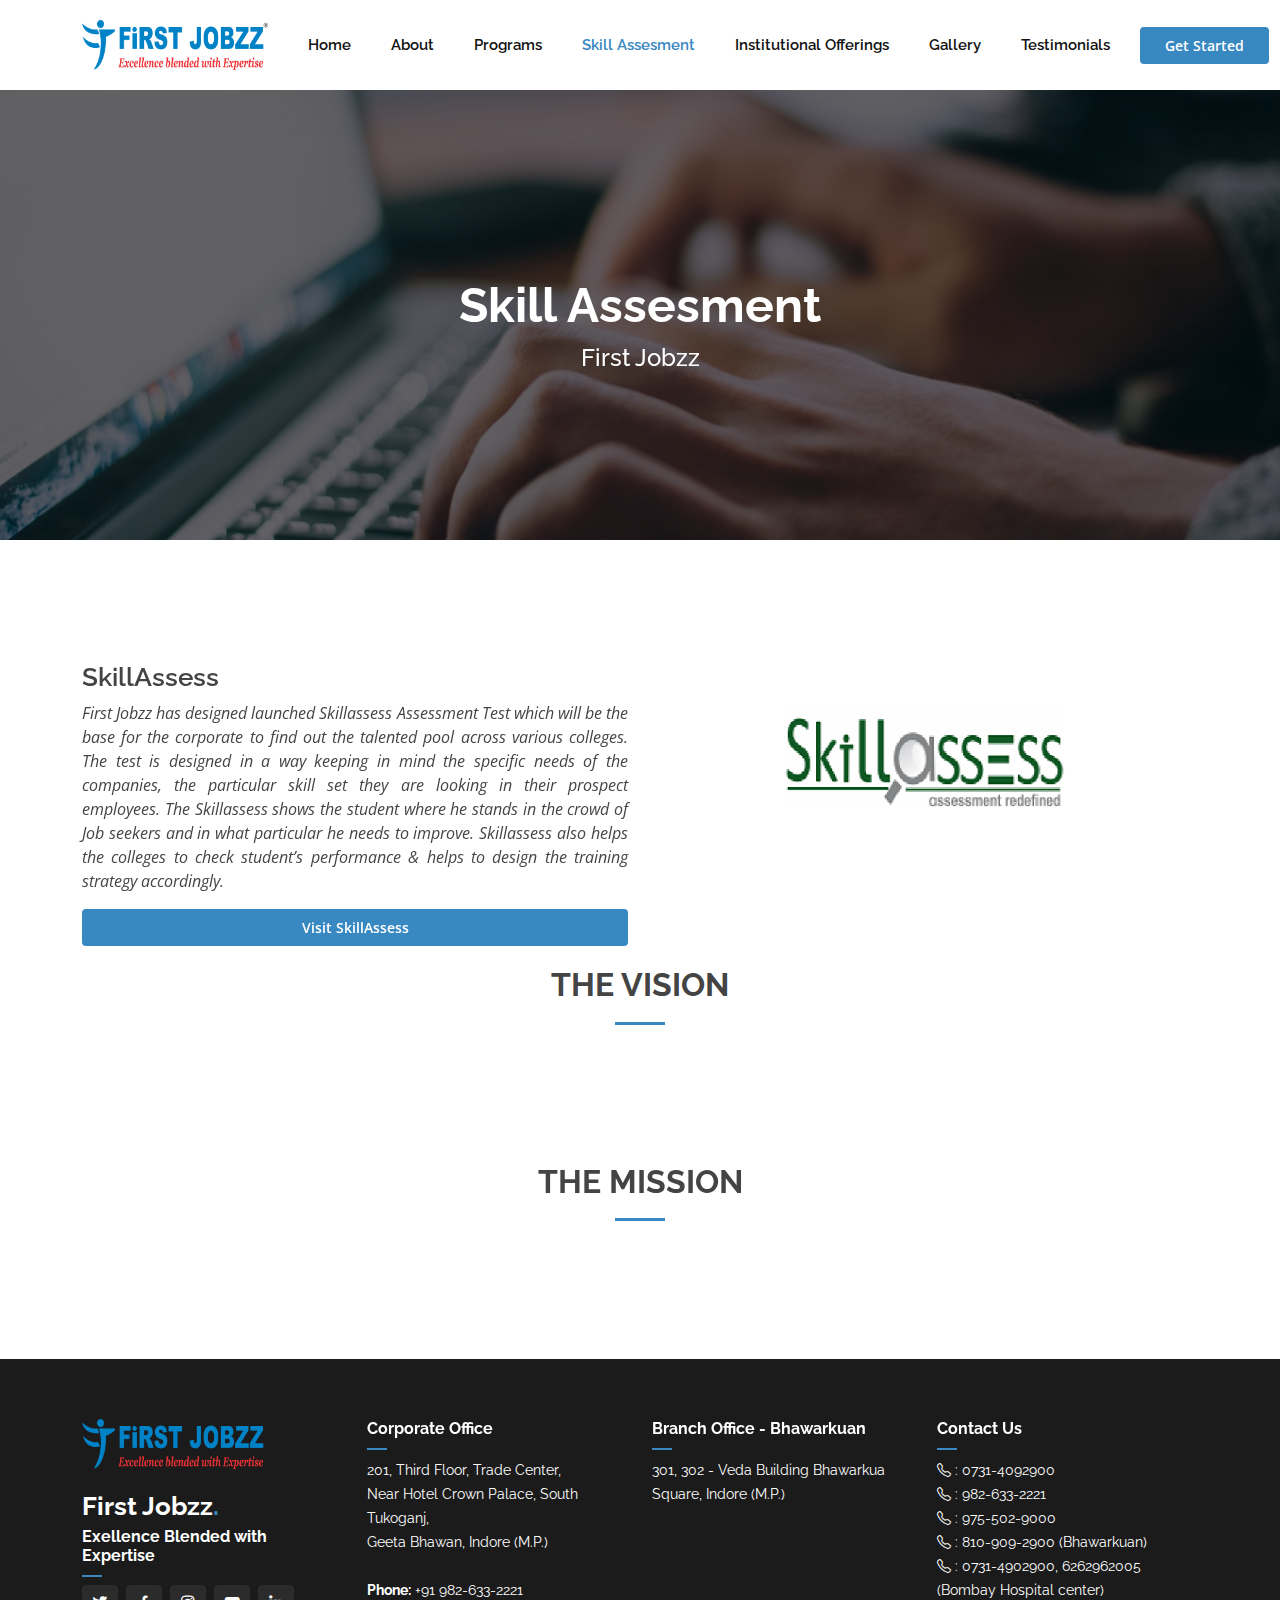
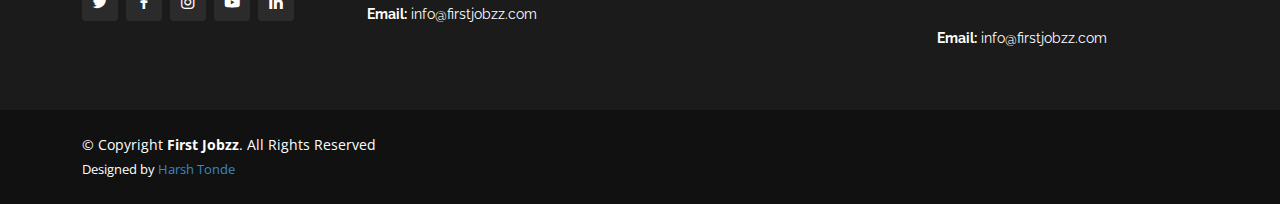
<file: skillassesment.html>
<!DOCTYPE html>
<html lang="en">

<head>
  <meta charset="utf-8">
  <meta content="width=device-width, initial-scale=1.0" name="viewport">

  <title>FirstJobzz</title>
  <meta content="" name="description">
  <meta content="" name="keywords">

  <!-- Favicons -->
  <link href="assets/img/icon.png" rel="icon">
  <link href="assets/img/apple-touch-icon.png" rel="apple-touch-icon">

  <!-- Google Fonts -->
  <link href="https://fonts.googleapis.com/css?family=Open+Sans:300,300i,400,400i,600,600i,700,700i|Raleway:300,300i,400,400i,500,500i,600,600i,700,700i|Poppins:300,300i,400,400i,500,500i,600,600i,700,700i" rel="stylesheet">

  <!-- Vendor CSS Files -->
  <link href="assets/vendor/aos/aos.css" rel="stylesheet">
  <link href="assets/vendor/bootstrap/css/bootstrap.min.css" rel="stylesheet">
  <link href="assets/vendor/bootstrap-icons/bootstrap-icons.css" rel="stylesheet">
  <link href="assets/vendor/boxicons/css/boxicons.min.css" rel="stylesheet">
  <link href="assets/vendor/glightbox/css/glightbox.min.css" rel="stylesheet">
  <link href="assets/vendor/remixicon/remixicon.css" rel="stylesheet">
  <link href="assets/vendor/swiper/swiper-bundle.min.css" rel="stylesheet">

  <!-- Main CSS File -->
  <link href="assets/css/style.css" rel="stylesheet">
</head>

<body>

  <!-- ======= Header ======= -->
  <header id="header" class="fixed-top d-flex align-items-center">
    <div class="container d-flex align-items-center">
      <a href="about.html" class="logo me-auto"><img src="assets/img/logo.png" alt=""></a>

      <nav id="navbar" class="navbar order-last order-lg-0">
        <ul>
          <li><a class="nav-link scrollto" href="index.html">Home</a></li>
          <li><a class="nav-link scrollto " href="about.html">About</a></li>
          <li><a class="nav-link scrollto " href="programs.html">Programs</a></li>
          <li><a class="nav-link scrollto active" href="skillassesment.html">Skill Assesment</a></li>
          <li><a class="nav-link scrollto " href="insitutional-offerings.html">Institutional Offerings</a></li>
          <li><a class="nav-link scrollto " href="gallery.html">Gallery</a></li>
          <li><a class="nav-link scrollto " href="testimonials.html">Testimonials</a></li>
        </ul>
        <i class="bi bi-list mobile-nav-toggle"></i>
      </nav><!-- .navbar -->

      <a href="#about" class="get-started-btn scrollto">Get Started</a>
    </div>
  </header><!-- End Header -->

  <!-- ======= About Section ======= -->
  <section id="about" class="d-flex align-items-center">

    <div class="container" data-aos="zoom-out" data-aos-delay="100">
      <br>
      <br>
      <center>
        <h1>Skill Assesment</h1>
        <h2>First Jobzz</h2>
      </center>
      </div>
    </div>

  </section>
  <!-- End About -->


  <main id="main">

    <!-- ======= About Section ======= -->
    <section id="tabs" class="tabs">
      
      
      <div class="container" data-aos="fade-up">

        <div class="tab-content">
          <div class="tab-pane active show">
            <div class="row">
              <div class="col-lg-6 order-2 order-lg-1 mt-3 mt-lg-0" data-aos="fade-up" data-aos-delay="50">
                <br><br><br>
                <h3>SkillAssess</h3>
                
                <p class="fst-italic" style="text-align: justify;">
                   First Jobzz has designed launched Skillassess Assessment Test which will be the base for the corporate to find out the talented pool across various colleges. The test is designed in a way keeping in mind the specific needs of the companies, the particular skill set they are looking in their prospect employees. The Skillassess shows the student where he stands in the crowd of Job seekers and in what particular he needs to improve. Skillassess also helps the colleges to check student’s performance & helps to design the training strategy accordingly.</p>
                   <center><a href="http://skillassess.co.in/index.html" target="_blank" class="read-more-btn">Visit SkillAssess</a></center>
                </div>
              <div class="col-lg-6 order-1 order-lg-2 text-center" data-aos="fade-up" data-aos-delay="200">
                <img src="assets/img/skilassess-01.png" alt="" class="img-fluid" >
              </div>
              
            </div>
            
          </div>
      </div>
    </section><!-- End about Section -->
    
    <!-- The Vision Section -->
    <div class="section-title">

      <h2>THE VISION</h2>
    </div>
    <div class="container" data-aos="fade-up" data-aos-delay="20">
      <p class="fst-italic" style=" text-align: center;">
        "Our vision is to be the most trustworthy & most preferred assessment provider in the country for both the employees and the employers."</p><br><br>
    </div>
    <!-- End Vision Section -->

    <!-- The Mission Section -->
    <div class="section-title">

      <h2>THE MISSION</h2>
    </div>
    <div class="container" data-aos="fade-up" data-aos-delay="20">
      <p class="fst-italic" style=" text-align: center;">
        "For achieving our vision, we at “Skill assess” strive towards, honestly assessing the employability skills of the candidates in all aspects, be it Logical Reasoning, Technical Skills or Communication Skills, and provide the right fit to the employers."<br><br></p>
    </div>
    <!-- End Mission Section -->

    
  <!-- ======= Footer ======= -->
  <footer id="footer">

    <div class="footer-top">
      <div class="container">
        <div class="row">

          <div class="col-lg-3 col-md-6 footer-contact">
            <a href="index.html" class="logo me-auto"><img src="assets/img/logo.png" alt="" style="height: 50px;;"></a>
            <p><br></p>
            <h3>First Jobzz<span>.</span></h3>
            <h4>Exellence Blended with Expertise</h4>
            <div class="social-links text-center text-md-start pt-3 pt-md-0">
              <a href="https://twitter.com/firstjobzz" target="_blank" class="twitter"><i class="bx bxl-twitter"></i></a>
              <a href="https://www.facebook.com/FirstJobzzTheCampusExperts" target="_blank" class="facebook"><i class="bx bxl-facebook"></i></a>
              <a href="https://www.instagram.com/firstjobzz.indore/" target="_blank" class="instagram"><i class="bx bxl-instagram"></i></a>
              <a href="https://www.youtube.com/user/FirstJobzz" target="_blank" class="google-plus"><i class="bx bxl-youtube"></i></a>
              <a href="https://www.linkedin.com/in/first-jobzz-39858861/" target="_blank" class="linkedin"><i class="bx bxl-linkedin"></i></a>
            </div>
          </div>

          <div class="col-lg-3 col-md-6 footer-contact">
            
            <h4>Corporate Office</h4>
            <p>
              201, Third Floor, Trade Center,<br>
              Near Hotel Crown Palace, South Tukoganj,<br>
              Geeta Bhawan, Indore (M.P.)<br><br>
              <strong>Phone:</strong> +91 982-633-2221<br>
              <strong>Email:</strong> info@firstjobzz.com<br>
            </p>
          </div>

          <div class="col-lg-3 col-md-6 footer-contact">
            
            <h4>Branch Office - Bhawarkuan</h4>
            <p>
              301, 302 - Veda Building Bhawarkua Square, Indore (M.P.)<br><br>
            </p>
            
          </div>
          <div class="col-lg-3 col-md-6 footer-contact">
            
            <h4>Contact Us</h4>
            <p>
              <i class="bi bi-telephone"></i> : 0731-4092900<br>
              <i class="bi bi-telephone"></i> : 982-633-2221<br>
              <i class="bi bi-telephone"></i> : 975-502-9000<br>
              <i class="bi bi-telephone"></i> : 810-909-2900 (Bhawarkuan)<br>
              <i class="bi bi-telephone"></i> : 0731-4902900, 6262962005 (Bombay Hospital center)<br><br>
              <strong>Email:</strong> info@firstjobzz.com<br>
            </p>
          </div>
          

        </div>
      </div>
    </div>

    <div class="container d-md-flex py-4">

      <div class="me-md-auto text-center text-md-start">
        <div class="copyright">
          &copy; Copyright <strong><span>First Jobzz</span></strong>. All Rights Reserved
        </div>
        <div class="credits">
          Designed by <a href="https://www.linkedin.com/in/harshtonde/" target="_blank">Harsh Tonde</a>        </div>
      </div>
    </div>
  </footer><!-- End Footer -->

  <a href="#" class="back-to-top d-flex align-items-center justify-content-center"><i class="bi bi-arrow-up-short"></i></a>

  <!-- Vendor JS Files -->
  <script src="assets/vendor/aos/aos.js"></script>
  <script src="assets/vendor/bootstrap/js/bootstrap.bundle.min.js"></script>
  <script src="assets/vendor/glightbox/js/glightbox.min.js"></script>
  <script src="assets/vendor/isotope-layout/isotope.pkgd.min.js"></script>
  <script src="assets/vendor/php-email-form/validate.js"></script>
  <script src="assets/vendor/purecounter/purecounter.js"></script>
  <script src="assets/vendor/swiper/swiper-bundle.min.js"></script>

  <!-- Main JS File -->
  <script src="assets/js/main.js"></script>

</body>

</html>
</file>
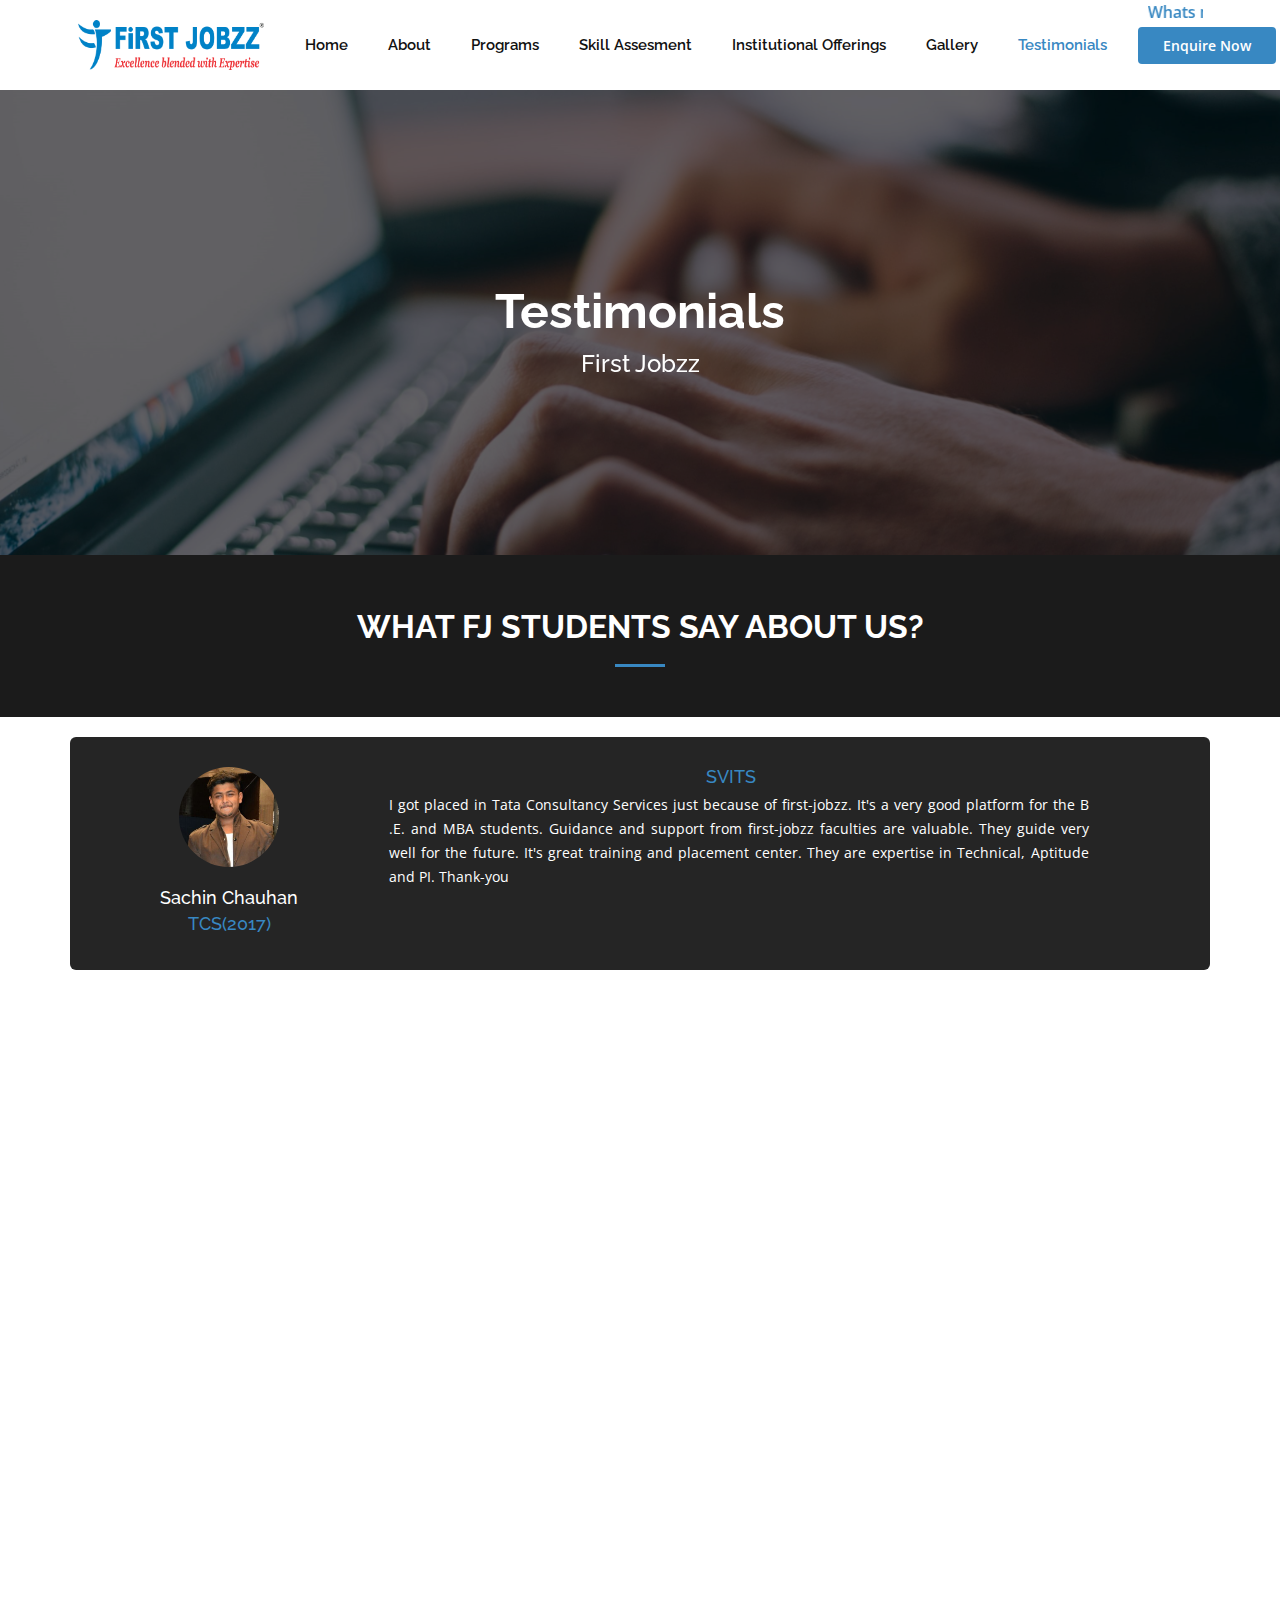
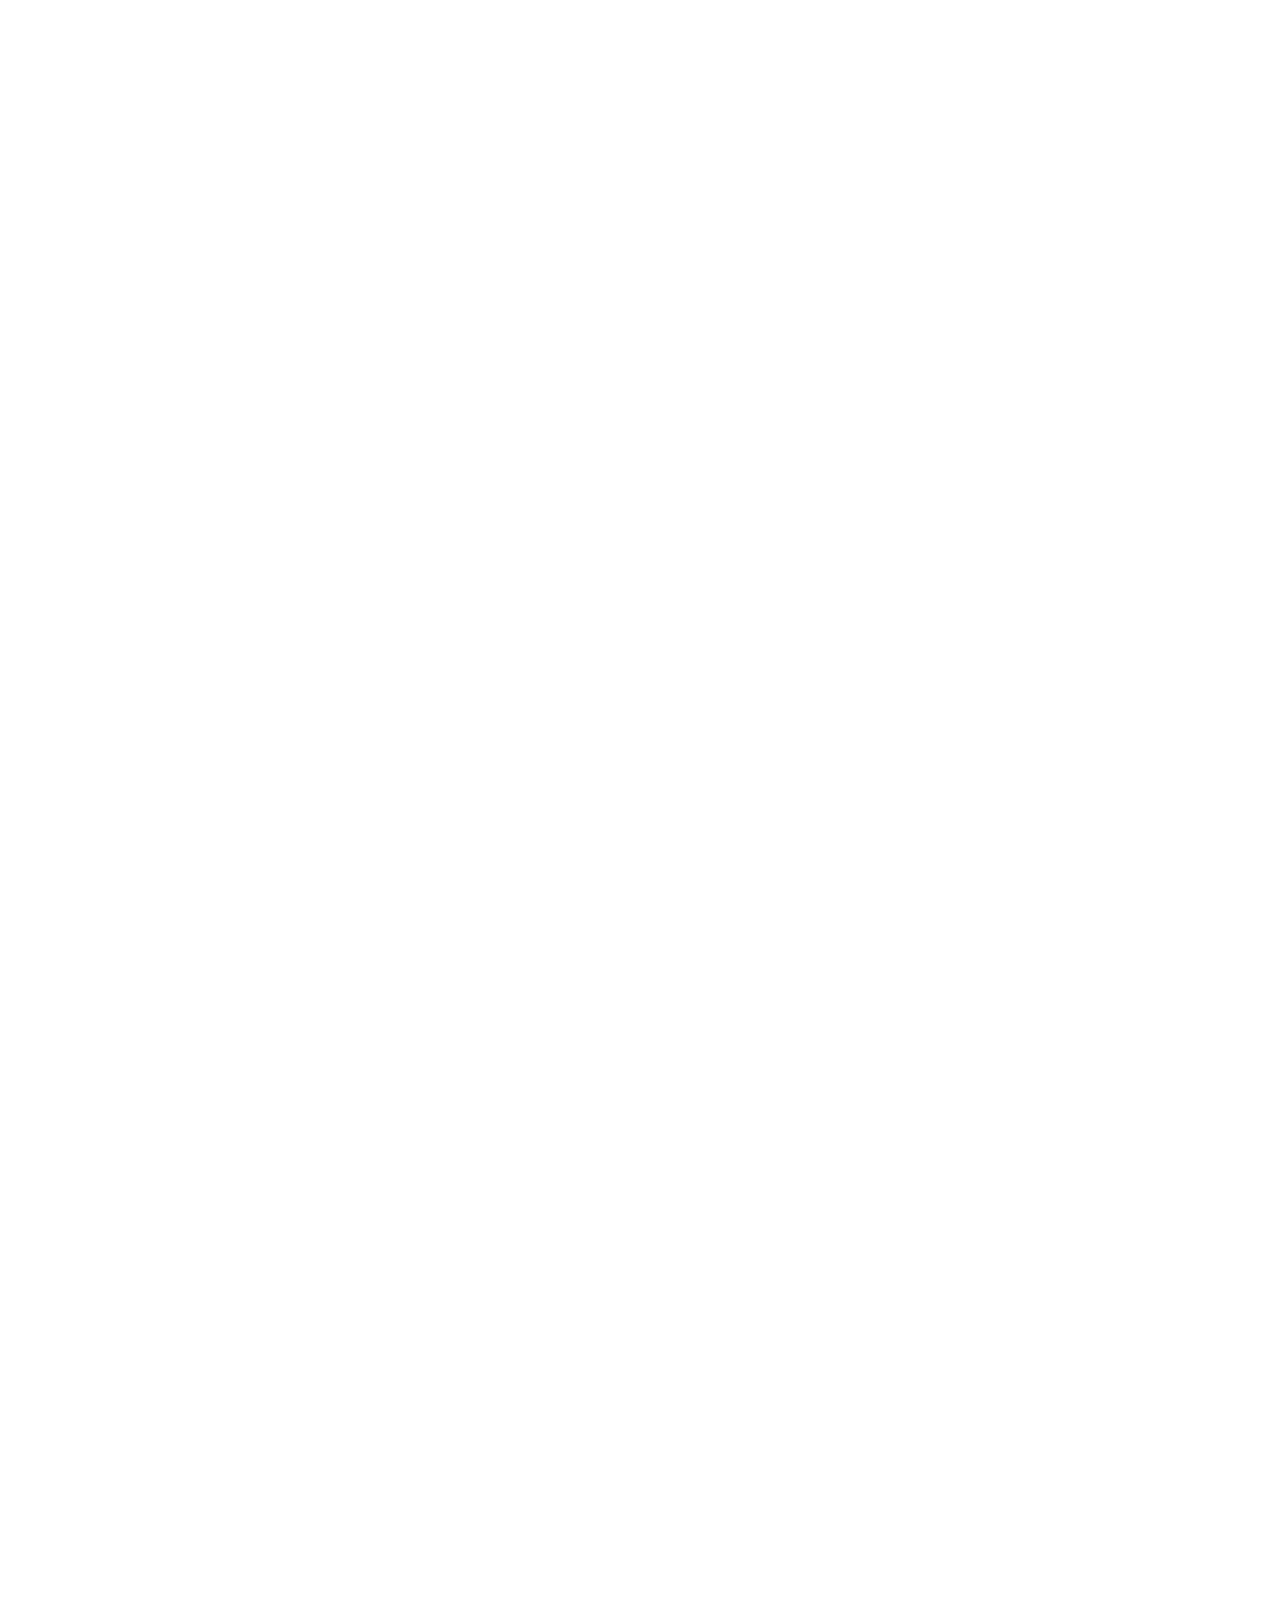
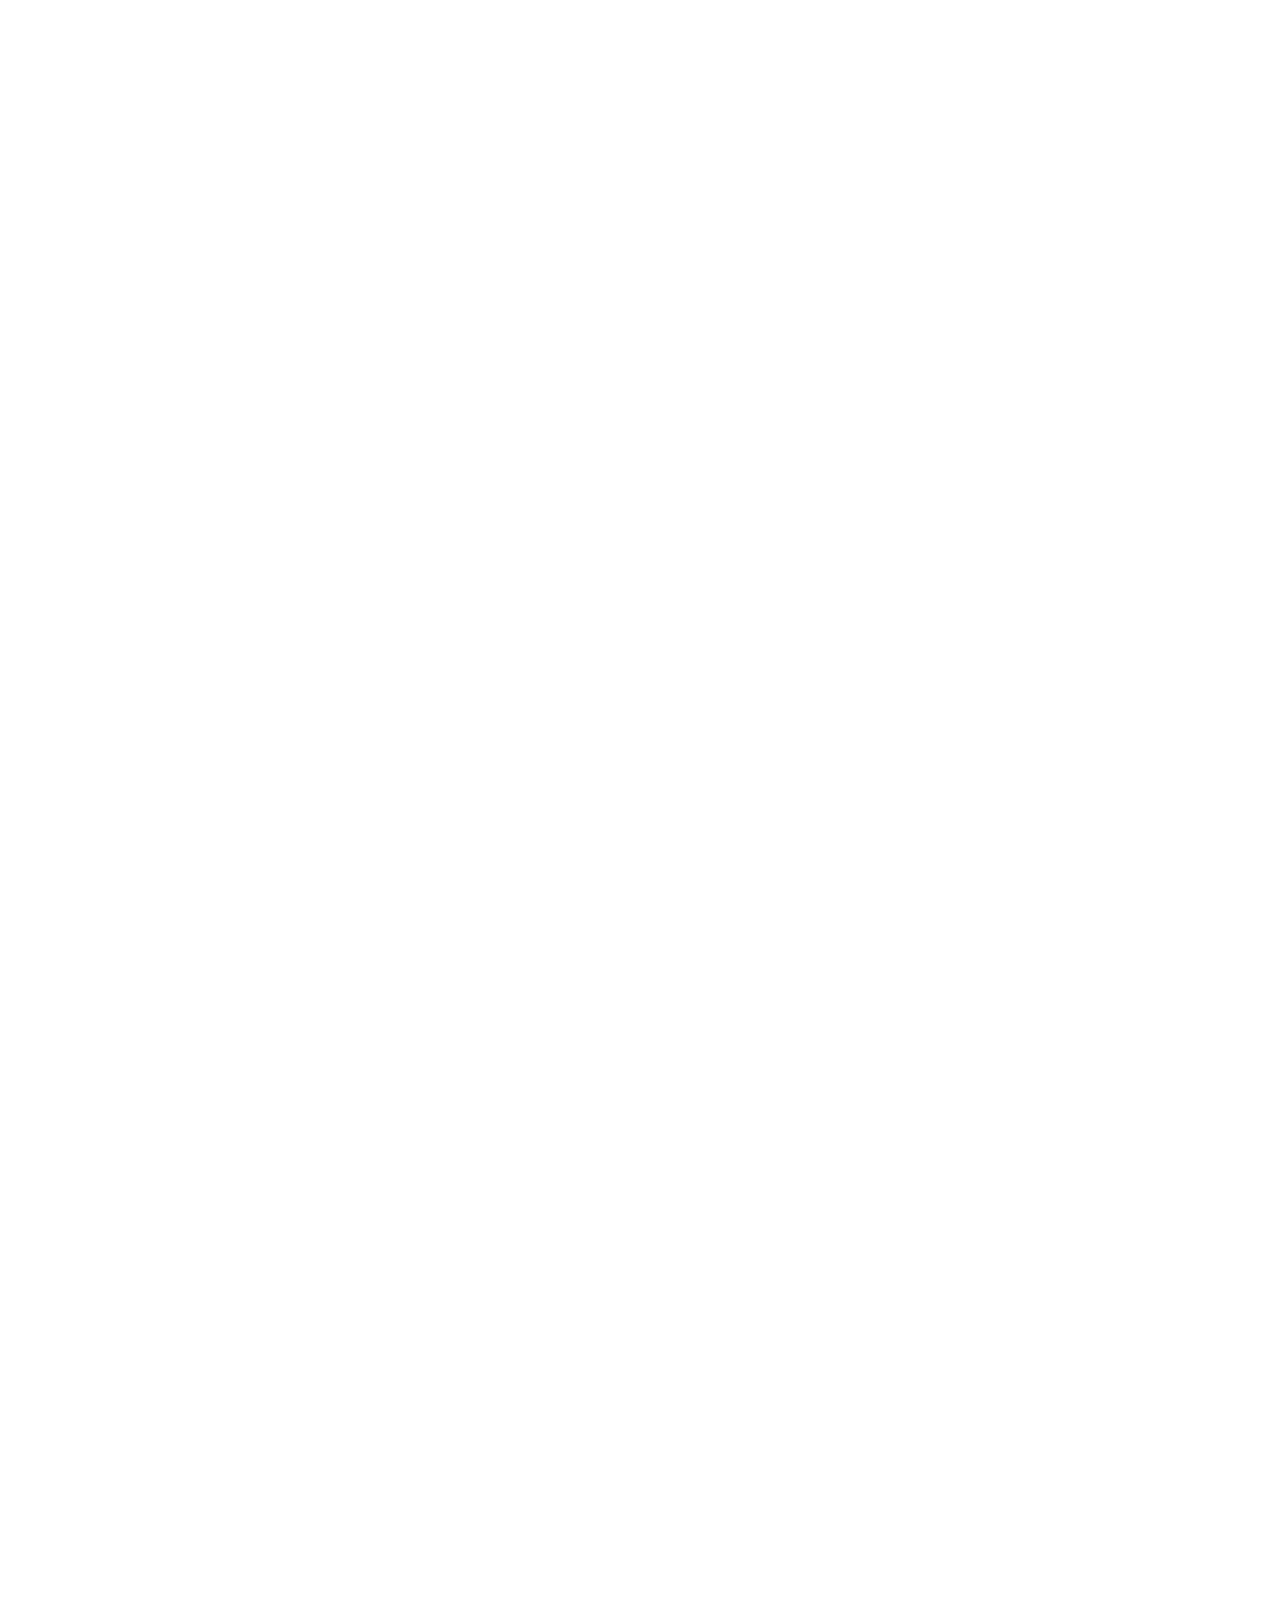
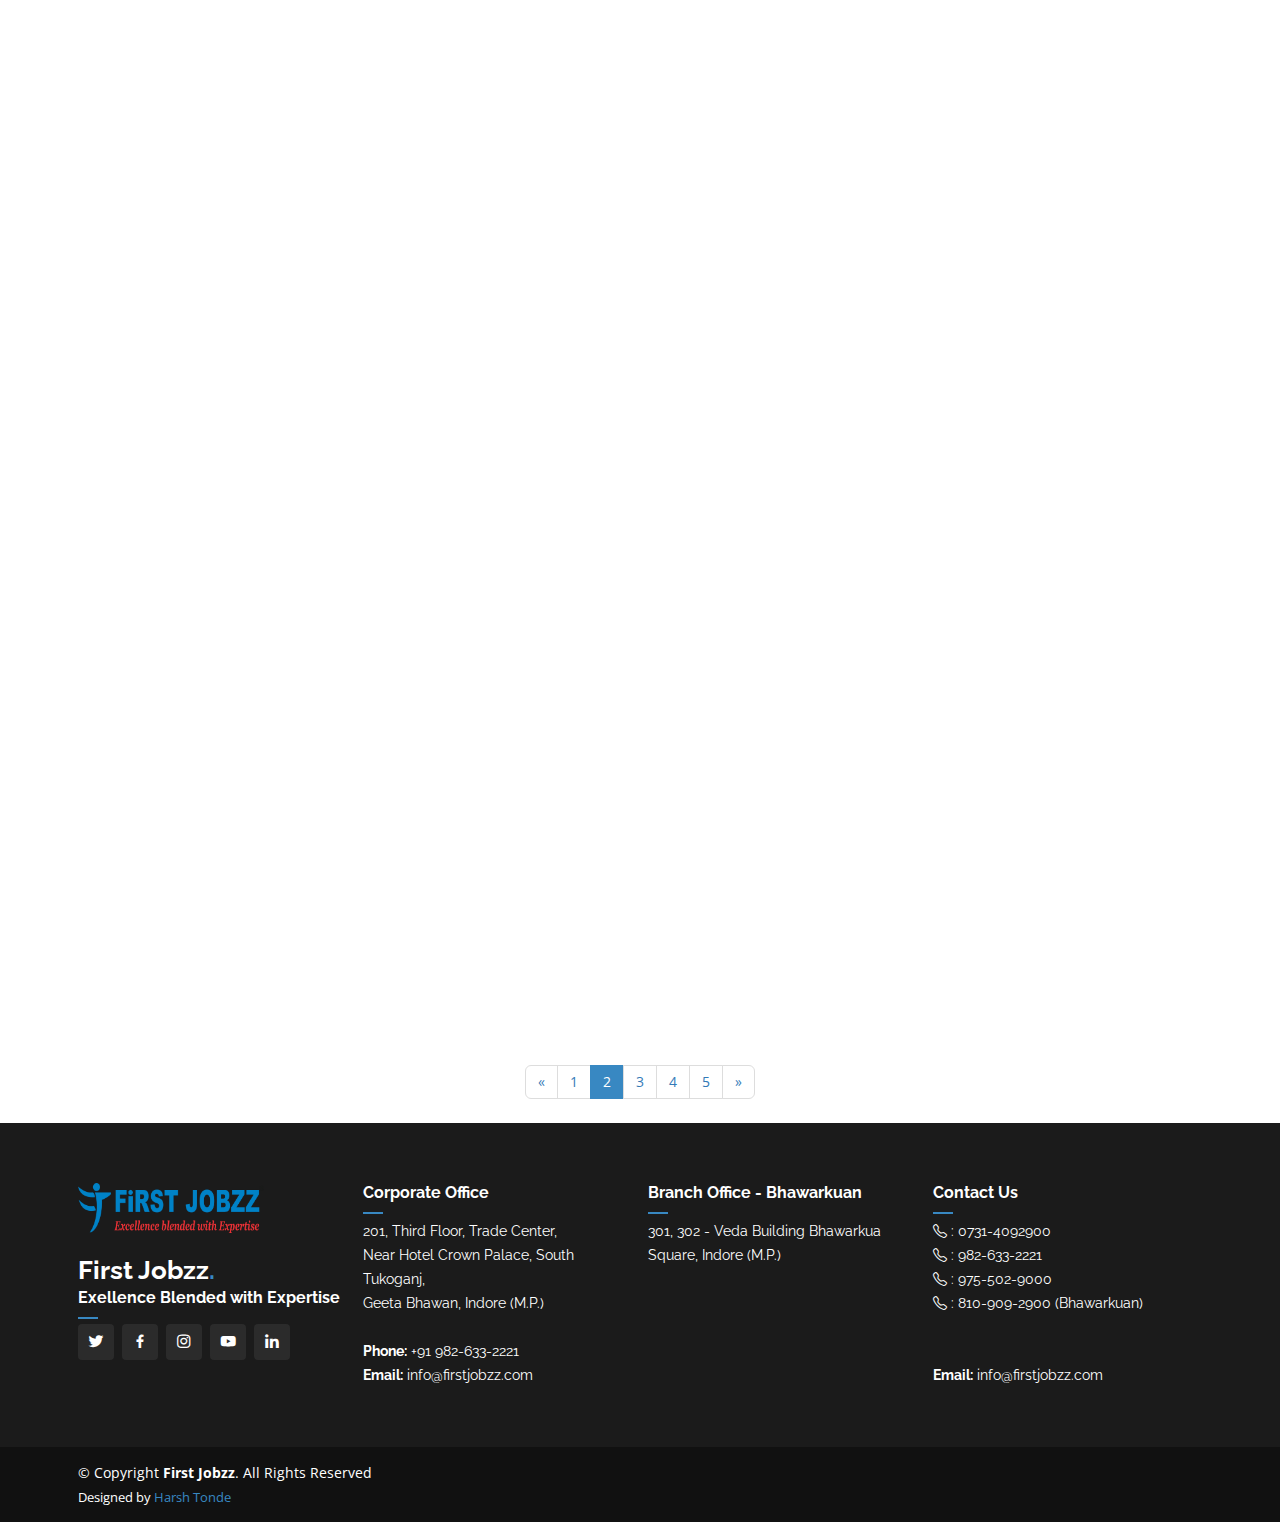
<file: testimonials-2.html>
<!DOCTYPE html>
<html lang="en">

<head>
  <link href="//maxcdn.bootstrapcdn.com/bootstrap/3.3.0/css/bootstrap.min.css" rel="stylesheet" id="bootstrap-css">
<script src="//maxcdn.bootstrapcdn.com/bootstrap/3.3.0/js/bootstrap.min.js"></script>
<script src="//code.jquery.com/jquery-1.11.1.min.js"></script>
<!------ Include the above in your HEAD tag ---------->
  <meta charset="utf-8">
  <meta content="width=device-width, initial-scale=1.0" name="viewport">

  <title>FirstJobzz</title>
  <meta content="" name="description">
  <meta content="" name="keywords">

  <!-- Favicons -->
  <link href="assets/img/icon.png" rel="icon">
  <link href="assets/img/apple-touch-icon.png" rel="apple-touch-icon">

  <!-- Google Fonts -->
  <link href="https://fonts.googleapis.com/css?family=Open+Sans:300,300i,400,400i,600,600i,700,700i|Raleway:300,300i,400,400i,500,500i,600,600i,700,700i|Poppins:300,300i,400,400i,500,500i,600,600i,700,700i" rel="stylesheet">

  <!-- Vendor CSS Files -->
  <link href="assets/vendor/aos/aos.css" rel="stylesheet">
  <link href="assets/vendor/bootstrap/css/bootstrap.min.css" rel="stylesheet">
  <link href="assets/vendor/bootstrap-icons/bootstrap-icons.css" rel="stylesheet">
  <link href="assets/vendor/boxicons/css/boxicons.min.css" rel="stylesheet">
  <link href="assets/vendor/glightbox/css/glightbox.min.css" rel="stylesheet">
  <link href="assets/vendor/remixicon/remixicon.css" rel="stylesheet">
  <link href="assets/vendor/swiper/swiper-bundle.min.css" rel="stylesheet">

  <!-- Main CSS File -->
  <link href="assets/css/style.css" rel="stylesheet">
</head>

<body>

  <header id="headline" class="fixed-top d-flex align-items-center">
    
    <div class="headline container">
      <script type="text/javascript" src="assets/js/update.js"></script>
     </div>
  </header>
  <!-- ======= Header ======= -->
  <<header id="header" class="fixed-top d-flex align-items-center">
    <div class="container d-flex align-items-center">
      <a href="about.html" class="logo me-auto"><img src="assets/img/logo.png" alt=""></a>

      <nav id="navbar" class="navbar order-last order-lg-0">
        <ul>
          <li><a class="nav-link scrollto" href="index.html">Home</a></li>
          <li><a class="nav-link scrollto " href="about.html">About</a></li>
          <li><a class="nav-link scrollto " href="programs.html">Programs</a></li>
          <li><a class="nav-link scrollto " href="skillassesment.html">Skill Assesment</a></li>
          <li><a class="nav-link scrollto " href="insitutional-offerings.html">Institutional Offerings</a></li>
          <li><a class="nav-link scrollto " href="gallery.html">Gallery</a></li>
          <li><a class="nav-link scrollto active" href="testimonials.html">Testimonials</a></li>
        </ul>
        <i class="bi bi-list mobile-nav-toggle"></i>
      </nav><!-- .navbar -->

      <a href="index.html#contact" class="get-started-btn scrollto">Enquire Now</a>
    </div>
  </header><!-- End Header -->

  <!-- ======= Testimonials Section ======= -->
  <section id="about" class="d-flex align-items-center">

    <div class="container" data-aos="zoom-out" data-aos-delay="100">
      <br>
      <br>
      <center>
        <h1>Testimonials</h1>
        <h2>First Jobzz</h2>
      </center>
      </div>
    </div>

  </section>

  <div class="section-title" style="background-color: #1b1b1b;">
    <br>
    <h2 style="color: white;"><br>What FJ students say about us?</h2>
  </div>


  <section id="services" class="services">
      <div class="container" data-aos="fade-up">
        <div class="row">
          <script type="text/javascript" src="./assets/js/testimonials/testimonials-2.js">
          </script>
        </div>
      </div>
    </section>
  

    <nav aria-label="Page navigation example justify-content-center">
      <center><ul class="pagination modal-1 justify-content-center">
        <li><a href="testimonials.html" class="prev ">&laquo</a></li>
        <li><a href="testimonials.html">1</a></li>
        <li> <a href="#" class="active">2</a></li>
        <li> <a href="testimonials-3.html">3</a></li>
        <li> <a href="testimonials-4.html">4</a></li>
        <li> <a href="testimonials-5.html">5</a></li>
        <li><a href="testimonials-3.html" class="next">&raquo</a></li>
      </ul></center>
    </nav>  
  <!-- End Testimonials -->


  

 
  <!-- ======= Footer ======= -->
  <footer id="footer">

    <div class="footer-top">
      <div class="container">
        <div class="row">

          <div class="col-lg-3 col-md-6 footer-contact">
            <a href="index.html" class="logo me-auto"><img src="assets/img/logo.png" alt="" style="height: 50px;;"></a>
            <p><br></p>
            <h3>First Jobzz<span>.</span></h3>
            <h4>Exellence Blended with Expertise</h4>
            <div class="social-links text-center text-md-start pt-3 pt-md-0">
              <a href="https://twitter.com/firstjobzz" target="_blank" class="twitter"><i class="bx bxl-twitter"></i></a>
              <a href="https://www.facebook.com/FirstJobzzTheCampusExperts" target="_blank" class="facebook"><i class="bx bxl-facebook"></i></a>
              <a href="https://www.instagram.com/firstjobzz.indore/" target="_blank" class="instagram"><i class="bx bxl-instagram"></i></a>
              <a href="https://www.youtube.com/user/FirstJobzz" target="_blank" class="google-plus"><i class="bx bxl-youtube"></i></a>
              <a href="https://www.linkedin.com/in/first-jobzz-39858861/" target="_blank" class="linkedin"><i class="bx bxl-linkedin"></i></a>
            </div>
          </div>

          <div class="col-lg-3 col-md-6 footer-contact">
            
            <h4>Corporate Office</h4>
            <p>
              201, Third Floor, Trade Center,<br>
              Near Hotel Crown Palace, South Tukoganj,<br>
              Geeta Bhawan, Indore (M.P.)<br><br>
              <strong>Phone:</strong> +91 982-633-2221<br>
              <strong>Email:</strong> info@firstjobzz.com<br>
            </p>
          </div>

          <div class="col-lg-3 col-md-6 footer-contact">
            
            <h4>Branch Office - Bhawarkuan</h4>
            <p>
              301, 302 - Veda Building Bhawarkua Square, Indore (M.P.)<br><br>
            </p>
            
          </div>
          <div class="col-lg-3 col-md-6 footer-contact">
            
            <h4>Contact Us</h4>
            <p>
              <i class="bi bi-telephone"></i> : 0731-4092900<br>
              <i class="bi bi-telephone"></i> : 982-633-2221<br>
              <i class="bi bi-telephone"></i> : 975-502-9000<br>
              <i class="bi bi-telephone"></i> : 810-909-2900 (Bhawarkuan)<br>
              <br><br>
              <strong>Email:</strong> info@firstjobzz.com<br>
            </p>
          </div>
          

        </div>
      </div>
    </div>

    <div class="container d-md-flex py-4">

      <div class="me-md-auto text-center text-md-start">
        <div class="copyright">
          &copy; Copyright <strong><span>First Jobzz</span></strong>. All Rights Reserved
        </div>
        <div class="credits">
          
          Designed by <a href="https://www.linkedin.com/in/harshtonde/" target="_blank">Harsh Tonde</a>
        </div>
      </div>
    </div>
  </footer><!-- End Footer -->

  <a href="#" class="back-to-top d-flex align-items-center justify-content-center"><i class="bi bi-arrow-up-short"></i></a>

  <!-- Vendor JS Files -->
  <script src="assets/vendor/aos/aos.js"></script>
  <script src="assets/vendor/bootstrap/js/bootstrap.bundle.min.js"></script>
  <script src="assets/vendor/glightbox/js/glightbox.min.js"></script>
  <script src="assets/vendor/isotope-layout/isotope.pkgd.min.js"></script>
  <script src="assets/vendor/php-email-form/validate.js"></script>
  <script src="assets/vendor/purecounter/purecounter.js"></script>
  <script src="assets/vendor/swiper/swiper-bundle.min.js"></script>

  <!-- Main JS File -->
  <script src="assets/js/main.js"></script>

</body>

</html>
</file>
<file: assets/css/style.css>
/*--------------------------------------------------------------
# General
--------------------------------------------------------------*/
body {
  font-family: "Open Sans", sans-serif;
  color: #444444;
}

a {
  color: #3888C2;
  text-decoration: none;
}

a:hover {
  color: #e76668;
  text-decoration: none;
}

h1, h2, h3, h4, h5, h6 {
  font-family: "Raleway", sans-serif;
}

/*--------------------------------------------------------------
# Back to top button
--------------------------------------------------------------*/
.back-to-top {
  position: fixed;
  visibility: hidden;
  opacity: 0;
  right: 15px;
  bottom: 15px;
  z-index: 996;
  background: #3888C2;
  width: 40px;
  height: 40px;
  border-radius: 4px;
  transition: all 0.4s;
}

.back-to-top i {
  font-size: 28px;
  color: #fff;
  line-height: 0;
}

.back-to-top:hover {
  background: #e65d5f;
  color: #fff;
}

.back-to-top.active {
  visibility: visible;
  opacity: 1;
}

/*--------------------------------------------------------------
# Disable aos animation delay on mobile devices
--------------------------------------------------------------*/
@media screen and (max-width: 768px) {
  [data-aos-delay] {
    transition-delay: 0 !important;
  }
}

/*--------------------------------------------------------------
# Header
--------------------------------------------------------------*/
#header {
  background: #fff;
  transition: all 0.5s;
  z-index: 997;
  padding: 20px 0;
}

#header.header-scrolled {
  padding: 12px 0;
  box-shadow: 0px 2px 15px rgba(0, 0, 0, 0.1);
}

#header .logo {
  font-size: 30px;
  margin: 0;
  padding: 0;
  font-weight: 600;
  font-family: "Poppins", sans-serif;
}

#header .logo a {
  color: #111111;
}

#header .logo a span {
  color: #3888C2;
}

#header .logo img {
  max-height: 50px;
}

/*--------------------------------------------------------------
# Get Startet Button
--------------------------------------------------------------*/
.get-started-btn {
  margin-left: 30px;
  background: #3888C2;
  color: #fff;
  border-radius: 4px;
  padding: 8px 25px;
  white-space: nowrap;
  transition: 0.3s;
  font-size: 14px;
  font-weight: 600;
  display: inline-block;
}

.get-started-btn:hover {
  background: #111111;
  color: #fff;
}

@media (max-width: 992px) {
  .get-started-btn {
    margin: 0 15px 0 0;
    padding: 6px 18px;
  }
}
/*--------------------------------------------------------------
# Read More... Button
--------------------------------------------------------------*/
.read-more-btn {
  
  background: #3888C2;
  color: #fff;
  border-radius: 4px;
  padding: 8px 25px;
  white-space: nowrap;
  transition: 0.3s;
  font-size: 14px;
  font-weight: 600;
  display: inline-block;
  text-align: center;
  width: 100%;
}

.read-more-btn:hover {
  background: #111111;
  color: #fff;
}

@media (max-width: 992px) {
  .read-more-btn {
    margin: 0 15px 0 0;
    padding: 6px 18px;
  }
}


/*--------------------------------------------------------------
# Navigation Menu
--------------------------------------------------------------*/
/**
* Desktop Navigation 
*/
.navbar {
  padding: 0;
  margin-bottom: 0px;
}

.navbar ul {
  margin: 0;
  padding: 0;
  display: flex;
  list-style: none;
  align-items: center;
}

.navbar li {
  position: relative;
}

.navbar a {
  display: flex;
  align-items: center;
  justify-content: space-between;
  padding: 10px 0 10px 40px;
  font-family: "Raleway", sans-serif;
  font-size: 15px;
  font-weight: 600;
  color: #111111;
  white-space: nowrap;
  transition: 0.3s;
}

.navbar a i {
  font-size: 12px;
  line-height: 0;
  margin-left: 3px;
}

.navbar a:hover, .navbar .active, .navbar li:hover > a {
  color: #3888C2;
}

.navbar .dropdown ul {
  display: block;
  position: absolute;
  left: 30px;
  top: calc(100% + 30px);
  margin: 0;
  padding: 10px 0;
  z-index: 99;
  opacity: 0;
  visibility: hidden;
  background: #fff;
  box-shadow: 0px 0px 30px rgba(127, 137, 161, 0.25);
  transition: 0.3s;
}

.navbar .dropdown ul li {
  min-width: 200px;
}

.navbar .dropdown ul a {
  padding: 10px 20px;
  font-size: 14px;
}

.navbar .dropdown ul a i {
  font-size: 12px;
}

.navbar .dropdown ul a:hover, .navbar .dropdown ul .active:hover, .navbar .dropdown ul li:hover > a {
  color: #3888C2;
}

.navbar .dropdown:hover > ul {
  opacity: 1;
  top: 100%;
  visibility: visible;
}

.navbar .dropdown .dropdown ul {
  top: 0;
  left: calc(100% - 30px);
  visibility: hidden;
}

.navbar .dropdown .dropdown:hover > ul {
  opacity: 1;
  top: 0;
  left: 100%;
  visibility: visible;
}

@media (max-width: 1366px) {
  .navbar .dropdown .dropdown ul {
    left: -90%;
  }
  .navbar .dropdown .dropdown:hover > ul {
    left: -100%;
  }
}

/**
* Mobile Navigation 
*/
.mobile-nav-toggle {
  color: #111111;
  font-size: 28px;
  cursor: pointer;
  display: none;
  line-height: 0;
  transition: 0.5s;
}

.mobile-nav-toggle.bi-x {
  color: #fff;
}

@media (max-width: 991px) {
  .mobile-nav-toggle {
    display: block;
  }
  .navbar ul {
    display: none;
  }
}

.navbar-mobile {
  position: fixed;
  overflow: hidden;
  top: 0;
  right: 0;
  left: 0;
  bottom: 0;
  background: rgba(0, 0, 0, 0.9);
  transition: 0.3s;
  z-index: 999;
}

.navbar-mobile .mobile-nav-toggle {
  position: absolute;
  top: 15px;
  right: 15px;
}

.navbar-mobile ul {
  display: block;
  position: absolute;
  top: 55px;
  right: 15px;
  bottom: 15px;
  left: 15px;
  padding: 10px 0;
  background-color: #fff;
  overflow-y: auto;
  transition: 0.3s;
}

.navbar-mobile a {
  padding: 10px 20px;
  font-size: 15px;
  color: #111111;
}

.navbar-mobile a:hover, .navbar-mobile .active, .navbar-mobile li:hover > a {
  color: #3888C2;
}

.navbar-mobile .getstarted {
  margin: 15px;
}

.navbar-mobile .dropdown ul {
  position: static;
  display: none;
  margin: 10px 20px;
  padding: 10px 0;
  z-index: 99;
  opacity: 1;
  visibility: visible;
  background: #fff;
  box-shadow: 0px 0px 30px rgba(127, 137, 161, 0.25);
}

.navbar-mobile .dropdown ul li {
  min-width: 200px;
}

.navbar-mobile .dropdown ul a {
  padding: 10px 20px;
}

.navbar-mobile .dropdown ul a i {
  font-size: 12px;
}

.navbar-mobile .dropdown ul a:hover, .navbar-mobile .dropdown ul .active:hover, .navbar-mobile .dropdown ul li:hover > a {
  color: #3888C2;
}

.navbar-mobile .dropdown > .dropdown-active {
  display: block;
}

/*--------------------------------------------------------------
# Hero Section
--------------------------------------------------------------*/
#hero {
  width: 100%;
  height: 100vh;
  background: url("../img/hero-bg.jpg") top center no-repeat;
  background-size: cover;
  position: relative;
  padding-top: 82px;
}

#hero:before {
  content: "";
  background: rgba(0, 0, 0, 0.6);
  position: absolute;
  bottom: 0;
  top: 0;
  left: 0;
  right: 0;
}

#hero h1 {
  margin: 0;
  font-size: 48px;
  font-weight: 700;
  color: #fff;
}

#hero h2 {
  color: #fff;
  margin: 10px 0 0 0;
  font-size: 24px;
}

#hero .btn-get-started {
  font-family: "Raleway", sans-serif;
  font-weight: 500;
  font-size: 16px;
  letter-spacing: 1px;
  display: inline-block;
  padding: 10px 30px;
  border-radius: 4px;
  transition: 0.5s;
  margin-top: 30px;
  color: #fff;
  background: #3888C2;
  border: 2px solid #3888C2;
}

#hero .btn-get-started:hover {
  background: transparent;
  border-color: #fff;
}

@media (max-width: 768px) {
  #hero {
    text-align: center;
    padding-top: 58px;
  }
  #hero h1 {
    font-size: 28px;
  }
  #hero h2 {
    font-size: 18px;
    line-height: 24px;
  }
}

@media (max-height: 500px) {
  #hero {
    height: 120vh;
  }
}
/*--------------------------------------------------------------
# about Section
--------------------------------------------------------------*/
#about {
  width: 100%;
  height: 60vh;
  background: url("../img/about-bg.jpg") top center no-repeat;
  background-size: cover;
  position: relative;
  padding-top: 82px;
}

#about:before {
  content: "";
  background: rgba(0, 0, 0, 0.6);
  position: absolute;
  bottom: 0;
  top: 0;
  left: 0;
  right: 0;
}

#about h1 {
  margin: 0;
  font-size: 48px;
  font-weight: 700;
  color: #fff;
}

#about h2 {
  color: #fff;
  margin: 10px 0 0 0;
  font-size: 24px;
}

#about .btn-get-started {
  font-family: "Raleway", sans-serif;
  font-weight: 500;
  font-size: 16px;
  letter-spacing: 1px;
  display: inline-block;
  padding: 10px 30px;
  border-radius: 4px;
  transition: 0.5s;
  margin-top: 30px;
  color: #fff;
  background: #3888C2;
  border: 2px solid #3888C2;
}

#about .btn-get-started:hover {
  background: transparent;
  border-color: #fff;
}

@media (max-width: 768px) {
  #hero {
    text-align: center;
    padding-top: 58px;
  }
  #hero h1 {
    font-size: 28px;
  }
  #hero h2 {
    font-size: 18px;
    line-height: 24px;
  }
}

@media (max-height: 500px) {
  #hero {
    height: 120vh;
  }
}



/*--------------------------------------------------------------
# Sections General
--------------------------------------------------------------*/
section {
  padding: 20px 0;
  overflow: hidden;
  position: relative;
}

.section-title {
  text-align: center;
  padding-bottom: 30px;
  position: relative;
}

.section-title h2 {
  font-size: 32px;
  font-weight: bold;
  text-transform: uppercase;
  margin-bottom: 20px;
  padding-bottom: 20px;
  position: relative;
}

.section-title h2::after {
  content: '';
  position: absolute;
  display: block;
  width: 50px;
  height: 3px;
  background: #3888C2;
  bottom: 0;
  left: calc(50% - 25px);
}

.section-title p {
  margin-bottom: 0;
}

.section-bg {
  padding: 120px 0;
  color: #fff;
}

.section-bg:before {
  content: "";
  background: #1b1b1b;
  position: absolute;
  bottom: 60px;
  top: 60px;
  left: 0;
  right: 0;
  transform: skewY(-3deg);
}

/*--------------------------------------------------------------
# Breadcrumbs
--------------------------------------------------------------*/
.breadcrumbs {
  padding: 15px 0;
  background: #2b2b2b;
  min-height: 40px;
  margin-top: 82px;
  color: #fff;
}

.breadcrumbs h2 {
  font-size: 28px;
  font-weight: 500;
}

.breadcrumbs ol {
  display: flex;
  flex-wrap: wrap;
  list-style: none;
  padding: 0 0 10px 0;
  margin: 0;
  font-size: 14px;
}

.breadcrumbs ol a {
  color: #aaaaaa;
}

.breadcrumbs ol a:hover {
  color: #fff;
  transition: 0.3s;
}

.breadcrumbs ol li + li {
  padding-left: 10px;
}

.breadcrumbs ol li + li::before {
  display: inline-block;
  padding-right: 10px;
  color: #3888C2;
  content: "/";
}

/*--------------------------------------------------------------
# Clients
--------------------------------------------------------------*/
.clients .swiper-pagination {
  margin-top: 20px;
  position: relative;
}

.clients .swiper-pagination .swiper-pagination-bullet {
  width: 6px;
  height: 6px;
  background-color: #fff;
  opacity: 1;
  border: 1px solid #3888C2;
}

.clients .swiper-pagination .swiper-pagination-bullet-active {
  background-color: #3888C2;
}

.clients .swiper-slide img {
  opacity: 0.5;
  transition: 0.3s;
  filter: grayscale(100);
}

.clients .swiper-slide img:hover {
  opacity: 1;
  filter: none;
}

/*--------------------------------------------------------------
# About
--------------------------------------------------------------*/
.about .container {
  position: relative;
  z-index: 10;
}

.about .content {
  padding: 30px 30px 30px 0;
}

.about .content h3 {
  font-weight: 700;
  font-size: 34px;
  margin-bottom: 30px;
}

.about .content p {
  margin-bottom: 30px;
}

.about .content .about-btn {
  padding: 8px 30px 9px 30px;
  color: #fff;
  border-radius: 50px;
  transition: 0.3s;
  text-transform: uppercase;
  font-weight: 600;
  font-size: 13px;
  display: inline-flex;
  align-items: center;
  border: 2px solid #3888C2;
}

.about .content .about-btn i {
  font-size: 16px;
  padding-left: 5px;
}

.about .content .about-btn:hover {
  background: #e35052;
  background: #3888C2;
}

.about .icon-boxes .icon-box {
  margin-top: 30px;
}

.about .icon-boxes .icon-box i {
  font-size: 40px;
  color: #3888C2;
  margin-bottom: 10px;
}

.about .icon-boxes .icon-box h4 {
  font-size: 20px;
  font-weight: 700;
  margin: 0 0 10px 0;
}

.about .icon-boxes .icon-box p {
  font-size: 15px;
  color: #848484;
}

@media (max-width: 1200px) {
  .about .content {
    padding-right: 0;
  }
}

@media (max-width: 768px) {
  .about {
    text-align: center;
  }
}

/*--------------------------------------------------------------
# Counts
--------------------------------------------------------------*/
.counts {
  padding-top: 80px;
  background-color: #1B1B1B;
}


.counts .count-box {
  padding: 30px 30px 0px 30px;
  width: 100%;
  position: relative;
  text-align: center;
  box-shadow: 0px 2px 35px rgba(0, 0, 0, 0.06);
  border-radius: 4px;
  background-color: white;
}

.counts .count-box i {
  position: absolute;
  width: 54px;
  height: 54px;
  top: -27px;
  left: 50%;
  transform: translateX(-50%);
  font-size: 24px;
  background: #fff;
  color: #3888C2;
  border-radius: 50px;
  border: 2px solid #fff;
  box-shadow: 0px 2px 25px rgba(0, 0, 0, 0.1);
  display: inline-flex;
  align-items: center;
  justify-content: center;
}

.counts .count-box span {
  font-size: 36px;
  display: block;
  font-weight: 700;
  color: #111111;
}

.counts .count-box p {
  padding: 0;
  margin: 0;
  font-family: "Raleway", sans-serif;
  font-size: 14px;
}

/*--------------------------------------------------------------
# Tabs
--------------------------------------------------------------*/
.tabs .nav-tabs {
  border: 0;
}

.tabs .nav-link {
  border: 1px solid #b9b9b9;
  padding: 15px;
  transition: 0.3s;
  color: #111111;
  border-radius: 0;
  display: flex;
  align-items: center;
  justify-content: center;
  cursor: pointer;
}

.tabs .nav-link i {
  padding-right: 15px;
  font-size: 48px;
}

.tabs .nav-link h4 {
  font-size: 18px;
  font-weight: 600;
  margin: 0;
}

.tabs .nav-link:hover {
  color: #3888C2;
}

.tabs .nav-link.active {
  background: #3888C2;
  color: #fff;
  border-color: #3888C2;
}

@media (max-width: 768px) {
  .tabs .nav-link i {
    padding: 0;
    line-height: 1;
    font-size: 36px;
  }
}

@media (max-width: 575px) {
  .tabs .nav-link {
    padding: 15px;
  }
  .tabs .nav-link i {
    font-size: 24px;
  }
}

.tabs .tab-content {
  margin-top: 30px;
}

.tabs .tab-pane h3 {
  font-weight: 600;
  font-size: 26px;
}

.tabs .tab-pane ul {
  list-style: none;
  padding: 0;
}

.tabs .tab-pane ul li {
  padding-bottom: 10px;
}

.tabs .tab-pane ul i {
  font-size: 20px;
  padding-right: 4px;
  color: #3888C2;
}

.tabs .tab-pane p:last-child {
  margin-bottom: 0;
}


/*--------------------------------------------------------------
# Testimonials
--------------------------------------------------------------*/
.pagination {
  background: #fff;
  border-radius: 15px;
}

.testimonials .testimonial-item .testimonial-img {
  width: 90px;
  border-radius: 10px;
  border: 6px solid #fff;
  float: left;
  margin: 0 10px 0 0;
}

.testimonials .testimonial-item h3 {
  font-size: 18px;
  font-weight: bold;
  margin: 25px 0 5px 0;
  color: #111;
}

.testimonials .testimonial-item h4 {
  font-size: 14px;
  color: #999;
  margin: 0;
}

.testimonials .testimonial-item .quote-icon-left, .testimonials .testimonial-item .quote-icon-right {
  color: #fceaea;
  font-size: 26px;
}

.testimonials .testimonial-item .quote-icon-left {
  display: inline-block;
  left: -5px;
  position: relative;
}

.testimonials .testimonial-item .quote-icon-right {
  display: inline-block;
  right: -5px;
  position: relative;
  top: 10px;
}

.testimonials .testimonial-item p {
  font-style: italic;
  margin: 30px auto 15px auto;
}

.testimonials .swiper-pagination {
  margin-top: 20px;
  position: relative;
}

.testimonials .swiper-pagination .swiper-pagination-bullet {
  width: 12px;
  height: 12px;
  background-color: #fff;
  opacity: 1;
  border: 1px solid #3888C2;
}

.testimonials .swiper-pagination .swiper-pagination-bullet-active {
  background-color: #3888C2;
}


/*--------------------------------------------------------------
# Contact
--------------------------------------------------------------*/
.contact .info-box {
  color: #444444;
  text-align: center;
  box-shadow: 0 0 30px rgba(214, 215, 216, 0.6);
  padding: 30px 0 32px 0;
  border-radius: 4px;
}

.contact .info-box i {
  font-size: 32px;
  color: #3888C2;
  border-radius: 50%;
  padding: 8px;
  border: 2px dotted #f8d4d5;
}

.contact .info-box h3 {
  font-size: 20px;
  color: #777777;
  font-weight: 700;
  margin: 10px 0;
}

.contact .info-box p {
  padding: 0;
  line-height: 24px;
  font-size: 14px;
  margin-bottom: 0;
}

.contact .php-email-form {
  box-shadow: 0 0 30px rgba(214, 215, 216, 0.6);
  padding: 30px;
  border-radius: 4px;
}

.contact .php-email-form .error-message {
  display: none;
  color: #fff;
  background: #ed3c0d;
  text-align: left;
  padding: 15px;
  font-weight: 600;
}

.contact .php-email-form .error-message br + br {
  margin-top: 25px;
}

.contact .php-email-form .sent-message {
  display: none;
  color: #fff;
  background: #18d26e;
  text-align: center;
  padding: 15px;
  font-weight: 600;
}

.contact .php-email-form .loading {
  display: none;
  background: #fff;
  text-align: center;
  padding: 15px;
}

.contact .php-email-form .loading:before {
  content: "";
  display: inline-block;
  border-radius: 50%;
  width: 24px;
  height: 24px;
  margin: 0 10px -6px 0;
  border: 3px solid #18d26e;
  border-top-color: #eee;
  -webkit-animation: animate-loading 1s linear infinite;
  animation: animate-loading 1s linear infinite;
}

.contact .php-email-form .form-group {
  margin-bottom: 25px;
}

.contact .php-email-form input, .contact .php-email-form textarea {
  box-shadow: none;
  font-size: 14px;
  border-radius: 4px;
}

.contact .php-email-form input:focus, .contact .php-email-form textarea:focus {
  border-color: #111111;
}

.contact .php-email-form input {
  padding: 10px 15px;
}

.contact .php-email-form textarea {
  padding: 12px 15px;
}

.contact .php-email-form button[type="submit"] {
  background: #3888C2;
  border: 0;
  padding: 10px 32px;
  color: #fff;
  transition: 0.4s;
  border-radius: 4px;
}

.contact .php-email-form button[type="submit"]:hover {
  background: #e35052;
}

@-webkit-keyframes animate-loading {
  0% {
    transform: rotate(0deg);
  }
  100% {
    transform: rotate(360deg);
  }
}

@keyframes animate-loading {
  0% {
    transform: rotate(0deg);
  }
  100% {
    transform: rotate(360deg);
  }
}

/*--------------------------------------------------------------
# Footer
--------------------------------------------------------------*/
#footer {
  color: #fff;
  font-size: 14px;
  background: #111111;
}

#footer .footer-top {
  padding: 60px 0 30px 0;
  background: #1b1b1b;
}

#footer .footer-top .footer-contact {
  margin-bottom: 30px;
}

#footer .footer-top .footer-contact h3 {
  font-size: 26px;
  line-height: 1;
  font-weight: 700;
}

#footer .footer-top .footer-contact h3 span {
  color: #3888C2;
}

#footer .footer-top .footer-contact p {
  font-size: 14px;
  line-height: 24px;
  margin-bottom: 0;
  font-family: "Raleway", sans-serif;
}

#footer .footer-top h4 {
  font-size: 16px;
  font-weight: bold;
  position: relative;
  padding-bottom: 12px;
}

#footer .footer-top h4::after {
  content: '';
  position: absolute;
  display: block;
  width: 20px;
  height: 2px;
  background: #3888C2;
  bottom: 0;
  left: 0;
}

#footer .footer-top .footer-links {
  margin-bottom: 30px;
}

#footer .footer-top .footer-links ul {
  list-style: none;
  padding: 0;
  margin: 0;
}

#footer .footer-top .footer-links ul i {
  padding-right: 2px;
  color: white;
  font-size: 18px;
  line-height: 1;
}

#footer .footer-top .footer-links ul li {
  padding: 10px 0;
  display: flex;
  align-items: center;
}

#footer .footer-top .footer-links ul li:first-child {
  padding-top: 0;
}

#footer .footer-top .footer-links ul a {
  color: #aaaaaa;
  transition: 0.3s;
  display: inline-block;
  line-height: 1;
}

#footer .footer-top .footer-links ul a:hover {
  text-decoration: none;
  color: #fff;
}

#footer .footer-newsletter {
  font-size: 15px;
}

#footer .footer-newsletter h4 {
  font-size: 16px;
  font-weight: bold;
  position: relative;
  padding-bottom: 12px;
}

#footer .footer-newsletter form {
  margin-top: 30px;
  background: #fff;
  padding: 5px 10px;
  position: relative;
  border-radius: 4px;
  text-align: left;
}

#footer .footer-newsletter form input[type="email"] {
  border: 0;
  padding: 4px 8px;
  width: calc(100% - 100px);
}

#footer .footer-newsletter form input[type="submit"] {
  position: absolute;
  top: 0;
  right: -1px;
  bottom: 0;
  border: 0;
  background: none;
  font-size: 16px;
  padding: 0 20px;
  background: #3888C2;
  color: #fff;
  transition: 0.3s;
  border-radius: 0 4px 4px 0;
  box-shadow: 0px 2px 15px rgba(0, 0, 0, 0.1);
}

#footer .footer-newsletter form input[type="submit"]:hover {
  background: #e35052;
}

#footer .credits {
  padding-top: 5px;
  font-size: 13px;
}

#footer .social-links a {
  font-size: 18px;
  display: inline-block;
  background: #2b2b2b;
  color: #fff;
  line-height: 1;
  padding: 8px 0;
  margin-right: 4px;
  border-radius: 4px;
  text-align: center;
  width: 36px;
  height: 36px;
  transition: 0.3s;
}

#footer .social-links a:hover {
  background: #3888C2;
  color: #fff;
  text-decoration: none;
}


/*--------------------------------------------------------------

# Gallery

--------------------------------------------------------------*/


.gallery-title
{
    font-size: 36px;
    color: #3888C2;
    text-align: center;
    font-weight: 500;
    margin-bottom: 70px;
}
.gallery-title:after {
    content: "";
    position: absolute;
    width: 7.5%; 
    left: 46.5%;
    height: 45px;
    border-bottom: 1px solid #5e5e5e;
}
.filter-button
{
    font-size: 18px;
    border: 1px solid #3888C2;
    border-radius: 5px;
    text-align: center;
    color: #3888C2;
    margin-bottom: 30px;

}
.filter-button:hover
{
    font-size: 18px;
    border: 1px solid #3888C2;
    border-radius: 5px;
    text-align: center;
    color: #ffffff;
    background-color: #3888C2;

}
.btn-default:active .filter-button:active
{
    background-color: #3888C2;
    color: white;
}

.port-image
{
    width: 100%;
}

.gallery_product
{
    margin-bottom: 30px;
}



/*--------------------------------------------------------------
# Services
--------------------------------------------------------------*/
.services .icon-box {
  margin-bottom: 20px;
  padding: 30px;
  border-radius: 6px;
  background: #252525;
  transition: 0.3s;
}

.services .icon-box:hover {
  background: #2b2b2b;
}

.services .icon-box i {
  float: left;
  color: #3888C2;
  font-size: 40px;
  line-height: 0;
}

.services .icon-box h4 {
  margin-left: 70px;
  font-weight: 700;
  margin-bottom: 15px;
  font-size: 18px;
}

.services .icon-box h4 a {
  color: #fff;
  transition: 0.3s;
}

.services .icon-box h4 a:hover {
  text-decoration: underline;
}

.services .icon-box .icon-box:hover h4 a {
  color: #3888C2;
}

.services .icon-box p {
  margin-left: 15px;
  line-height: 24px;
  font-size: 14px;
}

/* ============================= */
/* Wrapper */
/* ============================= */

.wrapper{
  height: 240px;
  border: 1px solid  #ddd;
  display: flex;
  overflow-x: auto;
  border-width: 0px;
  background: #252525;
}

.wrapper::-webkit-scrollbar{
  border-width: 0px;
  width: 0;
}

.wrapper .item{
  border-width: 0px;
  min-width: 110px;
  height: fit-content;
  background-color: transparent;
  margin-right: 2px;
  margin-left: 2px;
}

.wrapper .container {
  border-width: 0px;
  width: 120px;
  white-space: nowrap;
}

.wrapper .image {
  padding: 1px;  
  height: 150px;;
  width: 110px;
}

.wrapper .item .name{
  font-size: 11px;
  color: white;

}

.wrapper .item .company {
  font-size: 10px;
}

.carousel-inner img {
  width: 100%;
  height: 100%;
}

/*================================== */
/* Headline */
/* ================================= */


.headline .text{
color: #3888C2;
font-weight: 600;
padding: 0px;
height: 20px;
font-size: 16px;

}



.marquee {
  overflow: hidden;
  white-space: nowrap;
  width: 200%;
}

.marquee span {
  display: inline-block;
  padding-right: 20px;
  animation: marquee 80s linear infinite;
}

@keyframes marquee {
  from {
    transform: translateX(100%);
  }
  to {
    transform: translateX(-4000%);
  }
}




/* ================================== */
/* Pagination */
/* ================================== */

.pagination {
  list-style: none;
  display: inline-block;
  padding: 0;
  margin-top: 10px;
}
.pagination li {
  display: inline;
  text-align: center;
}
.pagination a {
  float: left;
  display: block;
  font-size: 14px;
  text-decoration: none;
  padding: 5px 12px;
  color: #fff;
  margin-left: -1px;
  border: 1px solid transparent;
  line-height: 1.5;
}
.pagination a.active {
  cursor: default;
}
.pagination a:active {
  outline: none;
}

.modal-1 li:first-child a {
  -moz-border-radius: 6px 0 0 6px;
  -webkit-border-radius: 6px;
  border-radius: 6px 0 0 6px;
}
.modal-1 li:last-child a {
  -moz-border-radius: 0 6px 6px 0;
  -webkit-border-radius: 0;
  border-radius: 0 6px 6px 0;
}
.modal-1 a {
  border-color: #ddd;
  color: #4285F4;
  background: #fff;
}
.modal-1 a:hover {
  background: #eee;
}
.modal-1 a.active, .modal-1 a:active {
  border-color: #3888C2;
  background: #3888C2;
  color: #fff;
}
</file>
